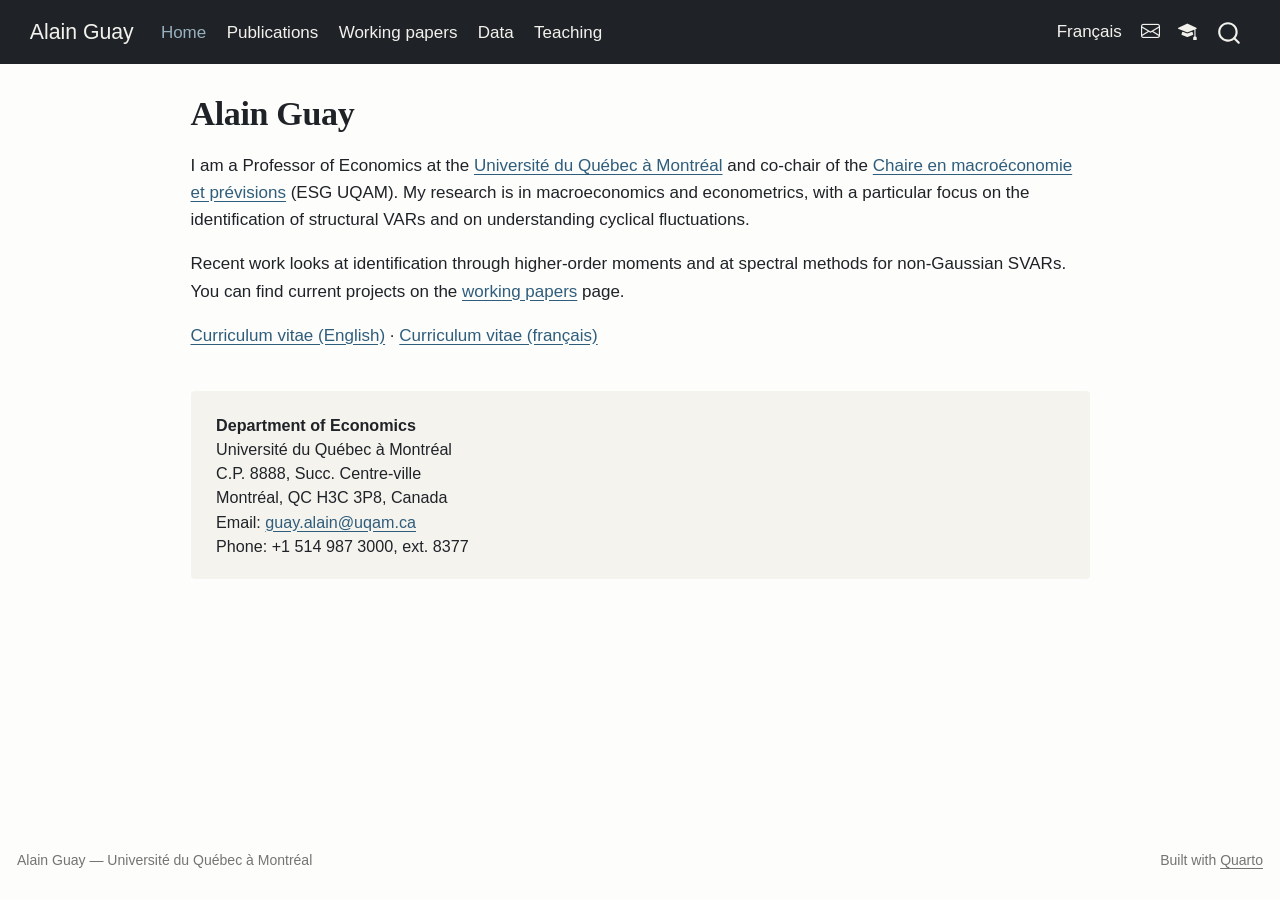
<file: index.html>
<!DOCTYPE html>
<html xmlns="http://www.w3.org/1999/xhtml" lang="en" xml:lang="en"><head>

<meta charset="utf-8">
<meta name="generator" content="quarto-1.11.9">

<meta name="viewport" content="width=device-width, initial-scale=1.0, user-scalable=yes">

<meta name="description" content="Alain Guay — Professor of Economics, Université du Québec à Montréal. Macroeconomics, econometrics, structural VARs.">

<title>Alain Guay</title>
<style>
/* Default styles provided by pandoc.
** See https://pandoc.org/MANUAL.html#variables-for-html for config info.
*/
span.smallcaps{font-variant: small-caps;}
div.columns{display: flex; gap: 1.5em;}
div.column{flex: auto;}
@media screen {
div.columns{gap: min(4vw, 1.5em);}
div.column{overflow-x: auto;}
}
div.hanging-indent{margin-left: 1.5em; text-indent: -1.5em;}
ul.task-list{list-style: none;}
ul.task-list li input[type="checkbox"] {
  width: 0.8em;
  margin: 0 0.8em 0.2em -1em; /* quarto-specific, see https://github.com/quarto-dev/quarto-cli/issues/4556 */ 
  vertical-align: middle;
}
</style>


<script src="site_libs/quarto-nav/quarto-nav.js"></script>
<script src="site_libs/quarto-nav/headroom.min.js"></script>
<script src="site_libs/clipboard/clipboard.min.js"></script>
<script src="site_libs/quarto-search/autocomplete.umd.js"></script>
<script src="site_libs/quarto-search/fuse.min.js"></script>
<script src="site_libs/quarto-search/quarto-search.js"></script>
<meta name="quarto:offset" content="./">
<script src="site_libs/quarto-html/quarto.js" type="module"></script>
<script src="site_libs/quarto-html/tabsets/tabsets.js" type="module"></script>
<script src="site_libs/quarto-html/scrollable-regions/scrollable-regions.js" type="module"></script>
<script src="site_libs/quarto-html/popper.min.js"></script>
<script src="site_libs/quarto-html/tippy.umd.min.js"></script>
<script src="site_libs/quarto-html/anchor.min.js"></script>
<link href="site_libs/quarto-html/tippy.css" rel="stylesheet">
<link href="site_libs/quarto-html/quarto-syntax-highlighting-63b5708e65d6cd79cd7618c58d0c21e7.css" rel="stylesheet" id="quarto-text-highlighting-styles">
<script src="site_libs/bootstrap/bootstrap.min.js"></script>
<link href="site_libs/bootstrap/bootstrap-icons.css" rel="stylesheet">
<link href="site_libs/bootstrap/bootstrap-2d4688cafbdaf77ee67f89abc04a1952.min.css" rel="stylesheet" append-hash="true" id="quarto-bootstrap" data-mode="light">
<script id="quarto-search-options" type="application/json">{
  "location": "navbar",
  "copy-button": false,
  "collapse-after": 3,
  "panel-placement": "end",
  "type": "overlay",
  "limit": 50,
  "keyboard-shortcut": [
    "f",
    "/",
    "s"
  ],
  "show-item-context": false,
  "language": {
    "search-no-results-text": "No results",
    "search-matching-documents-text": "matching documents",
    "search-copy-link-title": "Copy link to search",
    "search-hide-matches-text": "Hide additional matches",
    "search-more-match-text": "more match in this document",
    "search-more-matches-text": "more matches in this document",
    "search-clear-button-title": "Clear",
    "search-text-placeholder": "",
    "search-detached-cancel-button-title": "Cancel",
    "search-submit-button-title": "Submit",
    "search-label": "Search"
  }
}</script>
<meta name="google-site-verification" content="aqki58po61c6EdJNmUEn2Dhq_YsLdl703e8ZTN3scGQ">


</head>

<body class="nav-fixed fullcontent quarto-light"><a id="quarto-skip-link" class="visually-hidden-focusable" href="#quarto-document-content">Skip to main content</a>

<div id="quarto-search-results"></div>
  <header id="quarto-header" class="headroom fixed-top">
    <nav class="navbar navbar-expand-lg " data-bs-theme="dark" aria-label="Site">
      <div class="navbar-container container-fluid">
      <div class="navbar-brand-container mx-auto">
    <a class="navbar-brand" href="./index.html">
    <span class="navbar-title">Alain Guay</span>
    </a>
  </div>
          <button class="navbar-toggler" type="button" data-bs-toggle="collapse" data-bs-target="#navbarCollapse" aria-controls="navbarCollapse" aria-expanded="false" aria-label="Toggle navigation" onclick="if (window.quartoToggleHeadroom) { window.quartoToggleHeadroom(); }">
  <span class="navbar-toggler-icon"></span>
</button>
          <div class="collapse navbar-collapse" id="navbarCollapse">
            <ul class="navbar-nav navbar-nav-scroll me-auto">
  <li class="nav-item">
    <a class="nav-link active" href="./index.html" aria-current="page"> 
<span class="menu-text">Home</span></a>
  </li>  
  <li class="nav-item">
    <a class="nav-link" href="./publications.html"> 
<span class="menu-text">Publications</span></a>
  </li>  
  <li class="nav-item">
    <a class="nav-link" href="./working-papers.html"> 
<span class="menu-text">Working papers</span></a>
  </li>  
  <li class="nav-item">
    <a class="nav-link" href="./data.html"> 
<span class="menu-text">Data</span></a>
  </li>  
  <li class="nav-item">
    <a class="nav-link" href="./teaching.html"> 
<span class="menu-text">Teaching</span></a>
  </li>  
</ul>
            <ul class="navbar-nav navbar-nav-scroll ms-auto">
  <li class="nav-item">
    <a class="nav-link" href="./fr/"> 
<span class="menu-text">Français</span></a>
  </li>  
  <li class="nav-item compact">
    <a class="nav-link" href="mailto:guay.alain@uqam.ca"> <i class="bi bi-envelope" role="img" aria-label="Email">
</i> 
<span class="menu-text"></span></a>
  </li>  
  <li class="nav-item compact">
    <a class="nav-link" href="https://scholar.google.com/citations?user=Swf3sB4AAAAJ"> <i class="bi bi-mortarboard-fill" role="img" aria-label="Google Scholar">
</i> 
<span class="menu-text"></span></a>
  </li>  
</ul>
          </div> <!-- /navcollapse -->
            <div class="quarto-navbar-tools">
</div>
            <div id="quarto-search" class="" title="Search"></div>
      </div> <!-- /container-fluid -->
    </nav>
</header>
<!-- content -->
<div id="quarto-content" class="quarto-container page-columns page-rows-contents page-layout-article page-navbar">
<!-- sidebar -->
<!-- margin-sidebar -->
    
<!-- main -->
<main class="content" id="quarto-document-content" tabindex="-1">

<header id="title-block-header" class="quarto-title-block default">
<div class="quarto-title">
<h1 class="title">Alain Guay</h1>
</div>



<div class="quarto-title-meta">

    
  
    
  </div>
  


</header>


<p>I am a Professor of Economics at the <a href="https://economie.esg.uqam.ca/?lang=en">Université du Québec à Montréal</a> and co-chair of the <a href="https://chairemacro.esg.uqam.ca/">Chaire en macroéconomie et prévisions</a> (ESG UQAM). My research is in macroeconomics and econometrics, with a particular focus on the identification of structural VARs and on understanding cyclical fluctuations.</p>
<p>Recent work looks at identification through higher-order moments and at spectral methods for non-Gaussian SVARs. You can find current projects on the <a href="./working-papers.html">working papers</a> page.</p>
<p><a href="files/cv-en.pdf">Curriculum vitae (English)</a> · <a href="files/cv-fr.pdf">Curriculum vitae (français)</a></p>
<div class="contact-block">
<div class="line-block"><strong>Department of Economics</strong><br>
Université du Québec à Montréal<br>
C.P. 8888, Succ. Centre-ville<br>
Montréal, QC H3C 3P8, Canada</div>
<div class="line-block">Email: <a href="mailto:guay.alain@uqam.ca">guay.alain@uqam.ca</a><br>
Phone: +1 514 987 3000, ext. 8377</div>
</div>



</main> <!-- /main -->
<script id="quarto-html-after-body" type="application/javascript">
  window.document.addEventListener("DOMContentLoaded", function (event) {
    const icon = "";
    const anchorJS = new window.AnchorJS();
    anchorJS.options = {
      placement: 'right',
      icon: icon
    };
    anchorJS.add('.anchored');
    const isCodeAnnotation = (el) => {
      for (const clz of el.classList) {
        if (clz.startsWith('code-annotation-')) {                     
          return true;
        }
      }
      return false;
    }
    const onCopySuccess = function(e) {
      // button target
      const button = e.trigger;
      // don't keep focus
      button.blur();
      // flash "checked"
      button.classList.add('code-copy-button-checked');
      var currentTitle = button.getAttribute("title");
      button.setAttribute("title", "Copied!");
      let tooltip;
      if (window.bootstrap) {
        button.setAttribute("data-bs-toggle", "tooltip");
        button.setAttribute("data-bs-placement", "left");
        button.setAttribute("data-bs-title", "Copied!");
        tooltip = new bootstrap.Tooltip(button, 
          { trigger: "manual", 
            customClass: "code-copy-button-tooltip",
            offset: [0, -8]});
        tooltip.show();    
      }
      setTimeout(function() {
        if (tooltip) {
          tooltip.hide();
          button.removeAttribute("data-bs-title");
          button.removeAttribute("data-bs-toggle");
          button.removeAttribute("data-bs-placement");
        }
        button.setAttribute("title", currentTitle);
        button.classList.remove('code-copy-button-checked');
      }, 1000);
      // clear code selection
      e.clearSelection();
    }
    const getTextToCopy = function(trigger) {
      const outerScaffold = trigger.parentElement.cloneNode(true);
      const codeEl = outerScaffold.querySelector('code');
      for (const childEl of codeEl.children) {
        if (isCodeAnnotation(childEl)) {
          childEl.remove();
        }
      }
      return codeEl.innerText;
    }
    const clipboard = new window.ClipboardJS('.code-copy-button:not([data-in-quarto-modal])', {
      text: getTextToCopy
    });
    clipboard.on('success', onCopySuccess);
    if (window.document.getElementById('quarto-embedded-source-code-modal')) {
      const clipboardModal = new window.ClipboardJS('.code-copy-button[data-in-quarto-modal]', {
        text: getTextToCopy,
        container: window.document.getElementById('quarto-embedded-source-code-modal')
      });
      clipboardModal.on('success', onCopySuccess);
    }
      var localhostRegex = new RegExp(/^(?:http|https):\/\/localhost\:?[0-9]*\//);
      var mailtoRegex = new RegExp(/^mailto:/);
        var filterRegex = new RegExp("https:\/\/alainguay\.github\.io");
      const newWindowLabel = "(opens in a new tab)";
      const newWindowNoteId = "quarto-ext-newwindow-label";
      // Links reference one hidden label through aria-describedby, so the
      // announcement never changes their accessible name.
      var describeNewWindow = (link) => {
        if (!window.document.getElementById(newWindowNoteId)) {
          var newWindowNote = window.document.createElement("span");
          newWindowNote.id = newWindowNoteId;
          newWindowNote.hidden = true;
          newWindowNote.textContent = newWindowLabel;
          window.document.body.appendChild(newWindowNote);
        }
        var describedBy = (link.getAttribute("aria-describedby") || "").split(/\s+/).filter(Boolean);
        if (!describedBy.includes(newWindowNoteId)) {
          describedBy.push(newWindowNoteId);
          link.setAttribute("aria-describedby", describedBy.join(" "));
        }
      }
      var isInternal = (href) => {
          return filterRegex.test(href) || localhostRegex.test(href) || mailtoRegex.test(href);
      }
      // Inspect non-navigation links and adorn them if external
      window.quartoDecorateExternalLinks = function (root) {
     var links = (root || window.document).querySelectorAll('a[href]:not(.nav-link):not(.navbar-brand):not(.toc-action):not(.sidebar-link):not(.sidebar-item-toggle):not(.pagination-link):not(.no-external):not([aria-hidden]):not(.dropdown-item):not(.quarto-navigation-tool):not(.about-link)');
      for (var i=0; i<links.length; i++) {
        const link = links[i];
        if (!isInternal(link.href)) {
          // undo the damage that might have been done by quarto-nav.js in the case of
          // links that we want to consider external
          if (link.dataset.originalHref !== undefined) {
            link.href = link.dataset.originalHref;
          }
            // target, if specified
            link.setAttribute("target", "_blank");
            if (link.getAttribute("rel") === null) {
              link.setAttribute("rel", "noopener");
            }
            describeNewWindow(link);
          if (!link.classList.contains('no-external-icon')) {
          }
        }
      }
      };
      window.quartoDecorateExternalLinks(window.document);
    // Esc closes the popup (WCAG 1.4.13) and focus leaving both trigger and
    // popup closes it (WCAG 2.4.11); tippy handles neither for interactive popups.
    const hideOnEscAndFocusOut = {
      name: 'hideOnEscAndFocusOut',
      defaultValue: true,
      fn(instance) {
        const dismiss = () => {
          // A show scheduled by the trigger delay would otherwise reopen it
          instance.clearDelayTimeouts();
          instance.hide();
        };
        const onKeyDown = (event) => {
          if (event.key !== 'Escape') {
            return;
          }
          // Keep Esc from also reaching page handlers (e.g. reveal.js overview),
          // except an open reveal.js slide menu, which Esc should close too.
          // The menu handles keys only when its keyboard option is on.
          const menuHandlesEsc = window.Reveal?.getPlugin?.('menu')?.isOpen() &&
            window.Reveal.getConfig().menu?.keyboard !== false;
          if (!menuHandlesEsc) {
            event.stopPropagation();
          }
          if (instance.popper.contains(window.document.activeElement)) {
            // Disabled while refocusing so the focus trigger does not reopen it
            instance.disable();
            instance.reference.focus();
            instance.enable();
          }
          dismiss();
        };
        const onFocusOut = (event) => {
          const target = event.relatedTarget;
          if (target && !instance.reference.contains(target) &&
              !instance.popper.contains(target)) {
            dismiss();
          }
        };
        // On the trigger too: a click trigger (code-annotations: select) has no
        // blur handling. Attached for the instance's lifetime so leaving the
        // trigger also cancels a show still pending on the trigger delay.
        instance.reference.addEventListener('focusout', onFocusOut);
        return {
          onShow() {
            window.document.addEventListener('keydown', onKeyDown, true);
            instance.popper.addEventListener('focusout', onFocusOut);
          },
          onHide() {
            window.document.removeEventListener('keydown', onKeyDown, true);
            instance.popper.removeEventListener('focusout', onFocusOut);
          },
          onDestroy() {
            instance.reference.removeEventListener('focusout', onFocusOut);
          },
        };
      },
    };
    function tippyHover(el, contentFn, onTriggerFn, onUntriggerFn) {
      const config = {
        allowHTML: true,
        maxWidth: 500,
        delay: 100,
        arrow: false,
        appendTo: function(el) {
            return el.parentElement;
        },
        interactive: true,
        interactiveBorder: 10,
        theme: 'quarto',
        placement: 'bottom-start',
        plugins: [hideOnEscAndFocusOut],
      };
      if (contentFn) {
        config.content = contentFn;
      }
      if (onTriggerFn) {
        config.onTrigger = onTriggerFn;
      }
      if (onUntriggerFn) {
        config.onUntrigger = onUntriggerFn;
      }
      window.tippy(el, config); 
    }
    const noterefs = window.document.querySelectorAll('a[role="doc-noteref"]');
    for (var i=0; i<noterefs.length; i++) {
      const ref = noterefs[i];
      tippyHover(ref, function() {
        // use id or data attribute instead here
        let href = ref.getAttribute('data-footnote-href') || ref.getAttribute('href');
        try { href = new URL(href).hash; } catch {}
        const id = href.replace(/^#\/?/, "");
        const note = window.document.getElementById(id);
        if (note) {
          return note.innerHTML;
        } else {
          return "";
        }
      });
    }
    const xrefs = window.document.querySelectorAll('a.quarto-xref');
    const processXRef = (id, note) => {
      // Strip column container classes
      const stripColumnClz = (el) => {
        el.classList.remove("page-full", "page-columns");
        if (el.children) {
          for (const child of el.children) {
            stripColumnClz(child);
          }
        }
      }
      stripColumnClz(note)
      if (id === null || id.startsWith('sec-')) {
        // Special case sections, only their first couple elements
        const container = document.createElement("div");
        if (note.children && note.children.length > 2) {
          container.appendChild(note.children[0].cloneNode(true));
          for (let i = 1; i < note.children.length; i++) {
            const child = note.children[i];
            if (child.tagName === "P" && child.innerText === "") {
              continue;
            } else {
              container.appendChild(child.cloneNode(true));
              break;
            }
          }
          if (window.Quarto?.typesetMath) {
            window.Quarto.typesetMath(container);
          }
          return container.innerHTML
        } else {
          if (window.Quarto?.typesetMath) {
            window.Quarto.typesetMath(note);
          }
          return note.innerHTML;
        }
      } else {
        // Remove any anchor links if they are present
        const anchorLink = note.querySelector('a.anchorjs-link');
        if (anchorLink) {
          anchorLink.remove();
        }
        if (window.Quarto?.typesetMath) {
          window.Quarto.typesetMath(note);
        }
        if (note.classList.contains("callout")) {
          return note.outerHTML;
        } else {
          return note.innerHTML;
        }
      }
    }
    for (var i=0; i<xrefs.length; i++) {
      const xref = xrefs[i];
      tippyHover(xref, undefined, function(instance) {
        instance.disable();
        let url = xref.getAttribute('href');
        let hash = undefined; 
        if (url.startsWith('#')) {
          hash = url;
        } else {
          try { hash = new URL(url).hash; } catch {}
        }
        if (hash) {
          const id = hash.replace(/^#\/?/, "");
          const note = window.document.getElementById(id);
          if (note !== null) {
            try {
              const html = processXRef(id, note.cloneNode(true));
              instance.setContent(html);
            } finally {
              instance.enable();
              instance.show();
            }
          } else {
            // See if we can fetch this
            fetch(url.split('#')[0])
            .then(res => res.text())
            .then(html => {
              const parser = new DOMParser();
              const htmlDoc = parser.parseFromString(html, "text/html");
              const note = htmlDoc.getElementById(id);
              if (note !== null) {
                const html = processXRef(id, note);
                instance.setContent(html);
              } 
            }).finally(() => {
              instance.enable();
              instance.show();
            });
          }
        } else {
          // See if we can fetch a full url (with no hash to target)
          // This is a special case and we should probably do some content thinning / targeting
          fetch(url)
          .then(res => res.text())
          .then(html => {
            const parser = new DOMParser();
            const htmlDoc = parser.parseFromString(html, "text/html");
            const note = htmlDoc.querySelector('main.content');
            if (note !== null) {
              // This should only happen for chapter cross references
              // (since there is no id in the URL)
              // remove the first header
              if (note.children.length > 0 && note.children[0].tagName === "HEADER") {
                note.children[0].remove();
              }
              const html = processXRef(null, note);
              instance.setContent(html);
            } 
          }).finally(() => {
            instance.enable();
            instance.show();
          });
        }
      }, function(instance) {
      });
    }
        let selectedAnnoteEl;
        const selectorForAnnotation = ( cell, annotation) => {
          let cellAttr = 'data-code-cell="' + cell + '"';
          let lineAttr = 'data-code-annotation="' +  annotation + '"';
          const selector = 'span[' + cellAttr + '][' + lineAttr + ']';
          return selector;
        }
        const selectCodeLines = (annoteEl) => {
          const doc = window.document;
          const targetCell = annoteEl.getAttribute("data-target-cell");
          const targetAnnotation = annoteEl.getAttribute("data-target-annotation");
          const annoteSpan = window.document.querySelector(selectorForAnnotation(targetCell, targetAnnotation));
          const lines = annoteSpan.getAttribute("data-code-lines").split(",");
          const lineIds = lines.map((line) => {
            return targetCell + "-" + line;
          })
          // Each band is positioned against its own containing block, which is
          // not the offsetParent of the lines, so place it from client rects.
          const placeBand = (band, firstEl, lastEl, codeBlock) => {
            const container = band.offsetParent;
            if (container === null) {
              return;
            }
            const containerRect = container.getBoundingClientRect();
            // Reveal.js scales slides with a transform, so convert client
            // pixels back to the CSS pixels of the container.
            const scale = containerRect.height / container.offsetHeight || 1;
            const firstRect = firstEl.getBoundingClientRect();
            const lastRect = lastEl.getBoundingClientRect();
            const top = (firstRect.top - containerRect.top) / scale - container.clientTop + container.scrollTop;
            const height = (lastRect.bottom - firstRect.top) / scale;
            band.style.top = top - 2 + "px";
            band.style.height = height + 4 + "px";
            if (codeBlock) {
              // Without the copy button wrapper, the containing block is wider
              // than the code block, so span the code block explicitly.
              const blockRect = codeBlock.getBoundingClientRect();
              band.style.left = (blockRect.left - containerRect.left) / scale - container.clientLeft + container.scrollLeft + "px";
              band.style.width = blockRect.width / scale + "px";
            }
          };
          if (lineIds.length > 0) {
            const el = window.document.getElementById(lineIds[0]);
            const lastEl = window.document.getElementById(lineIds[lineIds.length - 1]);
            const parent = el.parentElement.parentElement;
            // cook up a div (if necessary) and position it
            let div = window.document.getElementById("code-annotation-line-highlight");
            if (div === null) {
              div = window.document.createElement("div");
              div.setAttribute("id", "code-annotation-line-highlight");
              div.style.position = 'absolute';
              parent.appendChild(div);
            }
            placeBand(div, el, lastEl, parent.closest("div.sourceCode") || parent);
            let gutterDiv = window.document.getElementById("code-annotation-line-highlight-gutter");
            if (gutterDiv === null) {
              gutterDiv = window.document.createElement("div");
              gutterDiv.setAttribute("id", "code-annotation-line-highlight-gutter");
              gutterDiv.style.position = 'absolute';
              const codeCell = window.document.getElementById(targetCell);
              const gutter = codeCell.querySelector('.code-annotation-gutter');
              gutter.appendChild(gutterDiv);
            }
            placeBand(gutterDiv, el, lastEl);
            selectedAnnoteEl = annoteEl;
          }
        };
        const unselectCodeLines = () => {
          const elementsIds = ["code-annotation-line-highlight", "code-annotation-line-highlight-gutter"];
          elementsIds.forEach((elId) => {
            const div = window.document.getElementById(elId);
            if (div) {
              div.remove();
            }
          });
          selectedAnnoteEl = undefined;
        };
          // Handle positioning of the toggle
      window.addEventListener(
        "resize",
        throttle(() => {
          elRect = undefined;
          if (selectedAnnoteEl) {
            selectCodeLines(selectedAnnoteEl);
          }
        }, 10)
      );
      function throttle(fn, ms) {
      let throttle = false;
      let timer;
        return (...args) => {
          if(!throttle) { // first call gets through
              fn.apply(this, args);
              throttle = true;
          } else { // all the others get throttled
              if(timer) clearTimeout(timer); // cancel #2
              timer = setTimeout(() => {
                fn.apply(this, args);
                timer = throttle = false;
              }, ms);
          }
        };
      }
        // Attach click handler to the DT
        const annoteDls = window.document.querySelectorAll('dt[data-target-cell]');
        for (const annoteDlNode of annoteDls) {
          annoteDlNode.addEventListener('click', (event) => {
            const clickedEl = event.target;
            if (clickedEl !== selectedAnnoteEl) {
              unselectCodeLines();
              const activeEl = window.document.querySelector('dt[data-target-cell].code-annotation-active');
              if (activeEl) {
                activeEl.classList.remove('code-annotation-active');
              }
              selectCodeLines(clickedEl);
              clickedEl.classList.add('code-annotation-active');
            } else {
              // Unselect the line
              unselectCodeLines();
              clickedEl.classList.remove('code-annotation-active');
            }
          });
        }
    const findCites = (el) => {
      const parentEl = el.parentElement;
      if (parentEl) {
        const cites = parentEl.dataset.cites;
        if (cites) {
          return {
            el,
            cites: cites.split(' ')
          };
        } else {
          return findCites(el.parentElement)
        }
      } else {
        return undefined;
      }
    };
    var bibliorefs = window.document.querySelectorAll('a[role="doc-biblioref"]');
    for (var i=0; i<bibliorefs.length; i++) {
      const ref = bibliorefs[i];
      const citeInfo = findCites(ref);
      if (citeInfo) {
        tippyHover(citeInfo.el, function() {
          var popup = window.document.createElement('div');
          citeInfo.cites.forEach(function(cite) {
            var citeDiv = window.document.createElement('div');
            citeDiv.classList.add('hanging-indent');
            citeDiv.classList.add('csl-entry');
            var biblioDiv = window.document.getElementById('ref-' + cite);
            if (biblioDiv) {
              citeDiv.innerHTML = biblioDiv.innerHTML;
            }
            popup.appendChild(citeDiv);
          });
          return popup.innerHTML;
        });
      }
    }
  });
  </script>
  <script type="application/javascript">
  window.quartoScrollableRegionsLabels = {"code":"Scrollable code","output":"Scrollable output"};
  </script>
</div> <!-- /content -->
<footer class="footer">
  <div class="nav-footer">
    <div class="nav-footer-left">
<p>Alain Guay — Université du Québec à Montréal</p>
</div>   
    <div class="nav-footer-center">
      &nbsp;
    </div>
    <div class="nav-footer-right">
<p>Built with <a href="https://quarto.org">Quarto</a></p>
</div>
  </div>
</footer>




</body></html>
</file>
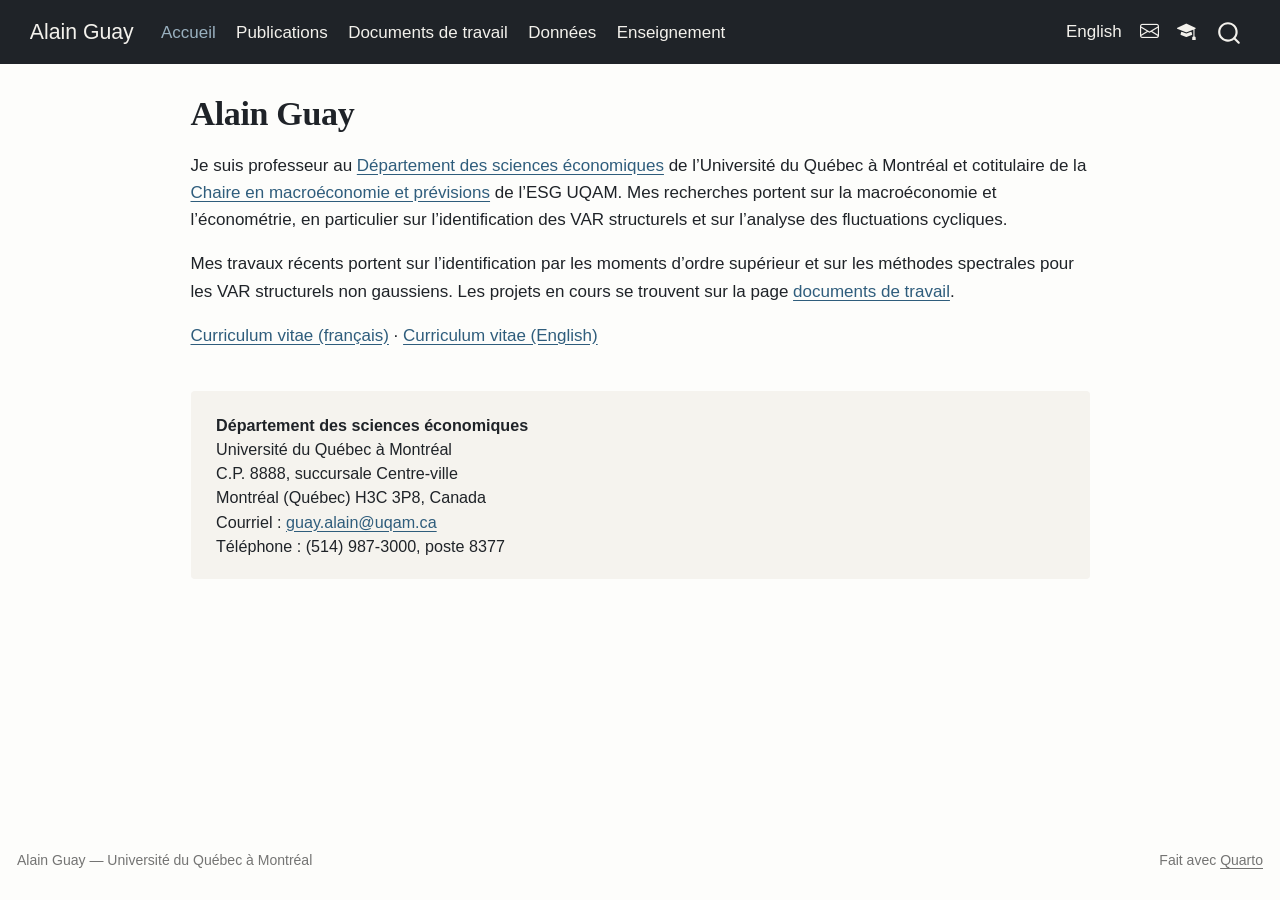
<file: fr/index.html>
<!DOCTYPE html>
<html xmlns="http://www.w3.org/1999/xhtml" lang="fr-CA" xml:lang="fr-CA"><head>

<meta charset="utf-8">
<meta name="generator" content="quarto-1.11.9">

<meta name="viewport" content="width=device-width, initial-scale=1.0, user-scalable=yes">

<meta name="description" content="Alain Guay — professeur au Département des sciences économiques de l’UQAM. Macroéconomie, économétrie, VAR structurels.">

<title>Alain Guay</title>
<style>
/* Default styles provided by pandoc.
** See https://pandoc.org/MANUAL.html#variables-for-html for config info.
*/
span.smallcaps{font-variant: small-caps;}
div.columns{display: flex; gap: 1.5em;}
div.column{flex: auto;}
@media screen {
div.columns{gap: min(4vw, 1.5em);}
div.column{overflow-x: auto;}
}
div.hanging-indent{margin-left: 1.5em; text-indent: -1.5em;}
ul.task-list{list-style: none;}
ul.task-list li input[type="checkbox"] {
  width: 0.8em;
  margin: 0 0.8em 0.2em -1em; /* quarto-specific, see https://github.com/quarto-dev/quarto-cli/issues/4556 */ 
  vertical-align: middle;
}
</style>


<script src="../site_libs/quarto-nav/quarto-nav.js"></script>
<script src="../site_libs/quarto-nav/headroom.min.js"></script>
<script src="../site_libs/clipboard/clipboard.min.js"></script>
<script src="../site_libs/quarto-search/autocomplete.umd.js"></script>
<script src="../site_libs/quarto-search/fuse.min.js"></script>
<script src="../site_libs/quarto-search/quarto-search.js"></script>
<meta name="quarto:offset" content="../">
<script src="../site_libs/quarto-html/quarto.js" type="module"></script>
<script src="../site_libs/quarto-html/tabsets/tabsets.js" type="module"></script>
<script src="../site_libs/quarto-html/scrollable-regions/scrollable-regions.js" type="module"></script>
<script src="../site_libs/quarto-html/popper.min.js"></script>
<script src="../site_libs/quarto-html/tippy.umd.min.js"></script>
<script src="../site_libs/quarto-html/anchor.min.js"></script>
<link href="../site_libs/quarto-html/tippy.css" rel="stylesheet">
<link href="../site_libs/quarto-html/quarto-syntax-highlighting-63b5708e65d6cd79cd7618c58d0c21e7.css" rel="stylesheet" id="quarto-text-highlighting-styles">
<script src="../site_libs/bootstrap/bootstrap.min.js"></script>
<link href="../site_libs/bootstrap/bootstrap-icons.css" rel="stylesheet">
<link href="../site_libs/bootstrap/bootstrap-2d4688cafbdaf77ee67f89abc04a1952.min.css" rel="stylesheet" append-hash="true" id="quarto-bootstrap" data-mode="light">
<script id="quarto-search-options" type="application/json">{
  "location": "navbar",
  "copy-button": false,
  "collapse-after": 3,
  "panel-placement": "end",
  "type": "overlay",
  "limit": 50,
  "keyboard-shortcut": [
    "f",
    "/",
    "s"
  ],
  "show-item-context": false,
  "language": {
    "search-no-results-text": "Pas de résultats",
    "search-matching-documents-text": "documents trouvés",
    "search-copy-link-title": "Copier le lien vers la recherche",
    "search-hide-matches-text": "Cacher les correspondances additionnelles",
    "search-more-match-text": "correspondance de plus dans ce document",
    "search-more-matches-text": "correspondances de plus dans ce document",
    "search-clear-button-title": "Effacer",
    "search-text-placeholder": "",
    "search-detached-cancel-button-title": "Annuler",
    "search-submit-button-title": "Envoyer",
    "search-label": "Recherche"
  }
}</script>
<meta name="google-site-verification" content="aqki58po61c6EdJNmUEn2Dhq_YsLdl703e8ZTN3scGQ">


</head>

<body class="nav-fixed fullcontent quarto-light"><a id="quarto-skip-link" class="visually-hidden-focusable" href="#quarto-document-content">Aller au contenu principal</a>

<div id="quarto-search-results"></div>
  <header id="quarto-header" class="headroom fixed-top">
    <nav class="navbar navbar-expand-lg " data-bs-theme="dark" aria-label="Site web">
      <div class="navbar-container container-fluid">
      <div class="navbar-brand-container mx-auto">
    <a class="navbar-brand" href="../index.html">
    <span class="navbar-title">Alain Guay</span>
    </a>
  </div>
          <button class="navbar-toggler" type="button" data-bs-toggle="collapse" data-bs-target="#navbarCollapse" aria-controls="navbarCollapse" aria-expanded="false" aria-label="Basculer la navigation" onclick="if (window.quartoToggleHeadroom) { window.quartoToggleHeadroom(); }">
  <span class="navbar-toggler-icon"></span>
</button>
          <div class="collapse navbar-collapse" id="navbarCollapse">
            <ul class="navbar-nav navbar-nav-scroll me-auto">
  <li class="nav-item">
    <a class="nav-link active" href="../fr/index.html" aria-current="page"> 
<span class="menu-text">Accueil</span></a>
  </li>  
  <li class="nav-item">
    <a class="nav-link" href="../fr/publications.html"> 
<span class="menu-text">Publications</span></a>
  </li>  
  <li class="nav-item">
    <a class="nav-link" href="../fr/working-papers.html"> 
<span class="menu-text">Documents de travail</span></a>
  </li>  
  <li class="nav-item">
    <a class="nav-link" href="../fr/data.html"> 
<span class="menu-text">Données</span></a>
  </li>  
  <li class="nav-item">
    <a class="nav-link" href="../fr/teaching.html"> 
<span class="menu-text">Enseignement</span></a>
  </li>  
</ul>
            <ul class="navbar-nav navbar-nav-scroll ms-auto">
  <li class="nav-item">
    <a class="nav-link" href="../"> 
<span class="menu-text">English</span></a>
  </li>  
  <li class="nav-item compact">
    <a class="nav-link" href="mailto:guay.alain@uqam.ca"> <i class="bi bi-envelope" role="img" aria-label="Courriel">
</i> 
<span class="menu-text"></span></a>
  </li>  
  <li class="nav-item compact">
    <a class="nav-link" href="https://scholar.google.com/citations?user=Swf3sB4AAAAJ"> <i class="bi bi-mortarboard-fill" role="img" aria-label="Google Scholar">
</i> 
<span class="menu-text"></span></a>
  </li>  
</ul>
          </div> <!-- /navcollapse -->
            <div class="quarto-navbar-tools">
</div>
            <div id="quarto-search" class="" title="Recherche"></div>
      </div> <!-- /container-fluid -->
    </nav>
</header>
<!-- content -->
<div id="quarto-content" class="quarto-container page-columns page-rows-contents page-layout-article page-navbar">
<!-- sidebar -->
<!-- margin-sidebar -->
    
<!-- main -->
<main class="content" id="quarto-document-content" tabindex="-1">

<header id="title-block-header" class="quarto-title-block default">
<div class="quarto-title">
<h1 class="title">Alain Guay</h1>
</div>



<div class="quarto-title-meta">

    
  
    
  </div>
  


</header>


<p>Je suis professeur au <a href="https://economie.esg.uqam.ca/">Département des sciences économiques</a> de l’Université du Québec à Montréal et cotitulaire de la <a href="https://chairemacro.esg.uqam.ca/">Chaire en macroéconomie et prévisions</a> de l’ESG UQAM. Mes recherches portent sur la macroéconomie et l’économétrie, en particulier sur l’identification des VAR structurels et sur l’analyse des fluctuations cycliques.</p>
<p>Mes travaux récents portent sur l’identification par les moments d’ordre supérieur et sur les méthodes spectrales pour les VAR structurels non gaussiens. Les projets en cours se trouvent sur la page <a href="../fr/working-papers.html">documents de travail</a>.</p>
<p><a href="../files/cv-fr.pdf">Curriculum vitae (français)</a> · <a href="../files/cv-en.pdf">Curriculum vitae (English)</a></p>
<div class="contact-block">
<div class="line-block"><strong>Département des sciences économiques</strong><br>
Université du Québec à Montréal<br>
C.P. 8888, succursale Centre-ville<br>
Montréal (Québec) H3C 3P8, Canada</div>
<div class="line-block">Courriel : <a href="mailto:guay.alain@uqam.ca">guay.alain@uqam.ca</a><br>
Téléphone : (514) 987-3000, poste 8377</div>
</div>



</main> <!-- /main -->
<script id="quarto-html-after-body" type="application/javascript">
  window.document.addEventListener("DOMContentLoaded", function (event) {
    const icon = "";
    const anchorJS = new window.AnchorJS();
    anchorJS.options = {
      placement: 'right',
      icon: icon
    };
    anchorJS.add('.anchored');
    const isCodeAnnotation = (el) => {
      for (const clz of el.classList) {
        if (clz.startsWith('code-annotation-')) {                     
          return true;
        }
      }
      return false;
    }
    const onCopySuccess = function(e) {
      // button target
      const button = e.trigger;
      // don't keep focus
      button.blur();
      // flash "checked"
      button.classList.add('code-copy-button-checked');
      var currentTitle = button.getAttribute("title");
      button.setAttribute("title", "Copié");
      let tooltip;
      if (window.bootstrap) {
        button.setAttribute("data-bs-toggle", "tooltip");
        button.setAttribute("data-bs-placement", "left");
        button.setAttribute("data-bs-title", "Copié");
        tooltip = new bootstrap.Tooltip(button, 
          { trigger: "manual", 
            customClass: "code-copy-button-tooltip",
            offset: [0, -8]});
        tooltip.show();    
      }
      setTimeout(function() {
        if (tooltip) {
          tooltip.hide();
          button.removeAttribute("data-bs-title");
          button.removeAttribute("data-bs-toggle");
          button.removeAttribute("data-bs-placement");
        }
        button.setAttribute("title", currentTitle);
        button.classList.remove('code-copy-button-checked');
      }, 1000);
      // clear code selection
      e.clearSelection();
    }
    const getTextToCopy = function(trigger) {
      const outerScaffold = trigger.parentElement.cloneNode(true);
      const codeEl = outerScaffold.querySelector('code');
      for (const childEl of codeEl.children) {
        if (isCodeAnnotation(childEl)) {
          childEl.remove();
        }
      }
      return codeEl.innerText;
    }
    const clipboard = new window.ClipboardJS('.code-copy-button:not([data-in-quarto-modal])', {
      text: getTextToCopy
    });
    clipboard.on('success', onCopySuccess);
    if (window.document.getElementById('quarto-embedded-source-code-modal')) {
      const clipboardModal = new window.ClipboardJS('.code-copy-button[data-in-quarto-modal]', {
        text: getTextToCopy,
        container: window.document.getElementById('quarto-embedded-source-code-modal')
      });
      clipboardModal.on('success', onCopySuccess);
    }
      var localhostRegex = new RegExp(/^(?:http|https):\/\/localhost\:?[0-9]*\//);
      var mailtoRegex = new RegExp(/^mailto:/);
        var filterRegex = new RegExp("https:\/\/alainguay\.github\.io");
      const newWindowLabel = "(opens in a new tab)";
      const newWindowNoteId = "quarto-ext-newwindow-label";
      // Links reference one hidden label through aria-describedby, so the
      // announcement never changes their accessible name.
      var describeNewWindow = (link) => {
        if (!window.document.getElementById(newWindowNoteId)) {
          var newWindowNote = window.document.createElement("span");
          newWindowNote.id = newWindowNoteId;
          newWindowNote.hidden = true;
          newWindowNote.textContent = newWindowLabel;
          window.document.body.appendChild(newWindowNote);
        }
        var describedBy = (link.getAttribute("aria-describedby") || "").split(/\s+/).filter(Boolean);
        if (!describedBy.includes(newWindowNoteId)) {
          describedBy.push(newWindowNoteId);
          link.setAttribute("aria-describedby", describedBy.join(" "));
        }
      }
      var isInternal = (href) => {
          return filterRegex.test(href) || localhostRegex.test(href) || mailtoRegex.test(href);
      }
      // Inspect non-navigation links and adorn them if external
      window.quartoDecorateExternalLinks = function (root) {
     var links = (root || window.document).querySelectorAll('a[href]:not(.nav-link):not(.navbar-brand):not(.toc-action):not(.sidebar-link):not(.sidebar-item-toggle):not(.pagination-link):not(.no-external):not([aria-hidden]):not(.dropdown-item):not(.quarto-navigation-tool):not(.about-link)');
      for (var i=0; i<links.length; i++) {
        const link = links[i];
        if (!isInternal(link.href)) {
          // undo the damage that might have been done by quarto-nav.js in the case of
          // links that we want to consider external
          if (link.dataset.originalHref !== undefined) {
            link.href = link.dataset.originalHref;
          }
            // target, if specified
            link.setAttribute("target", "_blank");
            if (link.getAttribute("rel") === null) {
              link.setAttribute("rel", "noopener");
            }
            describeNewWindow(link);
          if (!link.classList.contains('no-external-icon')) {
          }
        }
      }
      };
      window.quartoDecorateExternalLinks(window.document);
    // Esc closes the popup (WCAG 1.4.13) and focus leaving both trigger and
    // popup closes it (WCAG 2.4.11); tippy handles neither for interactive popups.
    const hideOnEscAndFocusOut = {
      name: 'hideOnEscAndFocusOut',
      defaultValue: true,
      fn(instance) {
        const dismiss = () => {
          // A show scheduled by the trigger delay would otherwise reopen it
          instance.clearDelayTimeouts();
          instance.hide();
        };
        const onKeyDown = (event) => {
          if (event.key !== 'Escape') {
            return;
          }
          // Keep Esc from also reaching page handlers (e.g. reveal.js overview),
          // except an open reveal.js slide menu, which Esc should close too.
          // The menu handles keys only when its keyboard option is on.
          const menuHandlesEsc = window.Reveal?.getPlugin?.('menu')?.isOpen() &&
            window.Reveal.getConfig().menu?.keyboard !== false;
          if (!menuHandlesEsc) {
            event.stopPropagation();
          }
          if (instance.popper.contains(window.document.activeElement)) {
            // Disabled while refocusing so the focus trigger does not reopen it
            instance.disable();
            instance.reference.focus();
            instance.enable();
          }
          dismiss();
        };
        const onFocusOut = (event) => {
          const target = event.relatedTarget;
          if (target && !instance.reference.contains(target) &&
              !instance.popper.contains(target)) {
            dismiss();
          }
        };
        // On the trigger too: a click trigger (code-annotations: select) has no
        // blur handling. Attached for the instance's lifetime so leaving the
        // trigger also cancels a show still pending on the trigger delay.
        instance.reference.addEventListener('focusout', onFocusOut);
        return {
          onShow() {
            window.document.addEventListener('keydown', onKeyDown, true);
            instance.popper.addEventListener('focusout', onFocusOut);
          },
          onHide() {
            window.document.removeEventListener('keydown', onKeyDown, true);
            instance.popper.removeEventListener('focusout', onFocusOut);
          },
          onDestroy() {
            instance.reference.removeEventListener('focusout', onFocusOut);
          },
        };
      },
    };
    function tippyHover(el, contentFn, onTriggerFn, onUntriggerFn) {
      const config = {
        allowHTML: true,
        maxWidth: 500,
        delay: 100,
        arrow: false,
        appendTo: function(el) {
            return el.parentElement;
        },
        interactive: true,
        interactiveBorder: 10,
        theme: 'quarto',
        placement: 'bottom-start',
        plugins: [hideOnEscAndFocusOut],
      };
      if (contentFn) {
        config.content = contentFn;
      }
      if (onTriggerFn) {
        config.onTrigger = onTriggerFn;
      }
      if (onUntriggerFn) {
        config.onUntrigger = onUntriggerFn;
      }
      window.tippy(el, config); 
    }
    const noterefs = window.document.querySelectorAll('a[role="doc-noteref"]');
    for (var i=0; i<noterefs.length; i++) {
      const ref = noterefs[i];
      tippyHover(ref, function() {
        // use id or data attribute instead here
        let href = ref.getAttribute('data-footnote-href') || ref.getAttribute('href');
        try { href = new URL(href).hash; } catch {}
        const id = href.replace(/^#\/?/, "");
        const note = window.document.getElementById(id);
        if (note) {
          return note.innerHTML;
        } else {
          return "";
        }
      });
    }
    const xrefs = window.document.querySelectorAll('a.quarto-xref');
    const processXRef = (id, note) => {
      // Strip column container classes
      const stripColumnClz = (el) => {
        el.classList.remove("page-full", "page-columns");
        if (el.children) {
          for (const child of el.children) {
            stripColumnClz(child);
          }
        }
      }
      stripColumnClz(note)
      if (id === null || id.startsWith('sec-')) {
        // Special case sections, only their first couple elements
        const container = document.createElement("div");
        if (note.children && note.children.length > 2) {
          container.appendChild(note.children[0].cloneNode(true));
          for (let i = 1; i < note.children.length; i++) {
            const child = note.children[i];
            if (child.tagName === "P" && child.innerText === "") {
              continue;
            } else {
              container.appendChild(child.cloneNode(true));
              break;
            }
          }
          if (window.Quarto?.typesetMath) {
            window.Quarto.typesetMath(container);
          }
          return container.innerHTML
        } else {
          if (window.Quarto?.typesetMath) {
            window.Quarto.typesetMath(note);
          }
          return note.innerHTML;
        }
      } else {
        // Remove any anchor links if they are present
        const anchorLink = note.querySelector('a.anchorjs-link');
        if (anchorLink) {
          anchorLink.remove();
        }
        if (window.Quarto?.typesetMath) {
          window.Quarto.typesetMath(note);
        }
        if (note.classList.contains("callout")) {
          return note.outerHTML;
        } else {
          return note.innerHTML;
        }
      }
    }
    for (var i=0; i<xrefs.length; i++) {
      const xref = xrefs[i];
      tippyHover(xref, undefined, function(instance) {
        instance.disable();
        let url = xref.getAttribute('href');
        let hash = undefined; 
        if (url.startsWith('#')) {
          hash = url;
        } else {
          try { hash = new URL(url).hash; } catch {}
        }
        if (hash) {
          const id = hash.replace(/^#\/?/, "");
          const note = window.document.getElementById(id);
          if (note !== null) {
            try {
              const html = processXRef(id, note.cloneNode(true));
              instance.setContent(html);
            } finally {
              instance.enable();
              instance.show();
            }
          } else {
            // See if we can fetch this
            fetch(url.split('#')[0])
            .then(res => res.text())
            .then(html => {
              const parser = new DOMParser();
              const htmlDoc = parser.parseFromString(html, "text/html");
              const note = htmlDoc.getElementById(id);
              if (note !== null) {
                const html = processXRef(id, note);
                instance.setContent(html);
              } 
            }).finally(() => {
              instance.enable();
              instance.show();
            });
          }
        } else {
          // See if we can fetch a full url (with no hash to target)
          // This is a special case and we should probably do some content thinning / targeting
          fetch(url)
          .then(res => res.text())
          .then(html => {
            const parser = new DOMParser();
            const htmlDoc = parser.parseFromString(html, "text/html");
            const note = htmlDoc.querySelector('main.content');
            if (note !== null) {
              // This should only happen for chapter cross references
              // (since there is no id in the URL)
              // remove the first header
              if (note.children.length > 0 && note.children[0].tagName === "HEADER") {
                note.children[0].remove();
              }
              const html = processXRef(null, note);
              instance.setContent(html);
            } 
          }).finally(() => {
            instance.enable();
            instance.show();
          });
        }
      }, function(instance) {
      });
    }
        let selectedAnnoteEl;
        const selectorForAnnotation = ( cell, annotation) => {
          let cellAttr = 'data-code-cell="' + cell + '"';
          let lineAttr = 'data-code-annotation="' +  annotation + '"';
          const selector = 'span[' + cellAttr + '][' + lineAttr + ']';
          return selector;
        }
        const selectCodeLines = (annoteEl) => {
          const doc = window.document;
          const targetCell = annoteEl.getAttribute("data-target-cell");
          const targetAnnotation = annoteEl.getAttribute("data-target-annotation");
          const annoteSpan = window.document.querySelector(selectorForAnnotation(targetCell, targetAnnotation));
          const lines = annoteSpan.getAttribute("data-code-lines").split(",");
          const lineIds = lines.map((line) => {
            return targetCell + "-" + line;
          })
          // Each band is positioned against its own containing block, which is
          // not the offsetParent of the lines, so place it from client rects.
          const placeBand = (band, firstEl, lastEl, codeBlock) => {
            const container = band.offsetParent;
            if (container === null) {
              return;
            }
            const containerRect = container.getBoundingClientRect();
            // Reveal.js scales slides with a transform, so convert client
            // pixels back to the CSS pixels of the container.
            const scale = containerRect.height / container.offsetHeight || 1;
            const firstRect = firstEl.getBoundingClientRect();
            const lastRect = lastEl.getBoundingClientRect();
            const top = (firstRect.top - containerRect.top) / scale - container.clientTop + container.scrollTop;
            const height = (lastRect.bottom - firstRect.top) / scale;
            band.style.top = top - 2 + "px";
            band.style.height = height + 4 + "px";
            if (codeBlock) {
              // Without the copy button wrapper, the containing block is wider
              // than the code block, so span the code block explicitly.
              const blockRect = codeBlock.getBoundingClientRect();
              band.style.left = (blockRect.left - containerRect.left) / scale - container.clientLeft + container.scrollLeft + "px";
              band.style.width = blockRect.width / scale + "px";
            }
          };
          if (lineIds.length > 0) {
            const el = window.document.getElementById(lineIds[0]);
            const lastEl = window.document.getElementById(lineIds[lineIds.length - 1]);
            const parent = el.parentElement.parentElement;
            // cook up a div (if necessary) and position it
            let div = window.document.getElementById("code-annotation-line-highlight");
            if (div === null) {
              div = window.document.createElement("div");
              div.setAttribute("id", "code-annotation-line-highlight");
              div.style.position = 'absolute';
              parent.appendChild(div);
            }
            placeBand(div, el, lastEl, parent.closest("div.sourceCode") || parent);
            let gutterDiv = window.document.getElementById("code-annotation-line-highlight-gutter");
            if (gutterDiv === null) {
              gutterDiv = window.document.createElement("div");
              gutterDiv.setAttribute("id", "code-annotation-line-highlight-gutter");
              gutterDiv.style.position = 'absolute';
              const codeCell = window.document.getElementById(targetCell);
              const gutter = codeCell.querySelector('.code-annotation-gutter');
              gutter.appendChild(gutterDiv);
            }
            placeBand(gutterDiv, el, lastEl);
            selectedAnnoteEl = annoteEl;
          }
        };
        const unselectCodeLines = () => {
          const elementsIds = ["code-annotation-line-highlight", "code-annotation-line-highlight-gutter"];
          elementsIds.forEach((elId) => {
            const div = window.document.getElementById(elId);
            if (div) {
              div.remove();
            }
          });
          selectedAnnoteEl = undefined;
        };
          // Handle positioning of the toggle
      window.addEventListener(
        "resize",
        throttle(() => {
          elRect = undefined;
          if (selectedAnnoteEl) {
            selectCodeLines(selectedAnnoteEl);
          }
        }, 10)
      );
      function throttle(fn, ms) {
      let throttle = false;
      let timer;
        return (...args) => {
          if(!throttle) { // first call gets through
              fn.apply(this, args);
              throttle = true;
          } else { // all the others get throttled
              if(timer) clearTimeout(timer); // cancel #2
              timer = setTimeout(() => {
                fn.apply(this, args);
                timer = throttle = false;
              }, ms);
          }
        };
      }
        // Attach click handler to the DT
        const annoteDls = window.document.querySelectorAll('dt[data-target-cell]');
        for (const annoteDlNode of annoteDls) {
          annoteDlNode.addEventListener('click', (event) => {
            const clickedEl = event.target;
            if (clickedEl !== selectedAnnoteEl) {
              unselectCodeLines();
              const activeEl = window.document.querySelector('dt[data-target-cell].code-annotation-active');
              if (activeEl) {
                activeEl.classList.remove('code-annotation-active');
              }
              selectCodeLines(clickedEl);
              clickedEl.classList.add('code-annotation-active');
            } else {
              // Unselect the line
              unselectCodeLines();
              clickedEl.classList.remove('code-annotation-active');
            }
          });
        }
    const findCites = (el) => {
      const parentEl = el.parentElement;
      if (parentEl) {
        const cites = parentEl.dataset.cites;
        if (cites) {
          return {
            el,
            cites: cites.split(' ')
          };
        } else {
          return findCites(el.parentElement)
        }
      } else {
        return undefined;
      }
    };
    var bibliorefs = window.document.querySelectorAll('a[role="doc-biblioref"]');
    for (var i=0; i<bibliorefs.length; i++) {
      const ref = bibliorefs[i];
      const citeInfo = findCites(ref);
      if (citeInfo) {
        tippyHover(citeInfo.el, function() {
          var popup = window.document.createElement('div');
          citeInfo.cites.forEach(function(cite) {
            var citeDiv = window.document.createElement('div');
            citeDiv.classList.add('hanging-indent');
            citeDiv.classList.add('csl-entry');
            var biblioDiv = window.document.getElementById('ref-' + cite);
            if (biblioDiv) {
              citeDiv.innerHTML = biblioDiv.innerHTML;
            }
            popup.appendChild(citeDiv);
          });
          return popup.innerHTML;
        });
      }
    }
  });
  </script>
  <script type="application/javascript">
  window.quartoScrollableRegionsLabels = {"code":"Code défilable","output":"Sortie défilable"};
  </script>
</div> <!-- /content -->
<footer class="footer">
  <div class="nav-footer">
    <div class="nav-footer-left">
<p>Alain Guay — Université du Québec à Montréal</p>
</div>   
    <div class="nav-footer-center">
      &nbsp;
    </div>
    <div class="nav-footer-right">
<p>Fait avec <a href="https://quarto.org">Quarto</a></p>
</div>
  </div>
</footer>




</body></html>
</file>
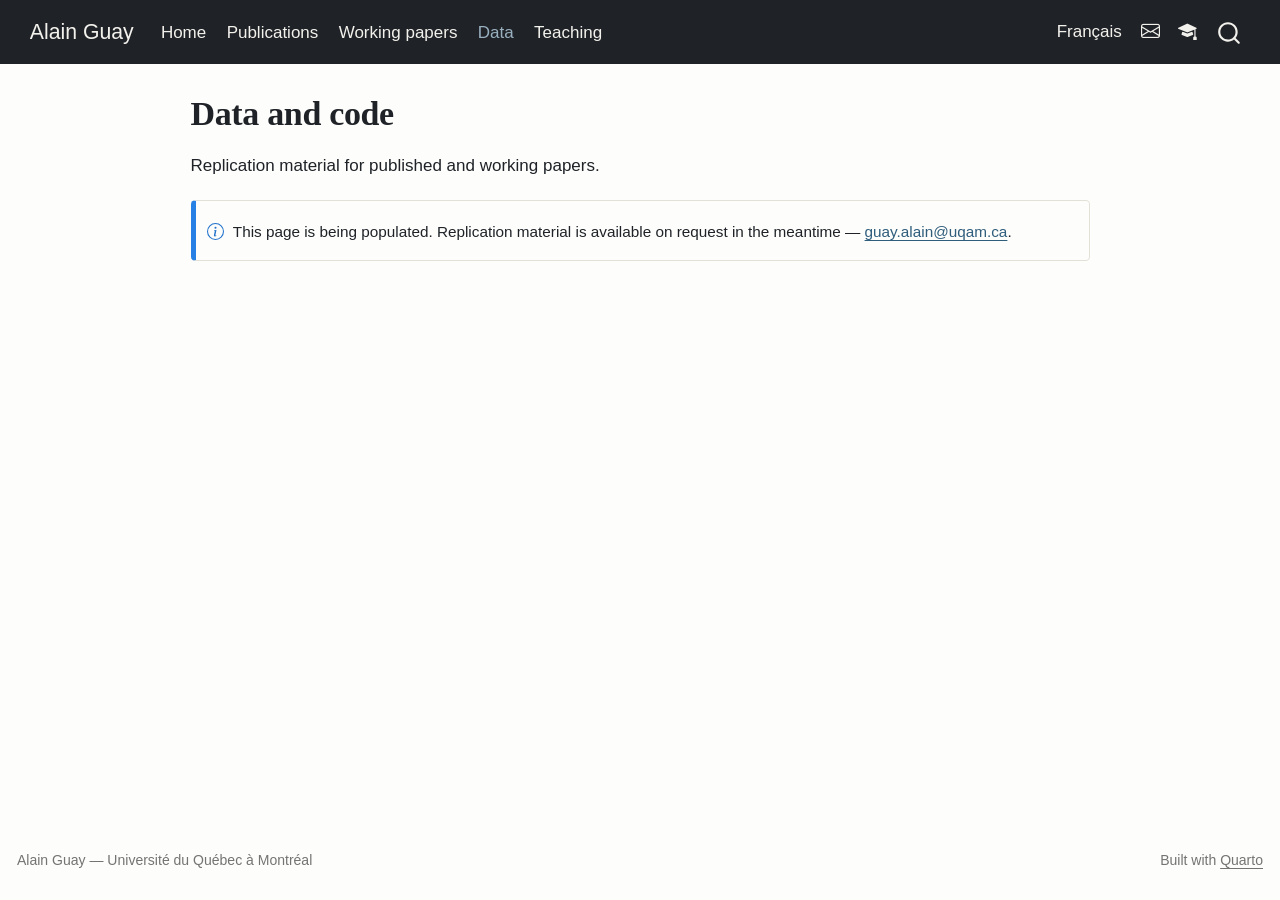
<file: data.html>
<!DOCTYPE html>
<html xmlns="http://www.w3.org/1999/xhtml" lang="en" xml:lang="en"><head>

<meta charset="utf-8">
<meta name="generator" content="quarto-1.11.9">

<meta name="viewport" content="width=device-width, initial-scale=1.0, user-scalable=yes">

<meta name="description" content="Replication data and code accompanying published papers — Alain Guay, UQAM.">

<title>Data and code – Alain Guay</title>
<style>
/* Default styles provided by pandoc.
** See https://pandoc.org/MANUAL.html#variables-for-html for config info.
*/
span.smallcaps{font-variant: small-caps;}
div.columns{display: flex; gap: 1.5em;}
div.column{flex: auto;}
@media screen {
div.columns{gap: min(4vw, 1.5em);}
div.column{overflow-x: auto;}
}
div.hanging-indent{margin-left: 1.5em; text-indent: -1.5em;}
ul.task-list{list-style: none;}
ul.task-list li input[type="checkbox"] {
  width: 0.8em;
  margin: 0 0.8em 0.2em -1em; /* quarto-specific, see https://github.com/quarto-dev/quarto-cli/issues/4556 */ 
  vertical-align: middle;
}
</style>


<script src="site_libs/quarto-nav/quarto-nav.js"></script>
<script src="site_libs/quarto-nav/headroom.min.js"></script>
<script src="site_libs/clipboard/clipboard.min.js"></script>
<script src="site_libs/quarto-search/autocomplete.umd.js"></script>
<script src="site_libs/quarto-search/fuse.min.js"></script>
<script src="site_libs/quarto-search/quarto-search.js"></script>
<meta name="quarto:offset" content="./">
<script src="site_libs/quarto-html/quarto.js" type="module"></script>
<script src="site_libs/quarto-html/tabsets/tabsets.js" type="module"></script>
<script src="site_libs/quarto-html/scrollable-regions/scrollable-regions.js" type="module"></script>
<script src="site_libs/quarto-html/popper.min.js"></script>
<script src="site_libs/quarto-html/tippy.umd.min.js"></script>
<script src="site_libs/quarto-html/anchor.min.js"></script>
<link href="site_libs/quarto-html/tippy.css" rel="stylesheet">
<link href="site_libs/quarto-html/quarto-syntax-highlighting-63b5708e65d6cd79cd7618c58d0c21e7.css" rel="stylesheet" id="quarto-text-highlighting-styles">
<script src="site_libs/bootstrap/bootstrap.min.js"></script>
<link href="site_libs/bootstrap/bootstrap-icons.css" rel="stylesheet">
<link href="site_libs/bootstrap/bootstrap-2d4688cafbdaf77ee67f89abc04a1952.min.css" rel="stylesheet" append-hash="true" id="quarto-bootstrap" data-mode="light">
<script id="quarto-search-options" type="application/json">{
  "location": "navbar",
  "copy-button": false,
  "collapse-after": 3,
  "panel-placement": "end",
  "type": "overlay",
  "limit": 50,
  "keyboard-shortcut": [
    "f",
    "/",
    "s"
  ],
  "show-item-context": false,
  "language": {
    "search-no-results-text": "No results",
    "search-matching-documents-text": "matching documents",
    "search-copy-link-title": "Copy link to search",
    "search-hide-matches-text": "Hide additional matches",
    "search-more-match-text": "more match in this document",
    "search-more-matches-text": "more matches in this document",
    "search-clear-button-title": "Clear",
    "search-text-placeholder": "",
    "search-detached-cancel-button-title": "Cancel",
    "search-submit-button-title": "Submit",
    "search-label": "Search"
  }
}</script>
<meta name="google-site-verification" content="aqki58po61c6EdJNmUEn2Dhq_YsLdl703e8ZTN3scGQ">


</head>

<body class="nav-fixed fullcontent quarto-light"><a id="quarto-skip-link" class="visually-hidden-focusable" href="#quarto-document-content">Skip to main content</a>

<div id="quarto-search-results"></div>
  <header id="quarto-header" class="headroom fixed-top">
    <nav class="navbar navbar-expand-lg " data-bs-theme="dark" aria-label="Site">
      <div class="navbar-container container-fluid">
      <div class="navbar-brand-container mx-auto">
    <a class="navbar-brand" href="./index.html">
    <span class="navbar-title">Alain Guay</span>
    </a>
  </div>
          <button class="navbar-toggler" type="button" data-bs-toggle="collapse" data-bs-target="#navbarCollapse" aria-controls="navbarCollapse" aria-expanded="false" aria-label="Toggle navigation" onclick="if (window.quartoToggleHeadroom) { window.quartoToggleHeadroom(); }">
  <span class="navbar-toggler-icon"></span>
</button>
          <div class="collapse navbar-collapse" id="navbarCollapse">
            <ul class="navbar-nav navbar-nav-scroll me-auto">
  <li class="nav-item">
    <a class="nav-link" href="./index.html"> 
<span class="menu-text">Home</span></a>
  </li>  
  <li class="nav-item">
    <a class="nav-link" href="./publications.html"> 
<span class="menu-text">Publications</span></a>
  </li>  
  <li class="nav-item">
    <a class="nav-link" href="./working-papers.html"> 
<span class="menu-text">Working papers</span></a>
  </li>  
  <li class="nav-item">
    <a class="nav-link active" href="./data.html" aria-current="page"> 
<span class="menu-text">Data</span></a>
  </li>  
  <li class="nav-item">
    <a class="nav-link" href="./teaching.html"> 
<span class="menu-text">Teaching</span></a>
  </li>  
</ul>
            <ul class="navbar-nav navbar-nav-scroll ms-auto">
  <li class="nav-item">
    <a class="nav-link" href="./fr/"> 
<span class="menu-text">Français</span></a>
  </li>  
  <li class="nav-item compact">
    <a class="nav-link" href="mailto:guay.alain@uqam.ca"> <i class="bi bi-envelope" role="img" aria-label="Email">
</i> 
<span class="menu-text"></span></a>
  </li>  
  <li class="nav-item compact">
    <a class="nav-link" href="https://scholar.google.com/citations?user=Swf3sB4AAAAJ"> <i class="bi bi-mortarboard-fill" role="img" aria-label="Google Scholar">
</i> 
<span class="menu-text"></span></a>
  </li>  
</ul>
          </div> <!-- /navcollapse -->
            <div class="quarto-navbar-tools">
</div>
            <div id="quarto-search" class="" title="Search"></div>
      </div> <!-- /container-fluid -->
    </nav>
</header>
<!-- content -->
<div id="quarto-content" class="quarto-container page-columns page-rows-contents page-layout-article page-navbar">
<!-- sidebar -->
<!-- margin-sidebar -->
    
<!-- main -->
<main class="content" id="quarto-document-content" tabindex="-1">

<header id="title-block-header" class="quarto-title-block default">
<div class="quarto-title">
<h1 class="title">Data and code</h1>
</div>



<div class="quarto-title-meta">

    
  
    
  </div>
  


</header>


<p>Replication material for published and working papers.</p>
<div class="callout callout-style-simple callout-note">
<div class="callout-body d-flex">
<div class="callout-icon-container">
<i class="callout-icon"></i>
</div>
<div class="callout-body-container">
<p>This page is being populated. Replication material is available on request in the meantime — <a href="mailto:guay.alain@uqam.ca">guay.alain@uqam.ca</a>.</p>
</div>
</div>
</div>
<!--
Modèle d'entrée, à décommenter et compléter une fois le matériel déposé :

::: {.pub-list}
- [Identification of Structural Vector Autoregressions Through Higher Unconditional Moments]{.pub-title}
  [*Journal of Econometrics*, 225 (2021)]{.pub-venue}
  [[Code and data](files/joe-2021-replication.zip)]{.pub-links}
:::

Deux options pour héberger le matériel de réplication :

1. Petits fichiers (< 50 Mo) : les déposer dans `files/` et pointer dessus.

2. Gros fichiers ou code amené à évoluer : créer un dépôt GitHub par papier
   et mettre un lien vers le dépôt. C'est ce qui est attendu par la plupart
   des revues d'économétrie aujourd'hui, et ça donne un DOI si tu passes
   par Zenodo.
-->



</main> <!-- /main -->
<script id="quarto-html-after-body" type="application/javascript">
  window.document.addEventListener("DOMContentLoaded", function (event) {
    const icon = "";
    const anchorJS = new window.AnchorJS();
    anchorJS.options = {
      placement: 'right',
      icon: icon
    };
    anchorJS.add('.anchored');
    const isCodeAnnotation = (el) => {
      for (const clz of el.classList) {
        if (clz.startsWith('code-annotation-')) {                     
          return true;
        }
      }
      return false;
    }
    const onCopySuccess = function(e) {
      // button target
      const button = e.trigger;
      // don't keep focus
      button.blur();
      // flash "checked"
      button.classList.add('code-copy-button-checked');
      var currentTitle = button.getAttribute("title");
      button.setAttribute("title", "Copied!");
      let tooltip;
      if (window.bootstrap) {
        button.setAttribute("data-bs-toggle", "tooltip");
        button.setAttribute("data-bs-placement", "left");
        button.setAttribute("data-bs-title", "Copied!");
        tooltip = new bootstrap.Tooltip(button, 
          { trigger: "manual", 
            customClass: "code-copy-button-tooltip",
            offset: [0, -8]});
        tooltip.show();    
      }
      setTimeout(function() {
        if (tooltip) {
          tooltip.hide();
          button.removeAttribute("data-bs-title");
          button.removeAttribute("data-bs-toggle");
          button.removeAttribute("data-bs-placement");
        }
        button.setAttribute("title", currentTitle);
        button.classList.remove('code-copy-button-checked');
      }, 1000);
      // clear code selection
      e.clearSelection();
    }
    const getTextToCopy = function(trigger) {
      const outerScaffold = trigger.parentElement.cloneNode(true);
      const codeEl = outerScaffold.querySelector('code');
      for (const childEl of codeEl.children) {
        if (isCodeAnnotation(childEl)) {
          childEl.remove();
        }
      }
      return codeEl.innerText;
    }
    const clipboard = new window.ClipboardJS('.code-copy-button:not([data-in-quarto-modal])', {
      text: getTextToCopy
    });
    clipboard.on('success', onCopySuccess);
    if (window.document.getElementById('quarto-embedded-source-code-modal')) {
      const clipboardModal = new window.ClipboardJS('.code-copy-button[data-in-quarto-modal]', {
        text: getTextToCopy,
        container: window.document.getElementById('quarto-embedded-source-code-modal')
      });
      clipboardModal.on('success', onCopySuccess);
    }
      var localhostRegex = new RegExp(/^(?:http|https):\/\/localhost\:?[0-9]*\//);
      var mailtoRegex = new RegExp(/^mailto:/);
        var filterRegex = new RegExp("https:\/\/alainguay\.github\.io");
      const newWindowLabel = "(opens in a new tab)";
      const newWindowNoteId = "quarto-ext-newwindow-label";
      // Links reference one hidden label through aria-describedby, so the
      // announcement never changes their accessible name.
      var describeNewWindow = (link) => {
        if (!window.document.getElementById(newWindowNoteId)) {
          var newWindowNote = window.document.createElement("span");
          newWindowNote.id = newWindowNoteId;
          newWindowNote.hidden = true;
          newWindowNote.textContent = newWindowLabel;
          window.document.body.appendChild(newWindowNote);
        }
        var describedBy = (link.getAttribute("aria-describedby") || "").split(/\s+/).filter(Boolean);
        if (!describedBy.includes(newWindowNoteId)) {
          describedBy.push(newWindowNoteId);
          link.setAttribute("aria-describedby", describedBy.join(" "));
        }
      }
      var isInternal = (href) => {
          return filterRegex.test(href) || localhostRegex.test(href) || mailtoRegex.test(href);
      }
      // Inspect non-navigation links and adorn them if external
      window.quartoDecorateExternalLinks = function (root) {
     var links = (root || window.document).querySelectorAll('a[href]:not(.nav-link):not(.navbar-brand):not(.toc-action):not(.sidebar-link):not(.sidebar-item-toggle):not(.pagination-link):not(.no-external):not([aria-hidden]):not(.dropdown-item):not(.quarto-navigation-tool):not(.about-link)');
      for (var i=0; i<links.length; i++) {
        const link = links[i];
        if (!isInternal(link.href)) {
          // undo the damage that might have been done by quarto-nav.js in the case of
          // links that we want to consider external
          if (link.dataset.originalHref !== undefined) {
            link.href = link.dataset.originalHref;
          }
            // target, if specified
            link.setAttribute("target", "_blank");
            if (link.getAttribute("rel") === null) {
              link.setAttribute("rel", "noopener");
            }
            describeNewWindow(link);
          if (!link.classList.contains('no-external-icon')) {
          }
        }
      }
      };
      window.quartoDecorateExternalLinks(window.document);
    // Esc closes the popup (WCAG 1.4.13) and focus leaving both trigger and
    // popup closes it (WCAG 2.4.11); tippy handles neither for interactive popups.
    const hideOnEscAndFocusOut = {
      name: 'hideOnEscAndFocusOut',
      defaultValue: true,
      fn(instance) {
        const dismiss = () => {
          // A show scheduled by the trigger delay would otherwise reopen it
          instance.clearDelayTimeouts();
          instance.hide();
        };
        const onKeyDown = (event) => {
          if (event.key !== 'Escape') {
            return;
          }
          // Keep Esc from also reaching page handlers (e.g. reveal.js overview),
          // except an open reveal.js slide menu, which Esc should close too.
          // The menu handles keys only when its keyboard option is on.
          const menuHandlesEsc = window.Reveal?.getPlugin?.('menu')?.isOpen() &&
            window.Reveal.getConfig().menu?.keyboard !== false;
          if (!menuHandlesEsc) {
            event.stopPropagation();
          }
          if (instance.popper.contains(window.document.activeElement)) {
            // Disabled while refocusing so the focus trigger does not reopen it
            instance.disable();
            instance.reference.focus();
            instance.enable();
          }
          dismiss();
        };
        const onFocusOut = (event) => {
          const target = event.relatedTarget;
          if (target && !instance.reference.contains(target) &&
              !instance.popper.contains(target)) {
            dismiss();
          }
        };
        // On the trigger too: a click trigger (code-annotations: select) has no
        // blur handling. Attached for the instance's lifetime so leaving the
        // trigger also cancels a show still pending on the trigger delay.
        instance.reference.addEventListener('focusout', onFocusOut);
        return {
          onShow() {
            window.document.addEventListener('keydown', onKeyDown, true);
            instance.popper.addEventListener('focusout', onFocusOut);
          },
          onHide() {
            window.document.removeEventListener('keydown', onKeyDown, true);
            instance.popper.removeEventListener('focusout', onFocusOut);
          },
          onDestroy() {
            instance.reference.removeEventListener('focusout', onFocusOut);
          },
        };
      },
    };
    function tippyHover(el, contentFn, onTriggerFn, onUntriggerFn) {
      const config = {
        allowHTML: true,
        maxWidth: 500,
        delay: 100,
        arrow: false,
        appendTo: function(el) {
            return el.parentElement;
        },
        interactive: true,
        interactiveBorder: 10,
        theme: 'quarto',
        placement: 'bottom-start',
        plugins: [hideOnEscAndFocusOut],
      };
      if (contentFn) {
        config.content = contentFn;
      }
      if (onTriggerFn) {
        config.onTrigger = onTriggerFn;
      }
      if (onUntriggerFn) {
        config.onUntrigger = onUntriggerFn;
      }
      window.tippy(el, config); 
    }
    const noterefs = window.document.querySelectorAll('a[role="doc-noteref"]');
    for (var i=0; i<noterefs.length; i++) {
      const ref = noterefs[i];
      tippyHover(ref, function() {
        // use id or data attribute instead here
        let href = ref.getAttribute('data-footnote-href') || ref.getAttribute('href');
        try { href = new URL(href).hash; } catch {}
        const id = href.replace(/^#\/?/, "");
        const note = window.document.getElementById(id);
        if (note) {
          return note.innerHTML;
        } else {
          return "";
        }
      });
    }
    const xrefs = window.document.querySelectorAll('a.quarto-xref');
    const processXRef = (id, note) => {
      // Strip column container classes
      const stripColumnClz = (el) => {
        el.classList.remove("page-full", "page-columns");
        if (el.children) {
          for (const child of el.children) {
            stripColumnClz(child);
          }
        }
      }
      stripColumnClz(note)
      if (id === null || id.startsWith('sec-')) {
        // Special case sections, only their first couple elements
        const container = document.createElement("div");
        if (note.children && note.children.length > 2) {
          container.appendChild(note.children[0].cloneNode(true));
          for (let i = 1; i < note.children.length; i++) {
            const child = note.children[i];
            if (child.tagName === "P" && child.innerText === "") {
              continue;
            } else {
              container.appendChild(child.cloneNode(true));
              break;
            }
          }
          if (window.Quarto?.typesetMath) {
            window.Quarto.typesetMath(container);
          }
          return container.innerHTML
        } else {
          if (window.Quarto?.typesetMath) {
            window.Quarto.typesetMath(note);
          }
          return note.innerHTML;
        }
      } else {
        // Remove any anchor links if they are present
        const anchorLink = note.querySelector('a.anchorjs-link');
        if (anchorLink) {
          anchorLink.remove();
        }
        if (window.Quarto?.typesetMath) {
          window.Quarto.typesetMath(note);
        }
        if (note.classList.contains("callout")) {
          return note.outerHTML;
        } else {
          return note.innerHTML;
        }
      }
    }
    for (var i=0; i<xrefs.length; i++) {
      const xref = xrefs[i];
      tippyHover(xref, undefined, function(instance) {
        instance.disable();
        let url = xref.getAttribute('href');
        let hash = undefined; 
        if (url.startsWith('#')) {
          hash = url;
        } else {
          try { hash = new URL(url).hash; } catch {}
        }
        if (hash) {
          const id = hash.replace(/^#\/?/, "");
          const note = window.document.getElementById(id);
          if (note !== null) {
            try {
              const html = processXRef(id, note.cloneNode(true));
              instance.setContent(html);
            } finally {
              instance.enable();
              instance.show();
            }
          } else {
            // See if we can fetch this
            fetch(url.split('#')[0])
            .then(res => res.text())
            .then(html => {
              const parser = new DOMParser();
              const htmlDoc = parser.parseFromString(html, "text/html");
              const note = htmlDoc.getElementById(id);
              if (note !== null) {
                const html = processXRef(id, note);
                instance.setContent(html);
              } 
            }).finally(() => {
              instance.enable();
              instance.show();
            });
          }
        } else {
          // See if we can fetch a full url (with no hash to target)
          // This is a special case and we should probably do some content thinning / targeting
          fetch(url)
          .then(res => res.text())
          .then(html => {
            const parser = new DOMParser();
            const htmlDoc = parser.parseFromString(html, "text/html");
            const note = htmlDoc.querySelector('main.content');
            if (note !== null) {
              // This should only happen for chapter cross references
              // (since there is no id in the URL)
              // remove the first header
              if (note.children.length > 0 && note.children[0].tagName === "HEADER") {
                note.children[0].remove();
              }
              const html = processXRef(null, note);
              instance.setContent(html);
            } 
          }).finally(() => {
            instance.enable();
            instance.show();
          });
        }
      }, function(instance) {
      });
    }
        let selectedAnnoteEl;
        const selectorForAnnotation = ( cell, annotation) => {
          let cellAttr = 'data-code-cell="' + cell + '"';
          let lineAttr = 'data-code-annotation="' +  annotation + '"';
          const selector = 'span[' + cellAttr + '][' + lineAttr + ']';
          return selector;
        }
        const selectCodeLines = (annoteEl) => {
          const doc = window.document;
          const targetCell = annoteEl.getAttribute("data-target-cell");
          const targetAnnotation = annoteEl.getAttribute("data-target-annotation");
          const annoteSpan = window.document.querySelector(selectorForAnnotation(targetCell, targetAnnotation));
          const lines = annoteSpan.getAttribute("data-code-lines").split(",");
          const lineIds = lines.map((line) => {
            return targetCell + "-" + line;
          })
          // Each band is positioned against its own containing block, which is
          // not the offsetParent of the lines, so place it from client rects.
          const placeBand = (band, firstEl, lastEl, codeBlock) => {
            const container = band.offsetParent;
            if (container === null) {
              return;
            }
            const containerRect = container.getBoundingClientRect();
            // Reveal.js scales slides with a transform, so convert client
            // pixels back to the CSS pixels of the container.
            const scale = containerRect.height / container.offsetHeight || 1;
            const firstRect = firstEl.getBoundingClientRect();
            const lastRect = lastEl.getBoundingClientRect();
            const top = (firstRect.top - containerRect.top) / scale - container.clientTop + container.scrollTop;
            const height = (lastRect.bottom - firstRect.top) / scale;
            band.style.top = top - 2 + "px";
            band.style.height = height + 4 + "px";
            if (codeBlock) {
              // Without the copy button wrapper, the containing block is wider
              // than the code block, so span the code block explicitly.
              const blockRect = codeBlock.getBoundingClientRect();
              band.style.left = (blockRect.left - containerRect.left) / scale - container.clientLeft + container.scrollLeft + "px";
              band.style.width = blockRect.width / scale + "px";
            }
          };
          if (lineIds.length > 0) {
            const el = window.document.getElementById(lineIds[0]);
            const lastEl = window.document.getElementById(lineIds[lineIds.length - 1]);
            const parent = el.parentElement.parentElement;
            // cook up a div (if necessary) and position it
            let div = window.document.getElementById("code-annotation-line-highlight");
            if (div === null) {
              div = window.document.createElement("div");
              div.setAttribute("id", "code-annotation-line-highlight");
              div.style.position = 'absolute';
              parent.appendChild(div);
            }
            placeBand(div, el, lastEl, parent.closest("div.sourceCode") || parent);
            let gutterDiv = window.document.getElementById("code-annotation-line-highlight-gutter");
            if (gutterDiv === null) {
              gutterDiv = window.document.createElement("div");
              gutterDiv.setAttribute("id", "code-annotation-line-highlight-gutter");
              gutterDiv.style.position = 'absolute';
              const codeCell = window.document.getElementById(targetCell);
              const gutter = codeCell.querySelector('.code-annotation-gutter');
              gutter.appendChild(gutterDiv);
            }
            placeBand(gutterDiv, el, lastEl);
            selectedAnnoteEl = annoteEl;
          }
        };
        const unselectCodeLines = () => {
          const elementsIds = ["code-annotation-line-highlight", "code-annotation-line-highlight-gutter"];
          elementsIds.forEach((elId) => {
            const div = window.document.getElementById(elId);
            if (div) {
              div.remove();
            }
          });
          selectedAnnoteEl = undefined;
        };
          // Handle positioning of the toggle
      window.addEventListener(
        "resize",
        throttle(() => {
          elRect = undefined;
          if (selectedAnnoteEl) {
            selectCodeLines(selectedAnnoteEl);
          }
        }, 10)
      );
      function throttle(fn, ms) {
      let throttle = false;
      let timer;
        return (...args) => {
          if(!throttle) { // first call gets through
              fn.apply(this, args);
              throttle = true;
          } else { // all the others get throttled
              if(timer) clearTimeout(timer); // cancel #2
              timer = setTimeout(() => {
                fn.apply(this, args);
                timer = throttle = false;
              }, ms);
          }
        };
      }
        // Attach click handler to the DT
        const annoteDls = window.document.querySelectorAll('dt[data-target-cell]');
        for (const annoteDlNode of annoteDls) {
          annoteDlNode.addEventListener('click', (event) => {
            const clickedEl = event.target;
            if (clickedEl !== selectedAnnoteEl) {
              unselectCodeLines();
              const activeEl = window.document.querySelector('dt[data-target-cell].code-annotation-active');
              if (activeEl) {
                activeEl.classList.remove('code-annotation-active');
              }
              selectCodeLines(clickedEl);
              clickedEl.classList.add('code-annotation-active');
            } else {
              // Unselect the line
              unselectCodeLines();
              clickedEl.classList.remove('code-annotation-active');
            }
          });
        }
    const findCites = (el) => {
      const parentEl = el.parentElement;
      if (parentEl) {
        const cites = parentEl.dataset.cites;
        if (cites) {
          return {
            el,
            cites: cites.split(' ')
          };
        } else {
          return findCites(el.parentElement)
        }
      } else {
        return undefined;
      }
    };
    var bibliorefs = window.document.querySelectorAll('a[role="doc-biblioref"]');
    for (var i=0; i<bibliorefs.length; i++) {
      const ref = bibliorefs[i];
      const citeInfo = findCites(ref);
      if (citeInfo) {
        tippyHover(citeInfo.el, function() {
          var popup = window.document.createElement('div');
          citeInfo.cites.forEach(function(cite) {
            var citeDiv = window.document.createElement('div');
            citeDiv.classList.add('hanging-indent');
            citeDiv.classList.add('csl-entry');
            var biblioDiv = window.document.getElementById('ref-' + cite);
            if (biblioDiv) {
              citeDiv.innerHTML = biblioDiv.innerHTML;
            }
            popup.appendChild(citeDiv);
          });
          return popup.innerHTML;
        });
      }
    }
  });
  </script>
  <script type="application/javascript">
  window.quartoScrollableRegionsLabels = {"code":"Scrollable code","output":"Scrollable output"};
  </script>
</div> <!-- /content -->
<footer class="footer">
  <div class="nav-footer">
    <div class="nav-footer-left">
<p>Alain Guay — Université du Québec à Montréal</p>
</div>   
    <div class="nav-footer-center">
      &nbsp;
    </div>
    <div class="nav-footer-right">
<p>Built with <a href="https://quarto.org">Quarto</a></p>
</div>
  </div>
</footer>




</body></html>
</file>
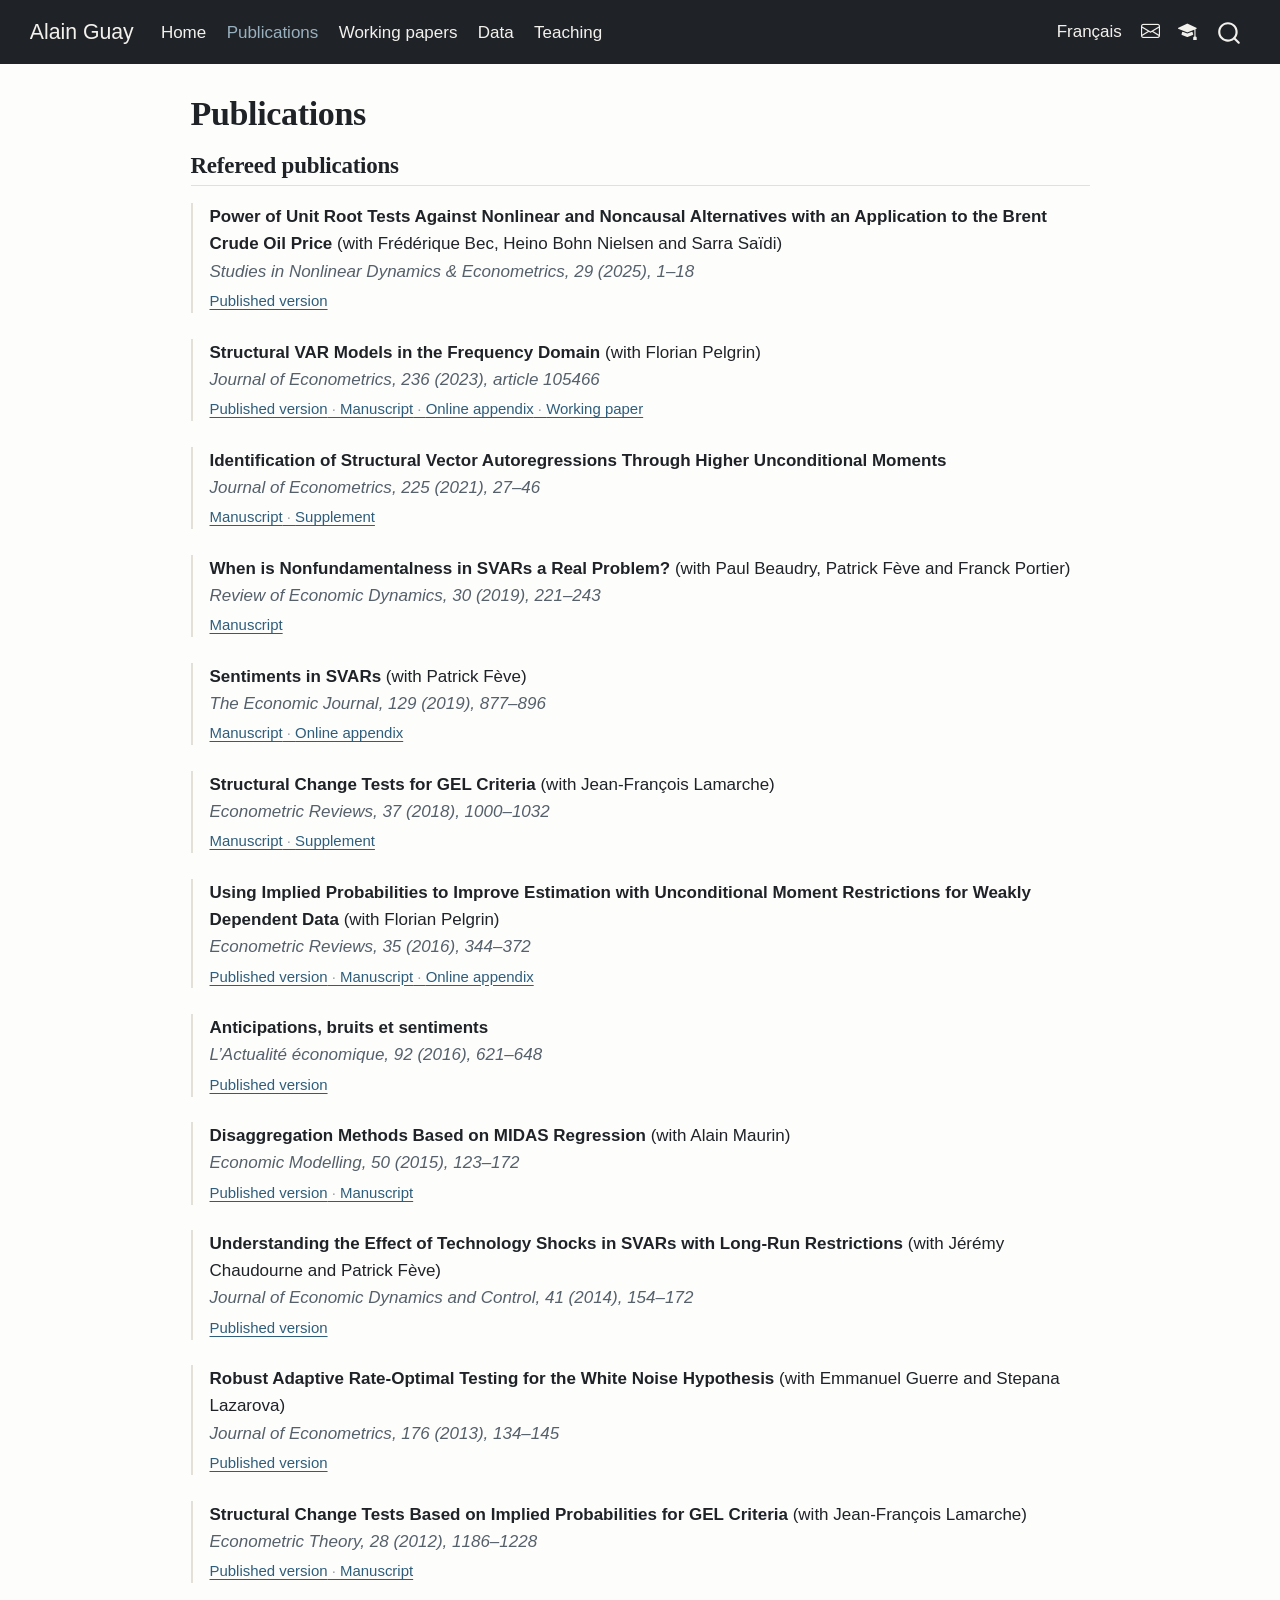
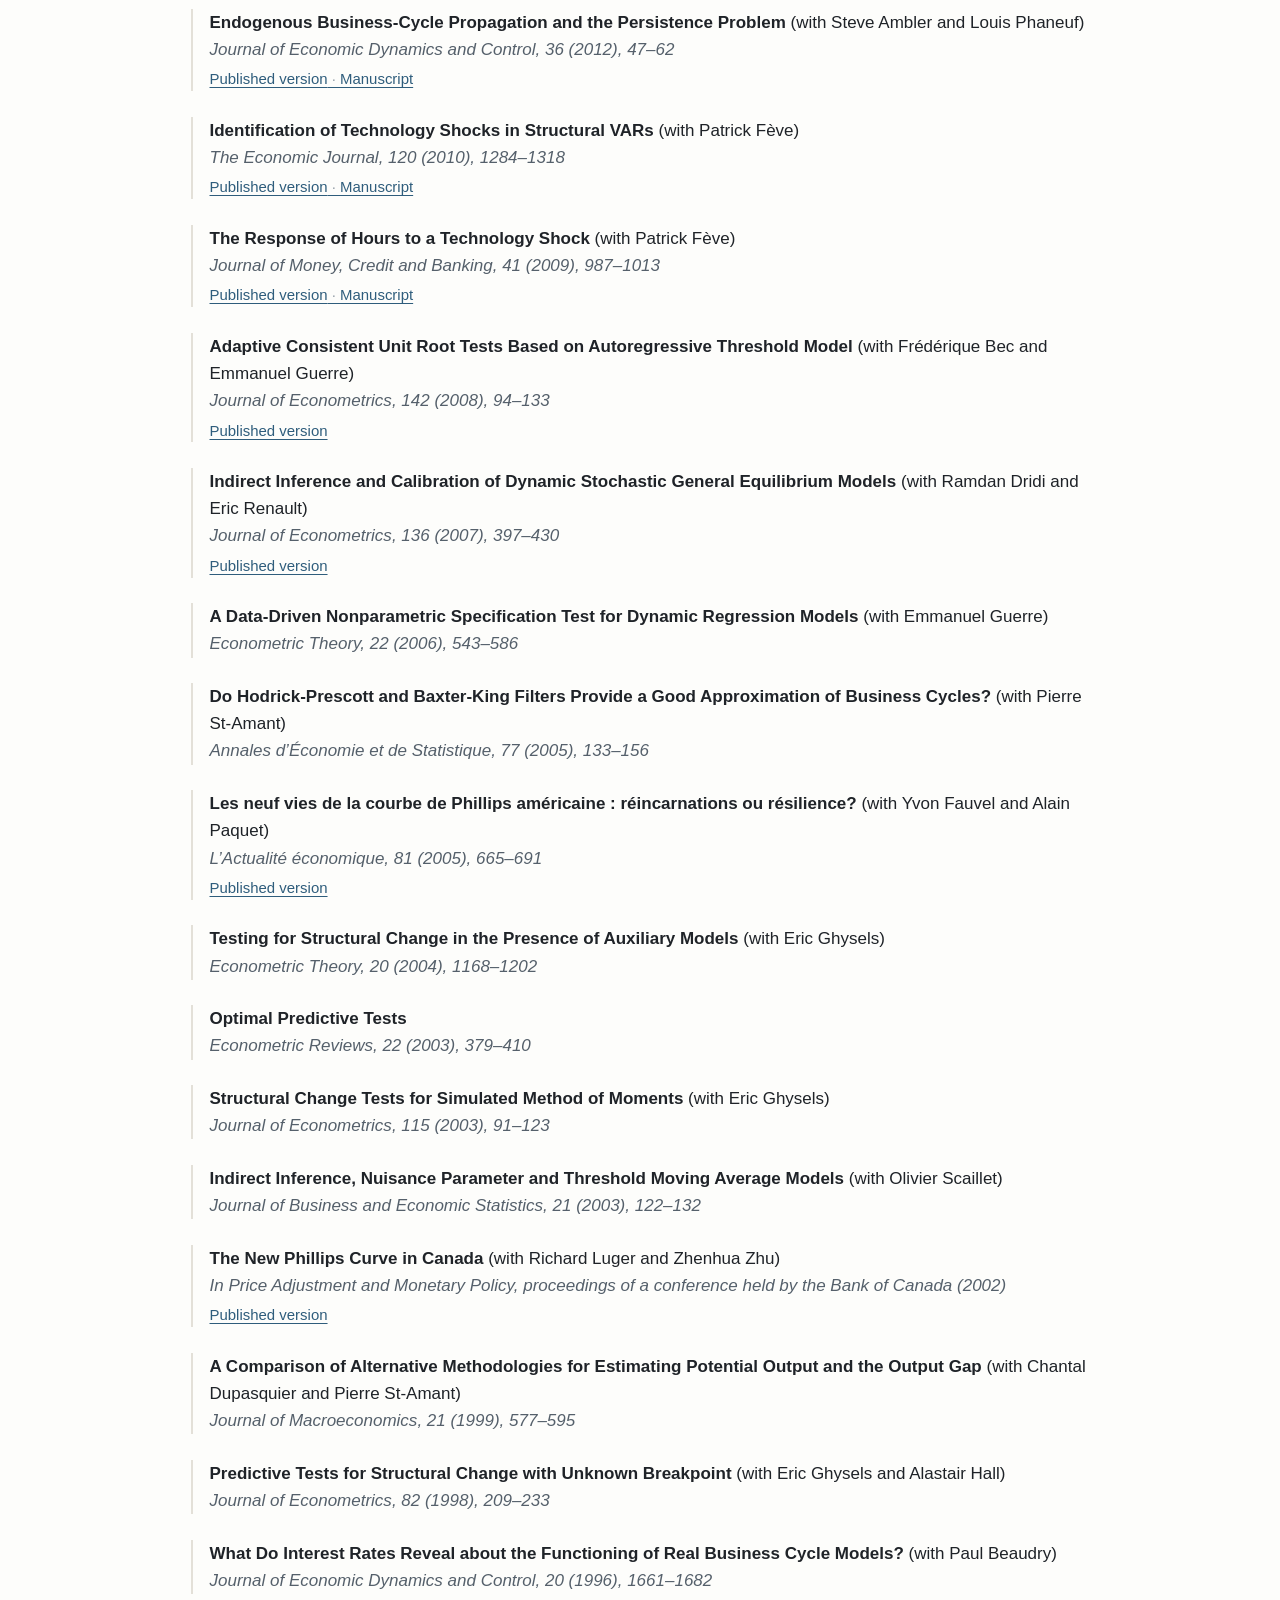
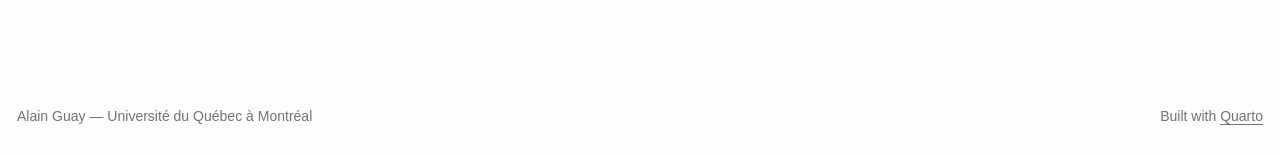
<file: publications.html>
<!DOCTYPE html>
<html xmlns="http://www.w3.org/1999/xhtml" lang="en" xml:lang="en"><head>

<meta charset="utf-8">
<meta name="generator" content="quarto-1.11.9">

<meta name="viewport" content="width=device-width, initial-scale=1.0, user-scalable=yes">

<meta name="description" content="Refereed publications of Alain Guay, UQAM — econometrics and macroeconomics.">

<title>Publications – Alain Guay</title>
<style>
/* Default styles provided by pandoc.
** See https://pandoc.org/MANUAL.html#variables-for-html for config info.
*/
span.smallcaps{font-variant: small-caps;}
div.columns{display: flex; gap: 1.5em;}
div.column{flex: auto;}
@media screen {
div.columns{gap: min(4vw, 1.5em);}
div.column{overflow-x: auto;}
}
div.hanging-indent{margin-left: 1.5em; text-indent: -1.5em;}
ul.task-list{list-style: none;}
ul.task-list li input[type="checkbox"] {
  width: 0.8em;
  margin: 0 0.8em 0.2em -1em; /* quarto-specific, see https://github.com/quarto-dev/quarto-cli/issues/4556 */ 
  vertical-align: middle;
}
</style>


<script src="site_libs/quarto-nav/quarto-nav.js"></script>
<script src="site_libs/quarto-nav/headroom.min.js"></script>
<script src="site_libs/clipboard/clipboard.min.js"></script>
<script src="site_libs/quarto-search/autocomplete.umd.js"></script>
<script src="site_libs/quarto-search/fuse.min.js"></script>
<script src="site_libs/quarto-search/quarto-search.js"></script>
<meta name="quarto:offset" content="./">
<script src="site_libs/quarto-html/quarto.js" type="module"></script>
<script src="site_libs/quarto-html/tabsets/tabsets.js" type="module"></script>
<script src="site_libs/quarto-html/scrollable-regions/scrollable-regions.js" type="module"></script>
<script src="site_libs/quarto-html/popper.min.js"></script>
<script src="site_libs/quarto-html/tippy.umd.min.js"></script>
<script src="site_libs/quarto-html/anchor.min.js"></script>
<link href="site_libs/quarto-html/tippy.css" rel="stylesheet">
<link href="site_libs/quarto-html/quarto-syntax-highlighting-63b5708e65d6cd79cd7618c58d0c21e7.css" rel="stylesheet" id="quarto-text-highlighting-styles">
<script src="site_libs/bootstrap/bootstrap.min.js"></script>
<link href="site_libs/bootstrap/bootstrap-icons.css" rel="stylesheet">
<link href="site_libs/bootstrap/bootstrap-2d4688cafbdaf77ee67f89abc04a1952.min.css" rel="stylesheet" append-hash="true" id="quarto-bootstrap" data-mode="light">
<script id="quarto-search-options" type="application/json">{
  "location": "navbar",
  "copy-button": false,
  "collapse-after": 3,
  "panel-placement": "end",
  "type": "overlay",
  "limit": 50,
  "keyboard-shortcut": [
    "f",
    "/",
    "s"
  ],
  "show-item-context": false,
  "language": {
    "search-no-results-text": "No results",
    "search-matching-documents-text": "matching documents",
    "search-copy-link-title": "Copy link to search",
    "search-hide-matches-text": "Hide additional matches",
    "search-more-match-text": "more match in this document",
    "search-more-matches-text": "more matches in this document",
    "search-clear-button-title": "Clear",
    "search-text-placeholder": "",
    "search-detached-cancel-button-title": "Cancel",
    "search-submit-button-title": "Submit",
    "search-label": "Search"
  }
}</script>
<meta name="google-site-verification" content="aqki58po61c6EdJNmUEn2Dhq_YsLdl703e8ZTN3scGQ">


</head>

<body class="nav-fixed fullcontent quarto-light"><a id="quarto-skip-link" class="visually-hidden-focusable" href="#quarto-document-content">Skip to main content</a>

<div id="quarto-search-results"></div>
  <header id="quarto-header" class="headroom fixed-top">
    <nav class="navbar navbar-expand-lg " data-bs-theme="dark" aria-label="Site">
      <div class="navbar-container container-fluid">
      <div class="navbar-brand-container mx-auto">
    <a class="navbar-brand" href="./index.html">
    <span class="navbar-title">Alain Guay</span>
    </a>
  </div>
          <button class="navbar-toggler" type="button" data-bs-toggle="collapse" data-bs-target="#navbarCollapse" aria-controls="navbarCollapse" aria-expanded="false" aria-label="Toggle navigation" onclick="if (window.quartoToggleHeadroom) { window.quartoToggleHeadroom(); }">
  <span class="navbar-toggler-icon"></span>
</button>
          <div class="collapse navbar-collapse" id="navbarCollapse">
            <ul class="navbar-nav navbar-nav-scroll me-auto">
  <li class="nav-item">
    <a class="nav-link" href="./index.html"> 
<span class="menu-text">Home</span></a>
  </li>  
  <li class="nav-item">
    <a class="nav-link active" href="./publications.html" aria-current="page"> 
<span class="menu-text">Publications</span></a>
  </li>  
  <li class="nav-item">
    <a class="nav-link" href="./working-papers.html"> 
<span class="menu-text">Working papers</span></a>
  </li>  
  <li class="nav-item">
    <a class="nav-link" href="./data.html"> 
<span class="menu-text">Data</span></a>
  </li>  
  <li class="nav-item">
    <a class="nav-link" href="./teaching.html"> 
<span class="menu-text">Teaching</span></a>
  </li>  
</ul>
            <ul class="navbar-nav navbar-nav-scroll ms-auto">
  <li class="nav-item">
    <a class="nav-link" href="./fr/"> 
<span class="menu-text">Français</span></a>
  </li>  
  <li class="nav-item compact">
    <a class="nav-link" href="mailto:guay.alain@uqam.ca"> <i class="bi bi-envelope" role="img" aria-label="Email">
</i> 
<span class="menu-text"></span></a>
  </li>  
  <li class="nav-item compact">
    <a class="nav-link" href="https://scholar.google.com/citations?user=Swf3sB4AAAAJ"> <i class="bi bi-mortarboard-fill" role="img" aria-label="Google Scholar">
</i> 
<span class="menu-text"></span></a>
  </li>  
</ul>
          </div> <!-- /navcollapse -->
            <div class="quarto-navbar-tools">
</div>
            <div id="quarto-search" class="" title="Search"></div>
      </div> <!-- /container-fluid -->
    </nav>
</header>
<!-- content -->
<div id="quarto-content" class="quarto-container page-columns page-rows-contents page-layout-article page-navbar">
<!-- sidebar -->
<!-- margin-sidebar -->
    
<!-- main -->
<main class="content" id="quarto-document-content" tabindex="-1">

<header id="title-block-header" class="quarto-title-block default">
<div class="quarto-title">
<h1 class="title">Publications</h1>
</div>



<div class="quarto-title-meta">

    
  
    
  </div>
  


</header>


<section id="refereed-publications" class="level2">
<h2 class="anchored" data-anchor-id="refereed-publications">Refereed publications</h2>
<div class="pub-list">
<ul>
<li><p><span class="pub-title">Power of Unit Root Tests Against Nonlinear and Noncausal Alternatives with an Application to the Brent Crude Oil Price</span> (with Frédérique Bec, Heino Bohn Nielsen and Sarra Saïdi) <span class="pub-venue"><em>Studies in Nonlinear Dynamics &amp; Econometrics</em>, 29 (2025), 1–18</span> <span class="pub-links"><a href="https://doi.org/10.1515/snde-2022-0084">Published version</a></span></p></li>
<li><p><span class="pub-title">Structural VAR Models in the Frequency Domain</span> (with Florian Pelgrin) <span class="pub-venue"><em>Journal of Econometrics</em>, 236 (2023), article 105466</span> <span class="pub-links"><a href="https://www.sciencedirect.com/science/article/pii/S0304407623001604">Published version</a><a href="./files/svar-frequency-domain-ms.pdf">Manuscript</a><a href="./files/svar-frequency-domain-appendix.pdf">Online appendix</a><a href="./files/svar-frequency-domain-wp.pdf">Working paper</a></span></p></li>
<li><p><span class="pub-title">Identification of Structural Vector Autoregressions Through Higher Unconditional Moments</span> <span class="pub-venue"><em>Journal of Econometrics</em>, 225 (2021), 27–46</span> <span class="pub-links"><a href="./files/higher-moments-svar-ms.pdf">Manuscript</a><a href="./files/higher-moments-svar-supplement.pdf">Supplement</a></span></p></li>
<li><p><span class="pub-title">When is Nonfundamentalness in SVARs a Real Problem?</span> (with Paul Beaudry, Patrick Fève and Franck Portier) <span class="pub-venue"><em>Review of Economic Dynamics</em>, 30 (2019), 221–243</span> <span class="pub-links"><a href="./files/nonfundamentalness-svar-ms.pdf">Manuscript</a></span></p></li>
<li><p><span class="pub-title">Sentiments in SVARs</span> (with Patrick Fève) <span class="pub-venue"><em>The Economic Journal</em>, 129 (2019), 877–896</span> <span class="pub-links"><a href="./files/sentiments-svar-ms.pdf">Manuscript</a><a href="./files/sentiments-svar-appendix.pdf">Online appendix</a></span></p></li>
<li><p><span class="pub-title">Structural Change Tests for GEL Criteria</span> (with Jean-François Lamarche) <span class="pub-venue"><em>Econometric Reviews</em>, 37 (2018), 1000–1032</span> <span class="pub-links"><a href="./files/structural-change-gel-ms.pdf">Manuscript</a><a href="./files/structural-change-gel-supplement.pdf">Supplement</a></span></p></li>
<li><p><span class="pub-title">Using Implied Probabilities to Improve Estimation with Unconditional Moment Restrictions for Weakly Dependent Data</span> (with Florian Pelgrin) <span class="pub-venue"><em>Econometric Reviews</em>, 35 (2016), 344–372</span> <span class="pub-links"><a href="http://www.tandfonline.com/doi/full/10.1080/07474938.2014.966630">Published version</a><a href="./files/implied-probabilities-ms.pdf">Manuscript</a><a href="./files/implied-probabilities-appendix.pdf">Online appendix</a></span></p></li>
<li><p><span class="pub-title">Anticipations, bruits et sentiments</span> <span class="pub-venue"><em>L’Actualité économique</em>, 92 (2016), 621–648</span> <span class="pub-links"><a href="http://expertise.hec.ca/actualiteeconomique/wp-content/uploads/2017/06/92_4_2016_Guay_621_648.pdf">Published version</a></span></p></li>
<li><p><span class="pub-title">Disaggregation Methods Based on MIDAS Regression</span> (with Alain Maurin) <span class="pub-venue"><em>Economic Modelling</em>, 50 (2015), 123–172</span> <span class="pub-links"><a href="https://www.sciencedirect.com/science/article/pii/S0264999315001443">Published version</a><a href="./files/midas-disaggregation-ms.pdf">Manuscript</a></span></p></li>
<li><p><span class="pub-title">Understanding the Effect of Technology Shocks in SVARs with Long-Run Restrictions</span> (with Jérémy Chaudourne and Patrick Fève) <span class="pub-venue"><em>Journal of Economic Dynamics and Control</em>, 41 (2014), 154–172</span> <span class="pub-links"><a href="https://www.sciencedirect.com/science/article/pii/S0165188914000141">Published version</a></span></p></li>
<li><p><span class="pub-title">Robust Adaptive Rate-Optimal Testing for the White Noise Hypothesis</span> (with Emmanuel Guerre and Stepana Lazarova) <span class="pub-venue"><em>Journal of Econometrics</em>, 176 (2013), 134–145</span> <span class="pub-links"><a href="https://www.sciencedirect.com/science/article/pii/S0304407613001152">Published version</a></span></p></li>
<li><p><span class="pub-title">Structural Change Tests Based on Implied Probabilities for GEL Criteria</span> (with Jean-François Lamarche) <span class="pub-venue"><em>Econometric Theory</em>, 28 (2012), 1186–1228</span> <span class="pub-links"><a href="https://www.cambridge.org/core/journals/econometric-theory/article/structural-change-tests-based-on-implied-probabilities-for-gel-criteria/468CA65F1B34A5D6CF39F61235C50698">Published version</a><a href="./files/structural-change-implied-prob-ms.pdf">Manuscript</a></span></p></li>
<li><p><span class="pub-title">Endogenous Business-Cycle Propagation and the Persistence Problem</span> (with Steve Ambler and Louis Phaneuf) <span class="pub-venue"><em>Journal of Economic Dynamics and Control</em>, 36 (2012), 47–62</span> <span class="pub-links"><a href="https://www.sciencedirect.com/science/article/pii/S016518891100159X">Published version</a><a href="./files/business-cycle-propagation-ms.pdf">Manuscript</a></span></p></li>
<li><p><span class="pub-title">Identification of Technology Shocks in Structural VARs</span> (with Patrick Fève) <span class="pub-venue"><em>The Economic Journal</em>, 120 (2010), 1284–1318</span> <span class="pub-links"><a href="./files/technology-shocks-svar-published.pdf">Published version</a><a href="./files/technology-shocks-svar-ms.pdf">Manuscript</a></span></p></li>
<li><p><span class="pub-title">The Response of Hours to a Technology Shock</span> (with Patrick Fève) <span class="pub-venue"><em>Journal of Money, Credit and Banking</em>, 41 (2009), 987–1013</span> <span class="pub-links"><a href="./files/hours-technology-shock-published.pdf">Published version</a><a href="./files/hours-technology-shock-ms.pdf">Manuscript</a></span></p></li>
<li><p><span class="pub-title">Adaptive Consistent Unit Root Tests Based on Autoregressive Threshold Model</span> (with Frédérique Bec and Emmanuel Guerre) <span class="pub-venue"><em>Journal of Econometrics</em>, 142 (2008), 94–133</span> <span class="pub-links"><a href="./files/unit-root-threshold-published.pdf">Published version</a></span></p></li>
<li><p><span class="pub-title">Indirect Inference and Calibration of Dynamic Stochastic General Equilibrium Models</span> (with Ramdan Dridi and Eric Renault) <span class="pub-venue"><em>Journal of Econometrics</em>, 136 (2007), 397–430</span> <span class="pub-links"><a href="./files/indirect-inference-dsge-published.pdf">Published version</a></span></p></li>
<li><p><span class="pub-title">A Data-Driven Nonparametric Specification Test for Dynamic Regression Models</span> (with Emmanuel Guerre) <span class="pub-venue"><em>Econometric Theory</em>, 22 (2006), 543–586</span></p></li>
<li><p><span class="pub-title">Do Hodrick-Prescott and Baxter-King Filters Provide a Good Approximation of Business Cycles?</span> (with Pierre St-Amant) <span class="pub-venue"><em>Annales d’Économie et de Statistique</em>, 77 (2005), 133–156</span></p></li>
<li><p><span class="pub-title">Les neuf vies de la courbe de Phillips américaine : réincarnations ou résilience?</span> (with Yvon Fauvel and Alain Paquet) <span class="pub-venue"><em>L’Actualité économique</em>, 81 (2005), 665–691</span> <span class="pub-links"><a href="https://www.erudit.org/fr/revues/ae/2005-v81-n4-ae1614/014913ar/">Published version</a></span></p></li>
<li><p><span class="pub-title">Testing for Structural Change in the Presence of Auxiliary Models</span> (with Eric Ghysels) <span class="pub-venue"><em>Econometric Theory</em>, 20 (2004), 1168–1202</span></p></li>
<li><p><span class="pub-title">Optimal Predictive Tests</span> <span class="pub-venue"><em>Econometric Reviews</em>, 22 (2003), 379–410</span></p></li>
<li><p><span class="pub-title">Structural Change Tests for Simulated Method of Moments</span> (with Eric Ghysels) <span class="pub-venue"><em>Journal of Econometrics</em>, 115 (2003), 91–123</span></p></li>
<li><p><span class="pub-title">Indirect Inference, Nuisance Parameter and Threshold Moving Average Models</span> (with Olivier Scaillet) <span class="pub-venue"><em>Journal of Business and Economic Statistics</em>, 21 (2003), 122–132</span></p></li>
<li><p><span class="pub-title">The New Phillips Curve in Canada</span> (with Richard Luger and Zhenhua Zhu) <span class="pub-venue">In <em>Price Adjustment and Monetary Policy</em>, proceedings of a conference held by the Bank of Canada (2002)</span> <span class="pub-links"><a href="https://www.bankofcanada.ca/wp-content/uploads/2010/08/Guay_Luger_Zhu-final.pdf">Published version</a></span></p></li>
<li><p><span class="pub-title">A Comparison of Alternative Methodologies for Estimating Potential Output and the Output Gap</span> (with Chantal Dupasquier and Pierre St-Amant) <span class="pub-venue"><em>Journal of Macroeconomics</em>, 21 (1999), 577–595</span></p></li>
<li><p><span class="pub-title">Predictive Tests for Structural Change with Unknown Breakpoint</span> (with Eric Ghysels and Alastair Hall) <span class="pub-venue"><em>Journal of Econometrics</em>, 82 (1998), 209–233</span></p></li>
<li><p><span class="pub-title">What Do Interest Rates Reveal about the Functioning of Real Business Cycle Models?</span> (with Paul Beaudry) <span class="pub-venue"><em>Journal of Economic Dynamics and Control</em>, 20 (1996), 1661–1682</span></p></li>
</ul>
</div>


</section>

</main> <!-- /main -->
<script id="quarto-html-after-body" type="application/javascript">
  window.document.addEventListener("DOMContentLoaded", function (event) {
    const icon = "";
    const anchorJS = new window.AnchorJS();
    anchorJS.options = {
      placement: 'right',
      icon: icon
    };
    anchorJS.add('.anchored');
    const isCodeAnnotation = (el) => {
      for (const clz of el.classList) {
        if (clz.startsWith('code-annotation-')) {                     
          return true;
        }
      }
      return false;
    }
    const onCopySuccess = function(e) {
      // button target
      const button = e.trigger;
      // don't keep focus
      button.blur();
      // flash "checked"
      button.classList.add('code-copy-button-checked');
      var currentTitle = button.getAttribute("title");
      button.setAttribute("title", "Copied!");
      let tooltip;
      if (window.bootstrap) {
        button.setAttribute("data-bs-toggle", "tooltip");
        button.setAttribute("data-bs-placement", "left");
        button.setAttribute("data-bs-title", "Copied!");
        tooltip = new bootstrap.Tooltip(button, 
          { trigger: "manual", 
            customClass: "code-copy-button-tooltip",
            offset: [0, -8]});
        tooltip.show();    
      }
      setTimeout(function() {
        if (tooltip) {
          tooltip.hide();
          button.removeAttribute("data-bs-title");
          button.removeAttribute("data-bs-toggle");
          button.removeAttribute("data-bs-placement");
        }
        button.setAttribute("title", currentTitle);
        button.classList.remove('code-copy-button-checked');
      }, 1000);
      // clear code selection
      e.clearSelection();
    }
    const getTextToCopy = function(trigger) {
      const outerScaffold = trigger.parentElement.cloneNode(true);
      const codeEl = outerScaffold.querySelector('code');
      for (const childEl of codeEl.children) {
        if (isCodeAnnotation(childEl)) {
          childEl.remove();
        }
      }
      return codeEl.innerText;
    }
    const clipboard = new window.ClipboardJS('.code-copy-button:not([data-in-quarto-modal])', {
      text: getTextToCopy
    });
    clipboard.on('success', onCopySuccess);
    if (window.document.getElementById('quarto-embedded-source-code-modal')) {
      const clipboardModal = new window.ClipboardJS('.code-copy-button[data-in-quarto-modal]', {
        text: getTextToCopy,
        container: window.document.getElementById('quarto-embedded-source-code-modal')
      });
      clipboardModal.on('success', onCopySuccess);
    }
      var localhostRegex = new RegExp(/^(?:http|https):\/\/localhost\:?[0-9]*\//);
      var mailtoRegex = new RegExp(/^mailto:/);
        var filterRegex = new RegExp("https:\/\/alainguay\.github\.io");
      const newWindowLabel = "(opens in a new tab)";
      const newWindowNoteId = "quarto-ext-newwindow-label";
      // Links reference one hidden label through aria-describedby, so the
      // announcement never changes their accessible name.
      var describeNewWindow = (link) => {
        if (!window.document.getElementById(newWindowNoteId)) {
          var newWindowNote = window.document.createElement("span");
          newWindowNote.id = newWindowNoteId;
          newWindowNote.hidden = true;
          newWindowNote.textContent = newWindowLabel;
          window.document.body.appendChild(newWindowNote);
        }
        var describedBy = (link.getAttribute("aria-describedby") || "").split(/\s+/).filter(Boolean);
        if (!describedBy.includes(newWindowNoteId)) {
          describedBy.push(newWindowNoteId);
          link.setAttribute("aria-describedby", describedBy.join(" "));
        }
      }
      var isInternal = (href) => {
          return filterRegex.test(href) || localhostRegex.test(href) || mailtoRegex.test(href);
      }
      // Inspect non-navigation links and adorn them if external
      window.quartoDecorateExternalLinks = function (root) {
     var links = (root || window.document).querySelectorAll('a[href]:not(.nav-link):not(.navbar-brand):not(.toc-action):not(.sidebar-link):not(.sidebar-item-toggle):not(.pagination-link):not(.no-external):not([aria-hidden]):not(.dropdown-item):not(.quarto-navigation-tool):not(.about-link)');
      for (var i=0; i<links.length; i++) {
        const link = links[i];
        if (!isInternal(link.href)) {
          // undo the damage that might have been done by quarto-nav.js in the case of
          // links that we want to consider external
          if (link.dataset.originalHref !== undefined) {
            link.href = link.dataset.originalHref;
          }
            // target, if specified
            link.setAttribute("target", "_blank");
            if (link.getAttribute("rel") === null) {
              link.setAttribute("rel", "noopener");
            }
            describeNewWindow(link);
          if (!link.classList.contains('no-external-icon')) {
          }
        }
      }
      };
      window.quartoDecorateExternalLinks(window.document);
    // Esc closes the popup (WCAG 1.4.13) and focus leaving both trigger and
    // popup closes it (WCAG 2.4.11); tippy handles neither for interactive popups.
    const hideOnEscAndFocusOut = {
      name: 'hideOnEscAndFocusOut',
      defaultValue: true,
      fn(instance) {
        const dismiss = () => {
          // A show scheduled by the trigger delay would otherwise reopen it
          instance.clearDelayTimeouts();
          instance.hide();
        };
        const onKeyDown = (event) => {
          if (event.key !== 'Escape') {
            return;
          }
          // Keep Esc from also reaching page handlers (e.g. reveal.js overview),
          // except an open reveal.js slide menu, which Esc should close too.
          // The menu handles keys only when its keyboard option is on.
          const menuHandlesEsc = window.Reveal?.getPlugin?.('menu')?.isOpen() &&
            window.Reveal.getConfig().menu?.keyboard !== false;
          if (!menuHandlesEsc) {
            event.stopPropagation();
          }
          if (instance.popper.contains(window.document.activeElement)) {
            // Disabled while refocusing so the focus trigger does not reopen it
            instance.disable();
            instance.reference.focus();
            instance.enable();
          }
          dismiss();
        };
        const onFocusOut = (event) => {
          const target = event.relatedTarget;
          if (target && !instance.reference.contains(target) &&
              !instance.popper.contains(target)) {
            dismiss();
          }
        };
        // On the trigger too: a click trigger (code-annotations: select) has no
        // blur handling. Attached for the instance's lifetime so leaving the
        // trigger also cancels a show still pending on the trigger delay.
        instance.reference.addEventListener('focusout', onFocusOut);
        return {
          onShow() {
            window.document.addEventListener('keydown', onKeyDown, true);
            instance.popper.addEventListener('focusout', onFocusOut);
          },
          onHide() {
            window.document.removeEventListener('keydown', onKeyDown, true);
            instance.popper.removeEventListener('focusout', onFocusOut);
          },
          onDestroy() {
            instance.reference.removeEventListener('focusout', onFocusOut);
          },
        };
      },
    };
    function tippyHover(el, contentFn, onTriggerFn, onUntriggerFn) {
      const config = {
        allowHTML: true,
        maxWidth: 500,
        delay: 100,
        arrow: false,
        appendTo: function(el) {
            return el.parentElement;
        },
        interactive: true,
        interactiveBorder: 10,
        theme: 'quarto',
        placement: 'bottom-start',
        plugins: [hideOnEscAndFocusOut],
      };
      if (contentFn) {
        config.content = contentFn;
      }
      if (onTriggerFn) {
        config.onTrigger = onTriggerFn;
      }
      if (onUntriggerFn) {
        config.onUntrigger = onUntriggerFn;
      }
      window.tippy(el, config); 
    }
    const noterefs = window.document.querySelectorAll('a[role="doc-noteref"]');
    for (var i=0; i<noterefs.length; i++) {
      const ref = noterefs[i];
      tippyHover(ref, function() {
        // use id or data attribute instead here
        let href = ref.getAttribute('data-footnote-href') || ref.getAttribute('href');
        try { href = new URL(href).hash; } catch {}
        const id = href.replace(/^#\/?/, "");
        const note = window.document.getElementById(id);
        if (note) {
          return note.innerHTML;
        } else {
          return "";
        }
      });
    }
    const xrefs = window.document.querySelectorAll('a.quarto-xref');
    const processXRef = (id, note) => {
      // Strip column container classes
      const stripColumnClz = (el) => {
        el.classList.remove("page-full", "page-columns");
        if (el.children) {
          for (const child of el.children) {
            stripColumnClz(child);
          }
        }
      }
      stripColumnClz(note)
      if (id === null || id.startsWith('sec-')) {
        // Special case sections, only their first couple elements
        const container = document.createElement("div");
        if (note.children && note.children.length > 2) {
          container.appendChild(note.children[0].cloneNode(true));
          for (let i = 1; i < note.children.length; i++) {
            const child = note.children[i];
            if (child.tagName === "P" && child.innerText === "") {
              continue;
            } else {
              container.appendChild(child.cloneNode(true));
              break;
            }
          }
          if (window.Quarto?.typesetMath) {
            window.Quarto.typesetMath(container);
          }
          return container.innerHTML
        } else {
          if (window.Quarto?.typesetMath) {
            window.Quarto.typesetMath(note);
          }
          return note.innerHTML;
        }
      } else {
        // Remove any anchor links if they are present
        const anchorLink = note.querySelector('a.anchorjs-link');
        if (anchorLink) {
          anchorLink.remove();
        }
        if (window.Quarto?.typesetMath) {
          window.Quarto.typesetMath(note);
        }
        if (note.classList.contains("callout")) {
          return note.outerHTML;
        } else {
          return note.innerHTML;
        }
      }
    }
    for (var i=0; i<xrefs.length; i++) {
      const xref = xrefs[i];
      tippyHover(xref, undefined, function(instance) {
        instance.disable();
        let url = xref.getAttribute('href');
        let hash = undefined; 
        if (url.startsWith('#')) {
          hash = url;
        } else {
          try { hash = new URL(url).hash; } catch {}
        }
        if (hash) {
          const id = hash.replace(/^#\/?/, "");
          const note = window.document.getElementById(id);
          if (note !== null) {
            try {
              const html = processXRef(id, note.cloneNode(true));
              instance.setContent(html);
            } finally {
              instance.enable();
              instance.show();
            }
          } else {
            // See if we can fetch this
            fetch(url.split('#')[0])
            .then(res => res.text())
            .then(html => {
              const parser = new DOMParser();
              const htmlDoc = parser.parseFromString(html, "text/html");
              const note = htmlDoc.getElementById(id);
              if (note !== null) {
                const html = processXRef(id, note);
                instance.setContent(html);
              } 
            }).finally(() => {
              instance.enable();
              instance.show();
            });
          }
        } else {
          // See if we can fetch a full url (with no hash to target)
          // This is a special case and we should probably do some content thinning / targeting
          fetch(url)
          .then(res => res.text())
          .then(html => {
            const parser = new DOMParser();
            const htmlDoc = parser.parseFromString(html, "text/html");
            const note = htmlDoc.querySelector('main.content');
            if (note !== null) {
              // This should only happen for chapter cross references
              // (since there is no id in the URL)
              // remove the first header
              if (note.children.length > 0 && note.children[0].tagName === "HEADER") {
                note.children[0].remove();
              }
              const html = processXRef(null, note);
              instance.setContent(html);
            } 
          }).finally(() => {
            instance.enable();
            instance.show();
          });
        }
      }, function(instance) {
      });
    }
        let selectedAnnoteEl;
        const selectorForAnnotation = ( cell, annotation) => {
          let cellAttr = 'data-code-cell="' + cell + '"';
          let lineAttr = 'data-code-annotation="' +  annotation + '"';
          const selector = 'span[' + cellAttr + '][' + lineAttr + ']';
          return selector;
        }
        const selectCodeLines = (annoteEl) => {
          const doc = window.document;
          const targetCell = annoteEl.getAttribute("data-target-cell");
          const targetAnnotation = annoteEl.getAttribute("data-target-annotation");
          const annoteSpan = window.document.querySelector(selectorForAnnotation(targetCell, targetAnnotation));
          const lines = annoteSpan.getAttribute("data-code-lines").split(",");
          const lineIds = lines.map((line) => {
            return targetCell + "-" + line;
          })
          // Each band is positioned against its own containing block, which is
          // not the offsetParent of the lines, so place it from client rects.
          const placeBand = (band, firstEl, lastEl, codeBlock) => {
            const container = band.offsetParent;
            if (container === null) {
              return;
            }
            const containerRect = container.getBoundingClientRect();
            // Reveal.js scales slides with a transform, so convert client
            // pixels back to the CSS pixels of the container.
            const scale = containerRect.height / container.offsetHeight || 1;
            const firstRect = firstEl.getBoundingClientRect();
            const lastRect = lastEl.getBoundingClientRect();
            const top = (firstRect.top - containerRect.top) / scale - container.clientTop + container.scrollTop;
            const height = (lastRect.bottom - firstRect.top) / scale;
            band.style.top = top - 2 + "px";
            band.style.height = height + 4 + "px";
            if (codeBlock) {
              // Without the copy button wrapper, the containing block is wider
              // than the code block, so span the code block explicitly.
              const blockRect = codeBlock.getBoundingClientRect();
              band.style.left = (blockRect.left - containerRect.left) / scale - container.clientLeft + container.scrollLeft + "px";
              band.style.width = blockRect.width / scale + "px";
            }
          };
          if (lineIds.length > 0) {
            const el = window.document.getElementById(lineIds[0]);
            const lastEl = window.document.getElementById(lineIds[lineIds.length - 1]);
            const parent = el.parentElement.parentElement;
            // cook up a div (if necessary) and position it
            let div = window.document.getElementById("code-annotation-line-highlight");
            if (div === null) {
              div = window.document.createElement("div");
              div.setAttribute("id", "code-annotation-line-highlight");
              div.style.position = 'absolute';
              parent.appendChild(div);
            }
            placeBand(div, el, lastEl, parent.closest("div.sourceCode") || parent);
            let gutterDiv = window.document.getElementById("code-annotation-line-highlight-gutter");
            if (gutterDiv === null) {
              gutterDiv = window.document.createElement("div");
              gutterDiv.setAttribute("id", "code-annotation-line-highlight-gutter");
              gutterDiv.style.position = 'absolute';
              const codeCell = window.document.getElementById(targetCell);
              const gutter = codeCell.querySelector('.code-annotation-gutter');
              gutter.appendChild(gutterDiv);
            }
            placeBand(gutterDiv, el, lastEl);
            selectedAnnoteEl = annoteEl;
          }
        };
        const unselectCodeLines = () => {
          const elementsIds = ["code-annotation-line-highlight", "code-annotation-line-highlight-gutter"];
          elementsIds.forEach((elId) => {
            const div = window.document.getElementById(elId);
            if (div) {
              div.remove();
            }
          });
          selectedAnnoteEl = undefined;
        };
          // Handle positioning of the toggle
      window.addEventListener(
        "resize",
        throttle(() => {
          elRect = undefined;
          if (selectedAnnoteEl) {
            selectCodeLines(selectedAnnoteEl);
          }
        }, 10)
      );
      function throttle(fn, ms) {
      let throttle = false;
      let timer;
        return (...args) => {
          if(!throttle) { // first call gets through
              fn.apply(this, args);
              throttle = true;
          } else { // all the others get throttled
              if(timer) clearTimeout(timer); // cancel #2
              timer = setTimeout(() => {
                fn.apply(this, args);
                timer = throttle = false;
              }, ms);
          }
        };
      }
        // Attach click handler to the DT
        const annoteDls = window.document.querySelectorAll('dt[data-target-cell]');
        for (const annoteDlNode of annoteDls) {
          annoteDlNode.addEventListener('click', (event) => {
            const clickedEl = event.target;
            if (clickedEl !== selectedAnnoteEl) {
              unselectCodeLines();
              const activeEl = window.document.querySelector('dt[data-target-cell].code-annotation-active');
              if (activeEl) {
                activeEl.classList.remove('code-annotation-active');
              }
              selectCodeLines(clickedEl);
              clickedEl.classList.add('code-annotation-active');
            } else {
              // Unselect the line
              unselectCodeLines();
              clickedEl.classList.remove('code-annotation-active');
            }
          });
        }
    const findCites = (el) => {
      const parentEl = el.parentElement;
      if (parentEl) {
        const cites = parentEl.dataset.cites;
        if (cites) {
          return {
            el,
            cites: cites.split(' ')
          };
        } else {
          return findCites(el.parentElement)
        }
      } else {
        return undefined;
      }
    };
    var bibliorefs = window.document.querySelectorAll('a[role="doc-biblioref"]');
    for (var i=0; i<bibliorefs.length; i++) {
      const ref = bibliorefs[i];
      const citeInfo = findCites(ref);
      if (citeInfo) {
        tippyHover(citeInfo.el, function() {
          var popup = window.document.createElement('div');
          citeInfo.cites.forEach(function(cite) {
            var citeDiv = window.document.createElement('div');
            citeDiv.classList.add('hanging-indent');
            citeDiv.classList.add('csl-entry');
            var biblioDiv = window.document.getElementById('ref-' + cite);
            if (biblioDiv) {
              citeDiv.innerHTML = biblioDiv.innerHTML;
            }
            popup.appendChild(citeDiv);
          });
          return popup.innerHTML;
        });
      }
    }
  });
  </script>
  <script type="application/javascript">
  window.quartoScrollableRegionsLabels = {"code":"Scrollable code","output":"Scrollable output"};
  </script>
</div> <!-- /content -->
<footer class="footer">
  <div class="nav-footer">
    <div class="nav-footer-left">
<p>Alain Guay — Université du Québec à Montréal</p>
</div>   
    <div class="nav-footer-center">
      &nbsp;
    </div>
    <div class="nav-footer-right">
<p>Built with <a href="https://quarto.org">Quarto</a></p>
</div>
  </div>
</footer>




</body></html>
</file>
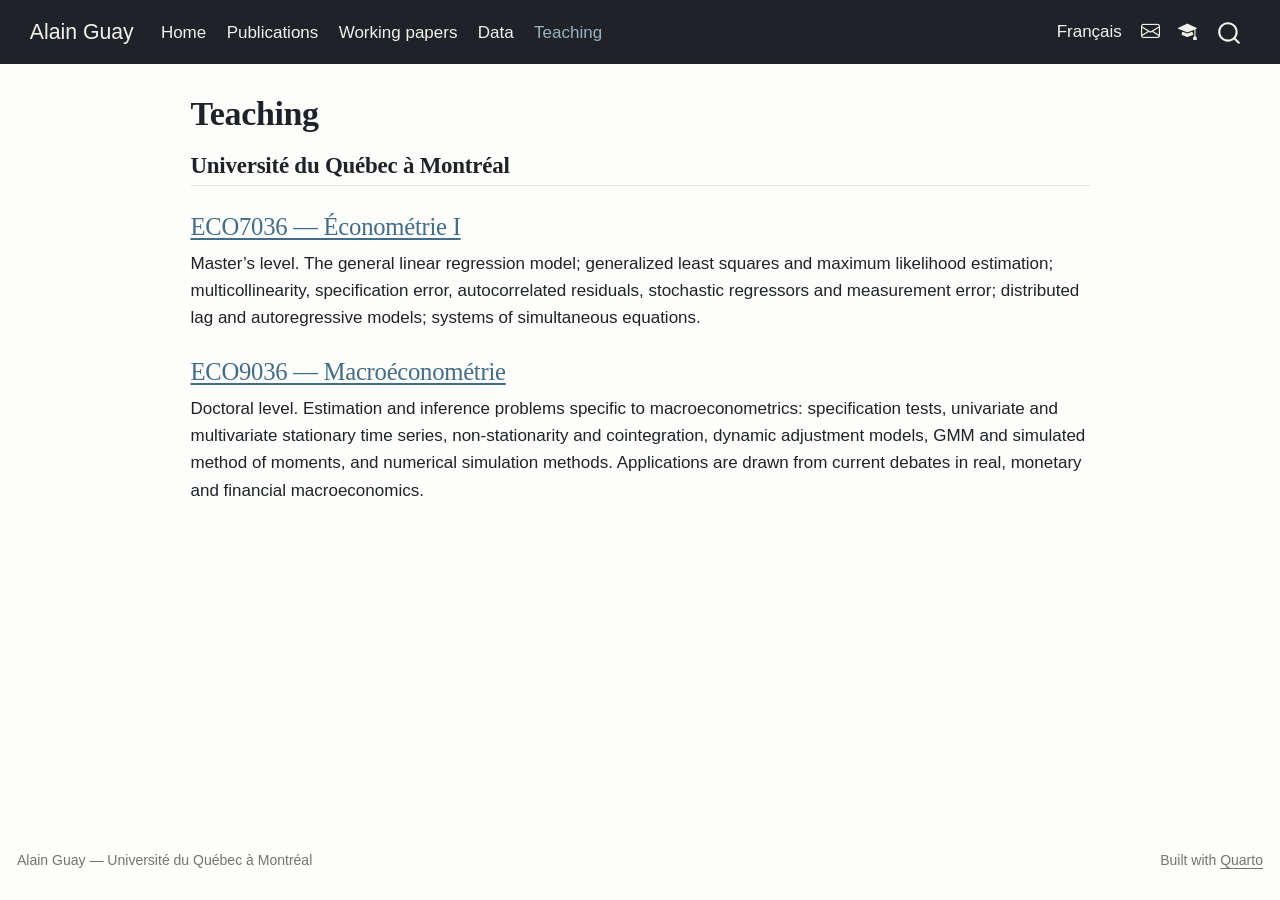
<file: teaching.html>
<!DOCTYPE html>
<html xmlns="http://www.w3.org/1999/xhtml" lang="en" xml:lang="en"><head>

<meta charset="utf-8">
<meta name="generator" content="quarto-1.11.9">

<meta name="viewport" content="width=device-width, initial-scale=1.0, user-scalable=yes">

<meta name="description" content="Graduate courses in econometrics and macroeconometrics at UQAM — Alain Guay.">

<title>Teaching – Alain Guay</title>
<style>
/* Default styles provided by pandoc.
** See https://pandoc.org/MANUAL.html#variables-for-html for config info.
*/
span.smallcaps{font-variant: small-caps;}
div.columns{display: flex; gap: 1.5em;}
div.column{flex: auto;}
@media screen {
div.columns{gap: min(4vw, 1.5em);}
div.column{overflow-x: auto;}
}
div.hanging-indent{margin-left: 1.5em; text-indent: -1.5em;}
ul.task-list{list-style: none;}
ul.task-list li input[type="checkbox"] {
  width: 0.8em;
  margin: 0 0.8em 0.2em -1em; /* quarto-specific, see https://github.com/quarto-dev/quarto-cli/issues/4556 */ 
  vertical-align: middle;
}
</style>


<script src="site_libs/quarto-nav/quarto-nav.js"></script>
<script src="site_libs/quarto-nav/headroom.min.js"></script>
<script src="site_libs/clipboard/clipboard.min.js"></script>
<script src="site_libs/quarto-search/autocomplete.umd.js"></script>
<script src="site_libs/quarto-search/fuse.min.js"></script>
<script src="site_libs/quarto-search/quarto-search.js"></script>
<meta name="quarto:offset" content="./">
<script src="site_libs/quarto-html/quarto.js" type="module"></script>
<script src="site_libs/quarto-html/tabsets/tabsets.js" type="module"></script>
<script src="site_libs/quarto-html/scrollable-regions/scrollable-regions.js" type="module"></script>
<script src="site_libs/quarto-html/popper.min.js"></script>
<script src="site_libs/quarto-html/tippy.umd.min.js"></script>
<script src="site_libs/quarto-html/anchor.min.js"></script>
<link href="site_libs/quarto-html/tippy.css" rel="stylesheet">
<link href="site_libs/quarto-html/quarto-syntax-highlighting-63b5708e65d6cd79cd7618c58d0c21e7.css" rel="stylesheet" id="quarto-text-highlighting-styles">
<script src="site_libs/bootstrap/bootstrap.min.js"></script>
<link href="site_libs/bootstrap/bootstrap-icons.css" rel="stylesheet">
<link href="site_libs/bootstrap/bootstrap-2d4688cafbdaf77ee67f89abc04a1952.min.css" rel="stylesheet" append-hash="true" id="quarto-bootstrap" data-mode="light">
<script id="quarto-search-options" type="application/json">{
  "location": "navbar",
  "copy-button": false,
  "collapse-after": 3,
  "panel-placement": "end",
  "type": "overlay",
  "limit": 50,
  "keyboard-shortcut": [
    "f",
    "/",
    "s"
  ],
  "show-item-context": false,
  "language": {
    "search-no-results-text": "No results",
    "search-matching-documents-text": "matching documents",
    "search-copy-link-title": "Copy link to search",
    "search-hide-matches-text": "Hide additional matches",
    "search-more-match-text": "more match in this document",
    "search-more-matches-text": "more matches in this document",
    "search-clear-button-title": "Clear",
    "search-text-placeholder": "",
    "search-detached-cancel-button-title": "Cancel",
    "search-submit-button-title": "Submit",
    "search-label": "Search"
  }
}</script>
<meta name="google-site-verification" content="aqki58po61c6EdJNmUEn2Dhq_YsLdl703e8ZTN3scGQ">


</head>

<body class="nav-fixed fullcontent quarto-light"><a id="quarto-skip-link" class="visually-hidden-focusable" href="#quarto-document-content">Skip to main content</a>

<div id="quarto-search-results"></div>
  <header id="quarto-header" class="headroom fixed-top">
    <nav class="navbar navbar-expand-lg " data-bs-theme="dark" aria-label="Site">
      <div class="navbar-container container-fluid">
      <div class="navbar-brand-container mx-auto">
    <a class="navbar-brand" href="./index.html">
    <span class="navbar-title">Alain Guay</span>
    </a>
  </div>
          <button class="navbar-toggler" type="button" data-bs-toggle="collapse" data-bs-target="#navbarCollapse" aria-controls="navbarCollapse" aria-expanded="false" aria-label="Toggle navigation" onclick="if (window.quartoToggleHeadroom) { window.quartoToggleHeadroom(); }">
  <span class="navbar-toggler-icon"></span>
</button>
          <div class="collapse navbar-collapse" id="navbarCollapse">
            <ul class="navbar-nav navbar-nav-scroll me-auto">
  <li class="nav-item">
    <a class="nav-link" href="./index.html"> 
<span class="menu-text">Home</span></a>
  </li>  
  <li class="nav-item">
    <a class="nav-link" href="./publications.html"> 
<span class="menu-text">Publications</span></a>
  </li>  
  <li class="nav-item">
    <a class="nav-link" href="./working-papers.html"> 
<span class="menu-text">Working papers</span></a>
  </li>  
  <li class="nav-item">
    <a class="nav-link" href="./data.html"> 
<span class="menu-text">Data</span></a>
  </li>  
  <li class="nav-item">
    <a class="nav-link active" href="./teaching.html" aria-current="page"> 
<span class="menu-text">Teaching</span></a>
  </li>  
</ul>
            <ul class="navbar-nav navbar-nav-scroll ms-auto">
  <li class="nav-item">
    <a class="nav-link" href="./fr/"> 
<span class="menu-text">Français</span></a>
  </li>  
  <li class="nav-item compact">
    <a class="nav-link" href="mailto:guay.alain@uqam.ca"> <i class="bi bi-envelope" role="img" aria-label="Email">
</i> 
<span class="menu-text"></span></a>
  </li>  
  <li class="nav-item compact">
    <a class="nav-link" href="https://scholar.google.com/citations?user=Swf3sB4AAAAJ"> <i class="bi bi-mortarboard-fill" role="img" aria-label="Google Scholar">
</i> 
<span class="menu-text"></span></a>
  </li>  
</ul>
          </div> <!-- /navcollapse -->
            <div class="quarto-navbar-tools">
</div>
            <div id="quarto-search" class="" title="Search"></div>
      </div> <!-- /container-fluid -->
    </nav>
</header>
<!-- content -->
<div id="quarto-content" class="quarto-container page-columns page-rows-contents page-layout-article page-navbar">
<!-- sidebar -->
<!-- margin-sidebar -->
    
<!-- main -->
<main class="content" id="quarto-document-content" tabindex="-1">

<header id="title-block-header" class="quarto-title-block default">
<div class="quarto-title">
<h1 class="title">Teaching</h1>
</div>



<div class="quarto-title-meta">

    
  
    
  </div>
  


</header>


<section id="université-du-québec-à-montréal" class="level2">
<h2 class="anchored" data-anchor-id="université-du-québec-à-montréal">Université du Québec à Montréal</h2>
<section id="eco7036-économétrie-i" class="level3">
<h3 class="anchored" data-anchor-id="eco7036-économétrie-i"><a href="https://etudier.uqam.ca/cours?sigle=ECO7036">ECO7036 — Économétrie I</a></h3>
<p>Master’s level. The general linear regression model; generalized least squares and maximum likelihood estimation; multicollinearity, specification error, autocorrelated residuals, stochastic regressors and measurement error; distributed lag and autoregressive models; systems of simultaneous equations.</p>
<!-- À COMPLÉTER : session la plus récente + [Plan de cours](files/eco7036-plan.pdf) une fois le PDF déposé dans files/ -->
</section>
<section id="eco9036-macroéconométrie" class="level3">
<h3 class="anchored" data-anchor-id="eco9036-macroéconométrie"><a href="https://etudier.uqam.ca/cours?sigle=ECO9036">ECO9036 — Macroéconométrie</a></h3>
<p>Doctoral level. Estimation and inference problems specific to macroeconometrics: specification tests, univariate and multivariate stationary time series, non-stationarity and cointegration, dynamic adjustment models, GMM and simulated method of moments, and numerical simulation methods. Applications are drawn from current debates in real, monetary and financial macroeconomics.</p>
<!-- À COMPLÉTER : session la plus récente + [Plan de cours](files/eco9036-plan.pdf) une fois le PDF déposé dans files/ -->


</section>
</section>

</main> <!-- /main -->
<script id="quarto-html-after-body" type="application/javascript">
  window.document.addEventListener("DOMContentLoaded", function (event) {
    const icon = "";
    const anchorJS = new window.AnchorJS();
    anchorJS.options = {
      placement: 'right',
      icon: icon
    };
    anchorJS.add('.anchored');
    const isCodeAnnotation = (el) => {
      for (const clz of el.classList) {
        if (clz.startsWith('code-annotation-')) {                     
          return true;
        }
      }
      return false;
    }
    const onCopySuccess = function(e) {
      // button target
      const button = e.trigger;
      // don't keep focus
      button.blur();
      // flash "checked"
      button.classList.add('code-copy-button-checked');
      var currentTitle = button.getAttribute("title");
      button.setAttribute("title", "Copied!");
      let tooltip;
      if (window.bootstrap) {
        button.setAttribute("data-bs-toggle", "tooltip");
        button.setAttribute("data-bs-placement", "left");
        button.setAttribute("data-bs-title", "Copied!");
        tooltip = new bootstrap.Tooltip(button, 
          { trigger: "manual", 
            customClass: "code-copy-button-tooltip",
            offset: [0, -8]});
        tooltip.show();    
      }
      setTimeout(function() {
        if (tooltip) {
          tooltip.hide();
          button.removeAttribute("data-bs-title");
          button.removeAttribute("data-bs-toggle");
          button.removeAttribute("data-bs-placement");
        }
        button.setAttribute("title", currentTitle);
        button.classList.remove('code-copy-button-checked');
      }, 1000);
      // clear code selection
      e.clearSelection();
    }
    const getTextToCopy = function(trigger) {
      const outerScaffold = trigger.parentElement.cloneNode(true);
      const codeEl = outerScaffold.querySelector('code');
      for (const childEl of codeEl.children) {
        if (isCodeAnnotation(childEl)) {
          childEl.remove();
        }
      }
      return codeEl.innerText;
    }
    const clipboard = new window.ClipboardJS('.code-copy-button:not([data-in-quarto-modal])', {
      text: getTextToCopy
    });
    clipboard.on('success', onCopySuccess);
    if (window.document.getElementById('quarto-embedded-source-code-modal')) {
      const clipboardModal = new window.ClipboardJS('.code-copy-button[data-in-quarto-modal]', {
        text: getTextToCopy,
        container: window.document.getElementById('quarto-embedded-source-code-modal')
      });
      clipboardModal.on('success', onCopySuccess);
    }
      var localhostRegex = new RegExp(/^(?:http|https):\/\/localhost\:?[0-9]*\//);
      var mailtoRegex = new RegExp(/^mailto:/);
        var filterRegex = new RegExp("https:\/\/alainguay\.github\.io");
      const newWindowLabel = "(opens in a new tab)";
      const newWindowNoteId = "quarto-ext-newwindow-label";
      // Links reference one hidden label through aria-describedby, so the
      // announcement never changes their accessible name.
      var describeNewWindow = (link) => {
        if (!window.document.getElementById(newWindowNoteId)) {
          var newWindowNote = window.document.createElement("span");
          newWindowNote.id = newWindowNoteId;
          newWindowNote.hidden = true;
          newWindowNote.textContent = newWindowLabel;
          window.document.body.appendChild(newWindowNote);
        }
        var describedBy = (link.getAttribute("aria-describedby") || "").split(/\s+/).filter(Boolean);
        if (!describedBy.includes(newWindowNoteId)) {
          describedBy.push(newWindowNoteId);
          link.setAttribute("aria-describedby", describedBy.join(" "));
        }
      }
      var isInternal = (href) => {
          return filterRegex.test(href) || localhostRegex.test(href) || mailtoRegex.test(href);
      }
      // Inspect non-navigation links and adorn them if external
      window.quartoDecorateExternalLinks = function (root) {
     var links = (root || window.document).querySelectorAll('a[href]:not(.nav-link):not(.navbar-brand):not(.toc-action):not(.sidebar-link):not(.sidebar-item-toggle):not(.pagination-link):not(.no-external):not([aria-hidden]):not(.dropdown-item):not(.quarto-navigation-tool):not(.about-link)');
      for (var i=0; i<links.length; i++) {
        const link = links[i];
        if (!isInternal(link.href)) {
          // undo the damage that might have been done by quarto-nav.js in the case of
          // links that we want to consider external
          if (link.dataset.originalHref !== undefined) {
            link.href = link.dataset.originalHref;
          }
            // target, if specified
            link.setAttribute("target", "_blank");
            if (link.getAttribute("rel") === null) {
              link.setAttribute("rel", "noopener");
            }
            describeNewWindow(link);
          if (!link.classList.contains('no-external-icon')) {
          }
        }
      }
      };
      window.quartoDecorateExternalLinks(window.document);
    // Esc closes the popup (WCAG 1.4.13) and focus leaving both trigger and
    // popup closes it (WCAG 2.4.11); tippy handles neither for interactive popups.
    const hideOnEscAndFocusOut = {
      name: 'hideOnEscAndFocusOut',
      defaultValue: true,
      fn(instance) {
        const dismiss = () => {
          // A show scheduled by the trigger delay would otherwise reopen it
          instance.clearDelayTimeouts();
          instance.hide();
        };
        const onKeyDown = (event) => {
          if (event.key !== 'Escape') {
            return;
          }
          // Keep Esc from also reaching page handlers (e.g. reveal.js overview),
          // except an open reveal.js slide menu, which Esc should close too.
          // The menu handles keys only when its keyboard option is on.
          const menuHandlesEsc = window.Reveal?.getPlugin?.('menu')?.isOpen() &&
            window.Reveal.getConfig().menu?.keyboard !== false;
          if (!menuHandlesEsc) {
            event.stopPropagation();
          }
          if (instance.popper.contains(window.document.activeElement)) {
            // Disabled while refocusing so the focus trigger does not reopen it
            instance.disable();
            instance.reference.focus();
            instance.enable();
          }
          dismiss();
        };
        const onFocusOut = (event) => {
          const target = event.relatedTarget;
          if (target && !instance.reference.contains(target) &&
              !instance.popper.contains(target)) {
            dismiss();
          }
        };
        // On the trigger too: a click trigger (code-annotations: select) has no
        // blur handling. Attached for the instance's lifetime so leaving the
        // trigger also cancels a show still pending on the trigger delay.
        instance.reference.addEventListener('focusout', onFocusOut);
        return {
          onShow() {
            window.document.addEventListener('keydown', onKeyDown, true);
            instance.popper.addEventListener('focusout', onFocusOut);
          },
          onHide() {
            window.document.removeEventListener('keydown', onKeyDown, true);
            instance.popper.removeEventListener('focusout', onFocusOut);
          },
          onDestroy() {
            instance.reference.removeEventListener('focusout', onFocusOut);
          },
        };
      },
    };
    function tippyHover(el, contentFn, onTriggerFn, onUntriggerFn) {
      const config = {
        allowHTML: true,
        maxWidth: 500,
        delay: 100,
        arrow: false,
        appendTo: function(el) {
            return el.parentElement;
        },
        interactive: true,
        interactiveBorder: 10,
        theme: 'quarto',
        placement: 'bottom-start',
        plugins: [hideOnEscAndFocusOut],
      };
      if (contentFn) {
        config.content = contentFn;
      }
      if (onTriggerFn) {
        config.onTrigger = onTriggerFn;
      }
      if (onUntriggerFn) {
        config.onUntrigger = onUntriggerFn;
      }
      window.tippy(el, config); 
    }
    const noterefs = window.document.querySelectorAll('a[role="doc-noteref"]');
    for (var i=0; i<noterefs.length; i++) {
      const ref = noterefs[i];
      tippyHover(ref, function() {
        // use id or data attribute instead here
        let href = ref.getAttribute('data-footnote-href') || ref.getAttribute('href');
        try { href = new URL(href).hash; } catch {}
        const id = href.replace(/^#\/?/, "");
        const note = window.document.getElementById(id);
        if (note) {
          return note.innerHTML;
        } else {
          return "";
        }
      });
    }
    const xrefs = window.document.querySelectorAll('a.quarto-xref');
    const processXRef = (id, note) => {
      // Strip column container classes
      const stripColumnClz = (el) => {
        el.classList.remove("page-full", "page-columns");
        if (el.children) {
          for (const child of el.children) {
            stripColumnClz(child);
          }
        }
      }
      stripColumnClz(note)
      if (id === null || id.startsWith('sec-')) {
        // Special case sections, only their first couple elements
        const container = document.createElement("div");
        if (note.children && note.children.length > 2) {
          container.appendChild(note.children[0].cloneNode(true));
          for (let i = 1; i < note.children.length; i++) {
            const child = note.children[i];
            if (child.tagName === "P" && child.innerText === "") {
              continue;
            } else {
              container.appendChild(child.cloneNode(true));
              break;
            }
          }
          if (window.Quarto?.typesetMath) {
            window.Quarto.typesetMath(container);
          }
          return container.innerHTML
        } else {
          if (window.Quarto?.typesetMath) {
            window.Quarto.typesetMath(note);
          }
          return note.innerHTML;
        }
      } else {
        // Remove any anchor links if they are present
        const anchorLink = note.querySelector('a.anchorjs-link');
        if (anchorLink) {
          anchorLink.remove();
        }
        if (window.Quarto?.typesetMath) {
          window.Quarto.typesetMath(note);
        }
        if (note.classList.contains("callout")) {
          return note.outerHTML;
        } else {
          return note.innerHTML;
        }
      }
    }
    for (var i=0; i<xrefs.length; i++) {
      const xref = xrefs[i];
      tippyHover(xref, undefined, function(instance) {
        instance.disable();
        let url = xref.getAttribute('href');
        let hash = undefined; 
        if (url.startsWith('#')) {
          hash = url;
        } else {
          try { hash = new URL(url).hash; } catch {}
        }
        if (hash) {
          const id = hash.replace(/^#\/?/, "");
          const note = window.document.getElementById(id);
          if (note !== null) {
            try {
              const html = processXRef(id, note.cloneNode(true));
              instance.setContent(html);
            } finally {
              instance.enable();
              instance.show();
            }
          } else {
            // See if we can fetch this
            fetch(url.split('#')[0])
            .then(res => res.text())
            .then(html => {
              const parser = new DOMParser();
              const htmlDoc = parser.parseFromString(html, "text/html");
              const note = htmlDoc.getElementById(id);
              if (note !== null) {
                const html = processXRef(id, note);
                instance.setContent(html);
              } 
            }).finally(() => {
              instance.enable();
              instance.show();
            });
          }
        } else {
          // See if we can fetch a full url (with no hash to target)
          // This is a special case and we should probably do some content thinning / targeting
          fetch(url)
          .then(res => res.text())
          .then(html => {
            const parser = new DOMParser();
            const htmlDoc = parser.parseFromString(html, "text/html");
            const note = htmlDoc.querySelector('main.content');
            if (note !== null) {
              // This should only happen for chapter cross references
              // (since there is no id in the URL)
              // remove the first header
              if (note.children.length > 0 && note.children[0].tagName === "HEADER") {
                note.children[0].remove();
              }
              const html = processXRef(null, note);
              instance.setContent(html);
            } 
          }).finally(() => {
            instance.enable();
            instance.show();
          });
        }
      }, function(instance) {
      });
    }
        let selectedAnnoteEl;
        const selectorForAnnotation = ( cell, annotation) => {
          let cellAttr = 'data-code-cell="' + cell + '"';
          let lineAttr = 'data-code-annotation="' +  annotation + '"';
          const selector = 'span[' + cellAttr + '][' + lineAttr + ']';
          return selector;
        }
        const selectCodeLines = (annoteEl) => {
          const doc = window.document;
          const targetCell = annoteEl.getAttribute("data-target-cell");
          const targetAnnotation = annoteEl.getAttribute("data-target-annotation");
          const annoteSpan = window.document.querySelector(selectorForAnnotation(targetCell, targetAnnotation));
          const lines = annoteSpan.getAttribute("data-code-lines").split(",");
          const lineIds = lines.map((line) => {
            return targetCell + "-" + line;
          })
          // Each band is positioned against its own containing block, which is
          // not the offsetParent of the lines, so place it from client rects.
          const placeBand = (band, firstEl, lastEl, codeBlock) => {
            const container = band.offsetParent;
            if (container === null) {
              return;
            }
            const containerRect = container.getBoundingClientRect();
            // Reveal.js scales slides with a transform, so convert client
            // pixels back to the CSS pixels of the container.
            const scale = containerRect.height / container.offsetHeight || 1;
            const firstRect = firstEl.getBoundingClientRect();
            const lastRect = lastEl.getBoundingClientRect();
            const top = (firstRect.top - containerRect.top) / scale - container.clientTop + container.scrollTop;
            const height = (lastRect.bottom - firstRect.top) / scale;
            band.style.top = top - 2 + "px";
            band.style.height = height + 4 + "px";
            if (codeBlock) {
              // Without the copy button wrapper, the containing block is wider
              // than the code block, so span the code block explicitly.
              const blockRect = codeBlock.getBoundingClientRect();
              band.style.left = (blockRect.left - containerRect.left) / scale - container.clientLeft + container.scrollLeft + "px";
              band.style.width = blockRect.width / scale + "px";
            }
          };
          if (lineIds.length > 0) {
            const el = window.document.getElementById(lineIds[0]);
            const lastEl = window.document.getElementById(lineIds[lineIds.length - 1]);
            const parent = el.parentElement.parentElement;
            // cook up a div (if necessary) and position it
            let div = window.document.getElementById("code-annotation-line-highlight");
            if (div === null) {
              div = window.document.createElement("div");
              div.setAttribute("id", "code-annotation-line-highlight");
              div.style.position = 'absolute';
              parent.appendChild(div);
            }
            placeBand(div, el, lastEl, parent.closest("div.sourceCode") || parent);
            let gutterDiv = window.document.getElementById("code-annotation-line-highlight-gutter");
            if (gutterDiv === null) {
              gutterDiv = window.document.createElement("div");
              gutterDiv.setAttribute("id", "code-annotation-line-highlight-gutter");
              gutterDiv.style.position = 'absolute';
              const codeCell = window.document.getElementById(targetCell);
              const gutter = codeCell.querySelector('.code-annotation-gutter');
              gutter.appendChild(gutterDiv);
            }
            placeBand(gutterDiv, el, lastEl);
            selectedAnnoteEl = annoteEl;
          }
        };
        const unselectCodeLines = () => {
          const elementsIds = ["code-annotation-line-highlight", "code-annotation-line-highlight-gutter"];
          elementsIds.forEach((elId) => {
            const div = window.document.getElementById(elId);
            if (div) {
              div.remove();
            }
          });
          selectedAnnoteEl = undefined;
        };
          // Handle positioning of the toggle
      window.addEventListener(
        "resize",
        throttle(() => {
          elRect = undefined;
          if (selectedAnnoteEl) {
            selectCodeLines(selectedAnnoteEl);
          }
        }, 10)
      );
      function throttle(fn, ms) {
      let throttle = false;
      let timer;
        return (...args) => {
          if(!throttle) { // first call gets through
              fn.apply(this, args);
              throttle = true;
          } else { // all the others get throttled
              if(timer) clearTimeout(timer); // cancel #2
              timer = setTimeout(() => {
                fn.apply(this, args);
                timer = throttle = false;
              }, ms);
          }
        };
      }
        // Attach click handler to the DT
        const annoteDls = window.document.querySelectorAll('dt[data-target-cell]');
        for (const annoteDlNode of annoteDls) {
          annoteDlNode.addEventListener('click', (event) => {
            const clickedEl = event.target;
            if (clickedEl !== selectedAnnoteEl) {
              unselectCodeLines();
              const activeEl = window.document.querySelector('dt[data-target-cell].code-annotation-active');
              if (activeEl) {
                activeEl.classList.remove('code-annotation-active');
              }
              selectCodeLines(clickedEl);
              clickedEl.classList.add('code-annotation-active');
            } else {
              // Unselect the line
              unselectCodeLines();
              clickedEl.classList.remove('code-annotation-active');
            }
          });
        }
    const findCites = (el) => {
      const parentEl = el.parentElement;
      if (parentEl) {
        const cites = parentEl.dataset.cites;
        if (cites) {
          return {
            el,
            cites: cites.split(' ')
          };
        } else {
          return findCites(el.parentElement)
        }
      } else {
        return undefined;
      }
    };
    var bibliorefs = window.document.querySelectorAll('a[role="doc-biblioref"]');
    for (var i=0; i<bibliorefs.length; i++) {
      const ref = bibliorefs[i];
      const citeInfo = findCites(ref);
      if (citeInfo) {
        tippyHover(citeInfo.el, function() {
          var popup = window.document.createElement('div');
          citeInfo.cites.forEach(function(cite) {
            var citeDiv = window.document.createElement('div');
            citeDiv.classList.add('hanging-indent');
            citeDiv.classList.add('csl-entry');
            var biblioDiv = window.document.getElementById('ref-' + cite);
            if (biblioDiv) {
              citeDiv.innerHTML = biblioDiv.innerHTML;
            }
            popup.appendChild(citeDiv);
          });
          return popup.innerHTML;
        });
      }
    }
  });
  </script>
  <script type="application/javascript">
  window.quartoScrollableRegionsLabels = {"code":"Scrollable code","output":"Scrollable output"};
  </script>
</div> <!-- /content -->
<footer class="footer">
  <div class="nav-footer">
    <div class="nav-footer-left">
<p>Alain Guay — Université du Québec à Montréal</p>
</div>   
    <div class="nav-footer-center">
      &nbsp;
    </div>
    <div class="nav-footer-right">
<p>Built with <a href="https://quarto.org">Quarto</a></p>
</div>
  </div>
</footer>




</body></html>
</file>
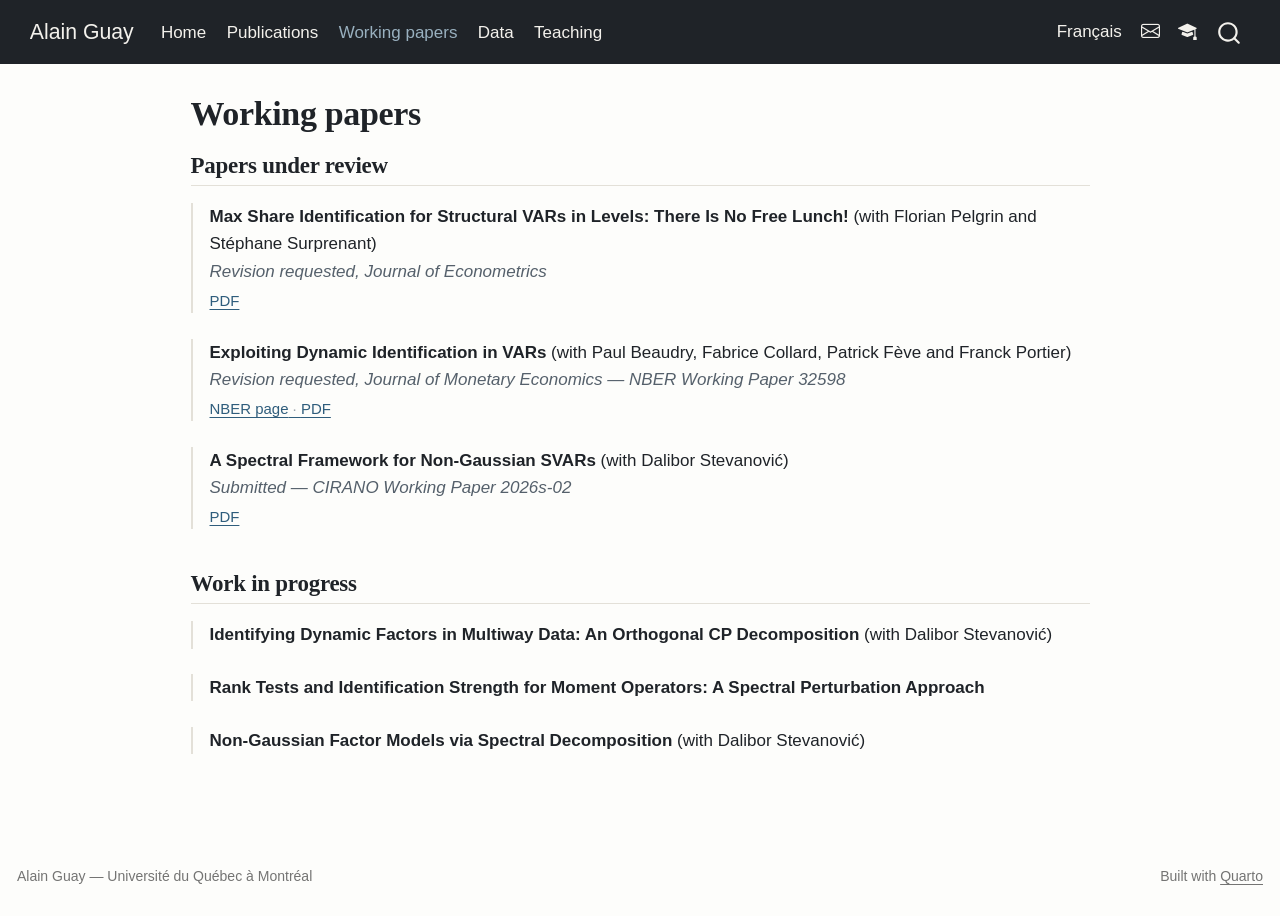
<file: working-papers.html>
<!DOCTYPE html>
<html xmlns="http://www.w3.org/1999/xhtml" lang="en" xml:lang="en"><head>

<meta charset="utf-8">
<meta name="generator" content="quarto-1.11.9">

<meta name="viewport" content="width=device-width, initial-scale=1.0, user-scalable=yes">

<meta name="description" content="Working papers and work in progress — Alain Guay, UQAM.">

<title>Working papers – Alain Guay</title>
<style>
/* Default styles provided by pandoc.
** See https://pandoc.org/MANUAL.html#variables-for-html for config info.
*/
span.smallcaps{font-variant: small-caps;}
div.columns{display: flex; gap: 1.5em;}
div.column{flex: auto;}
@media screen {
div.columns{gap: min(4vw, 1.5em);}
div.column{overflow-x: auto;}
}
div.hanging-indent{margin-left: 1.5em; text-indent: -1.5em;}
ul.task-list{list-style: none;}
ul.task-list li input[type="checkbox"] {
  width: 0.8em;
  margin: 0 0.8em 0.2em -1em; /* quarto-specific, see https://github.com/quarto-dev/quarto-cli/issues/4556 */ 
  vertical-align: middle;
}
</style>


<script src="site_libs/quarto-nav/quarto-nav.js"></script>
<script src="site_libs/quarto-nav/headroom.min.js"></script>
<script src="site_libs/clipboard/clipboard.min.js"></script>
<script src="site_libs/quarto-search/autocomplete.umd.js"></script>
<script src="site_libs/quarto-search/fuse.min.js"></script>
<script src="site_libs/quarto-search/quarto-search.js"></script>
<meta name="quarto:offset" content="./">
<script src="site_libs/quarto-html/quarto.js" type="module"></script>
<script src="site_libs/quarto-html/tabsets/tabsets.js" type="module"></script>
<script src="site_libs/quarto-html/scrollable-regions/scrollable-regions.js" type="module"></script>
<script src="site_libs/quarto-html/popper.min.js"></script>
<script src="site_libs/quarto-html/tippy.umd.min.js"></script>
<script src="site_libs/quarto-html/anchor.min.js"></script>
<link href="site_libs/quarto-html/tippy.css" rel="stylesheet">
<link href="site_libs/quarto-html/quarto-syntax-highlighting-63b5708e65d6cd79cd7618c58d0c21e7.css" rel="stylesheet" id="quarto-text-highlighting-styles">
<script src="site_libs/bootstrap/bootstrap.min.js"></script>
<link href="site_libs/bootstrap/bootstrap-icons.css" rel="stylesheet">
<link href="site_libs/bootstrap/bootstrap-2d4688cafbdaf77ee67f89abc04a1952.min.css" rel="stylesheet" append-hash="true" id="quarto-bootstrap" data-mode="light">
<script id="quarto-search-options" type="application/json">{
  "location": "navbar",
  "copy-button": false,
  "collapse-after": 3,
  "panel-placement": "end",
  "type": "overlay",
  "limit": 50,
  "keyboard-shortcut": [
    "f",
    "/",
    "s"
  ],
  "show-item-context": false,
  "language": {
    "search-no-results-text": "No results",
    "search-matching-documents-text": "matching documents",
    "search-copy-link-title": "Copy link to search",
    "search-hide-matches-text": "Hide additional matches",
    "search-more-match-text": "more match in this document",
    "search-more-matches-text": "more matches in this document",
    "search-clear-button-title": "Clear",
    "search-text-placeholder": "",
    "search-detached-cancel-button-title": "Cancel",
    "search-submit-button-title": "Submit",
    "search-label": "Search"
  }
}</script>
<meta name="google-site-verification" content="aqki58po61c6EdJNmUEn2Dhq_YsLdl703e8ZTN3scGQ">


</head>

<body class="nav-fixed fullcontent quarto-light"><a id="quarto-skip-link" class="visually-hidden-focusable" href="#quarto-document-content">Skip to main content</a>

<div id="quarto-search-results"></div>
  <header id="quarto-header" class="headroom fixed-top">
    <nav class="navbar navbar-expand-lg " data-bs-theme="dark" aria-label="Site">
      <div class="navbar-container container-fluid">
      <div class="navbar-brand-container mx-auto">
    <a class="navbar-brand" href="./index.html">
    <span class="navbar-title">Alain Guay</span>
    </a>
  </div>
          <button class="navbar-toggler" type="button" data-bs-toggle="collapse" data-bs-target="#navbarCollapse" aria-controls="navbarCollapse" aria-expanded="false" aria-label="Toggle navigation" onclick="if (window.quartoToggleHeadroom) { window.quartoToggleHeadroom(); }">
  <span class="navbar-toggler-icon"></span>
</button>
          <div class="collapse navbar-collapse" id="navbarCollapse">
            <ul class="navbar-nav navbar-nav-scroll me-auto">
  <li class="nav-item">
    <a class="nav-link" href="./index.html"> 
<span class="menu-text">Home</span></a>
  </li>  
  <li class="nav-item">
    <a class="nav-link" href="./publications.html"> 
<span class="menu-text">Publications</span></a>
  </li>  
  <li class="nav-item">
    <a class="nav-link active" href="./working-papers.html" aria-current="page"> 
<span class="menu-text">Working papers</span></a>
  </li>  
  <li class="nav-item">
    <a class="nav-link" href="./data.html"> 
<span class="menu-text">Data</span></a>
  </li>  
  <li class="nav-item">
    <a class="nav-link" href="./teaching.html"> 
<span class="menu-text">Teaching</span></a>
  </li>  
</ul>
            <ul class="navbar-nav navbar-nav-scroll ms-auto">
  <li class="nav-item">
    <a class="nav-link" href="./fr/"> 
<span class="menu-text">Français</span></a>
  </li>  
  <li class="nav-item compact">
    <a class="nav-link" href="mailto:guay.alain@uqam.ca"> <i class="bi bi-envelope" role="img" aria-label="Email">
</i> 
<span class="menu-text"></span></a>
  </li>  
  <li class="nav-item compact">
    <a class="nav-link" href="https://scholar.google.com/citations?user=Swf3sB4AAAAJ"> <i class="bi bi-mortarboard-fill" role="img" aria-label="Google Scholar">
</i> 
<span class="menu-text"></span></a>
  </li>  
</ul>
          </div> <!-- /navcollapse -->
            <div class="quarto-navbar-tools">
</div>
            <div id="quarto-search" class="" title="Search"></div>
      </div> <!-- /container-fluid -->
    </nav>
</header>
<!-- content -->
<div id="quarto-content" class="quarto-container page-columns page-rows-contents page-layout-article page-navbar">
<!-- sidebar -->
<!-- margin-sidebar -->
    
<!-- main -->
<main class="content" id="quarto-document-content" tabindex="-1">

<header id="title-block-header" class="quarto-title-block default">
<div class="quarto-title">
<h1 class="title">Working papers</h1>
</div>



<div class="quarto-title-meta">

    
  
    
  </div>
  


</header>


<section id="papers-under-review" class="level2">
<h2 class="anchored" data-anchor-id="papers-under-review">Papers under review</h2>
<div class="pub-list">
<ul>
<li><p><span class="pub-title">Max Share Identification for Structural VARs in Levels: There Is No Free Lunch!</span> (with Florian Pelgrin and Stéphane Surprenant) <span class="pub-venue">Revision requested, <em>Journal of Econometrics</em></span> <span class="pub-links"><a href="./files/max-share-svars-levels.pdf">PDF</a></span></p></li>
<li><p><span class="pub-title">Exploiting Dynamic Identification in VARs</span> (with Paul Beaudry, Fabrice Collard, Patrick Fève and Franck Portier) <span class="pub-venue">Revision requested, <em>Journal of Monetary Economics</em> — NBER Working Paper 32598</span> <span class="pub-links"><a href="https://www.nber.org/papers/w32598">NBER page</a><a href="./files/wp-dynamic-identification-vars.pdf">PDF</a></span></p></li>
<li><p><span class="pub-title">A Spectral Framework for Non-Gaussian SVARs</span> (with Dalibor Stevanović) <span class="pub-venue">Submitted — CIRANO Working Paper 2026s-02</span> <span class="pub-links"><a href="https://cirano.qc.ca/files/publications/2026s-02.pdf">PDF</a></span></p></li>
</ul>
</div>
</section>
<section id="work-in-progress" class="level2">
<h2 class="anchored" data-anchor-id="work-in-progress">Work in progress</h2>
<div class="pub-list">
<ul>
<li><p><span class="pub-title">Identifying Dynamic Factors in Multiway Data: An Orthogonal CP Decomposition</span> (with Dalibor Stevanović)</p></li>
<li><p><span class="pub-title">Rank Tests and Identification Strength for Moment Operators: A Spectral Perturbation Approach</span></p></li>
<li><p><span class="pub-title">Non-Gaussian Factor Models via Spectral Decomposition</span> (with Dalibor Stevanović)</p></li>
</ul>
</div>


</section>

</main> <!-- /main -->
<script id="quarto-html-after-body" type="application/javascript">
  window.document.addEventListener("DOMContentLoaded", function (event) {
    const icon = "";
    const anchorJS = new window.AnchorJS();
    anchorJS.options = {
      placement: 'right',
      icon: icon
    };
    anchorJS.add('.anchored');
    const isCodeAnnotation = (el) => {
      for (const clz of el.classList) {
        if (clz.startsWith('code-annotation-')) {                     
          return true;
        }
      }
      return false;
    }
    const onCopySuccess = function(e) {
      // button target
      const button = e.trigger;
      // don't keep focus
      button.blur();
      // flash "checked"
      button.classList.add('code-copy-button-checked');
      var currentTitle = button.getAttribute("title");
      button.setAttribute("title", "Copied!");
      let tooltip;
      if (window.bootstrap) {
        button.setAttribute("data-bs-toggle", "tooltip");
        button.setAttribute("data-bs-placement", "left");
        button.setAttribute("data-bs-title", "Copied!");
        tooltip = new bootstrap.Tooltip(button, 
          { trigger: "manual", 
            customClass: "code-copy-button-tooltip",
            offset: [0, -8]});
        tooltip.show();    
      }
      setTimeout(function() {
        if (tooltip) {
          tooltip.hide();
          button.removeAttribute("data-bs-title");
          button.removeAttribute("data-bs-toggle");
          button.removeAttribute("data-bs-placement");
        }
        button.setAttribute("title", currentTitle);
        button.classList.remove('code-copy-button-checked');
      }, 1000);
      // clear code selection
      e.clearSelection();
    }
    const getTextToCopy = function(trigger) {
      const outerScaffold = trigger.parentElement.cloneNode(true);
      const codeEl = outerScaffold.querySelector('code');
      for (const childEl of codeEl.children) {
        if (isCodeAnnotation(childEl)) {
          childEl.remove();
        }
      }
      return codeEl.innerText;
    }
    const clipboard = new window.ClipboardJS('.code-copy-button:not([data-in-quarto-modal])', {
      text: getTextToCopy
    });
    clipboard.on('success', onCopySuccess);
    if (window.document.getElementById('quarto-embedded-source-code-modal')) {
      const clipboardModal = new window.ClipboardJS('.code-copy-button[data-in-quarto-modal]', {
        text: getTextToCopy,
        container: window.document.getElementById('quarto-embedded-source-code-modal')
      });
      clipboardModal.on('success', onCopySuccess);
    }
      var localhostRegex = new RegExp(/^(?:http|https):\/\/localhost\:?[0-9]*\//);
      var mailtoRegex = new RegExp(/^mailto:/);
        var filterRegex = new RegExp("https:\/\/alainguay\.github\.io");
      const newWindowLabel = "(opens in a new tab)";
      const newWindowNoteId = "quarto-ext-newwindow-label";
      // Links reference one hidden label through aria-describedby, so the
      // announcement never changes their accessible name.
      var describeNewWindow = (link) => {
        if (!window.document.getElementById(newWindowNoteId)) {
          var newWindowNote = window.document.createElement("span");
          newWindowNote.id = newWindowNoteId;
          newWindowNote.hidden = true;
          newWindowNote.textContent = newWindowLabel;
          window.document.body.appendChild(newWindowNote);
        }
        var describedBy = (link.getAttribute("aria-describedby") || "").split(/\s+/).filter(Boolean);
        if (!describedBy.includes(newWindowNoteId)) {
          describedBy.push(newWindowNoteId);
          link.setAttribute("aria-describedby", describedBy.join(" "));
        }
      }
      var isInternal = (href) => {
          return filterRegex.test(href) || localhostRegex.test(href) || mailtoRegex.test(href);
      }
      // Inspect non-navigation links and adorn them if external
      window.quartoDecorateExternalLinks = function (root) {
     var links = (root || window.document).querySelectorAll('a[href]:not(.nav-link):not(.navbar-brand):not(.toc-action):not(.sidebar-link):not(.sidebar-item-toggle):not(.pagination-link):not(.no-external):not([aria-hidden]):not(.dropdown-item):not(.quarto-navigation-tool):not(.about-link)');
      for (var i=0; i<links.length; i++) {
        const link = links[i];
        if (!isInternal(link.href)) {
          // undo the damage that might have been done by quarto-nav.js in the case of
          // links that we want to consider external
          if (link.dataset.originalHref !== undefined) {
            link.href = link.dataset.originalHref;
          }
            // target, if specified
            link.setAttribute("target", "_blank");
            if (link.getAttribute("rel") === null) {
              link.setAttribute("rel", "noopener");
            }
            describeNewWindow(link);
          if (!link.classList.contains('no-external-icon')) {
          }
        }
      }
      };
      window.quartoDecorateExternalLinks(window.document);
    // Esc closes the popup (WCAG 1.4.13) and focus leaving both trigger and
    // popup closes it (WCAG 2.4.11); tippy handles neither for interactive popups.
    const hideOnEscAndFocusOut = {
      name: 'hideOnEscAndFocusOut',
      defaultValue: true,
      fn(instance) {
        const dismiss = () => {
          // A show scheduled by the trigger delay would otherwise reopen it
          instance.clearDelayTimeouts();
          instance.hide();
        };
        const onKeyDown = (event) => {
          if (event.key !== 'Escape') {
            return;
          }
          // Keep Esc from also reaching page handlers (e.g. reveal.js overview),
          // except an open reveal.js slide menu, which Esc should close too.
          // The menu handles keys only when its keyboard option is on.
          const menuHandlesEsc = window.Reveal?.getPlugin?.('menu')?.isOpen() &&
            window.Reveal.getConfig().menu?.keyboard !== false;
          if (!menuHandlesEsc) {
            event.stopPropagation();
          }
          if (instance.popper.contains(window.document.activeElement)) {
            // Disabled while refocusing so the focus trigger does not reopen it
            instance.disable();
            instance.reference.focus();
            instance.enable();
          }
          dismiss();
        };
        const onFocusOut = (event) => {
          const target = event.relatedTarget;
          if (target && !instance.reference.contains(target) &&
              !instance.popper.contains(target)) {
            dismiss();
          }
        };
        // On the trigger too: a click trigger (code-annotations: select) has no
        // blur handling. Attached for the instance's lifetime so leaving the
        // trigger also cancels a show still pending on the trigger delay.
        instance.reference.addEventListener('focusout', onFocusOut);
        return {
          onShow() {
            window.document.addEventListener('keydown', onKeyDown, true);
            instance.popper.addEventListener('focusout', onFocusOut);
          },
          onHide() {
            window.document.removeEventListener('keydown', onKeyDown, true);
            instance.popper.removeEventListener('focusout', onFocusOut);
          },
          onDestroy() {
            instance.reference.removeEventListener('focusout', onFocusOut);
          },
        };
      },
    };
    function tippyHover(el, contentFn, onTriggerFn, onUntriggerFn) {
      const config = {
        allowHTML: true,
        maxWidth: 500,
        delay: 100,
        arrow: false,
        appendTo: function(el) {
            return el.parentElement;
        },
        interactive: true,
        interactiveBorder: 10,
        theme: 'quarto',
        placement: 'bottom-start',
        plugins: [hideOnEscAndFocusOut],
      };
      if (contentFn) {
        config.content = contentFn;
      }
      if (onTriggerFn) {
        config.onTrigger = onTriggerFn;
      }
      if (onUntriggerFn) {
        config.onUntrigger = onUntriggerFn;
      }
      window.tippy(el, config); 
    }
    const noterefs = window.document.querySelectorAll('a[role="doc-noteref"]');
    for (var i=0; i<noterefs.length; i++) {
      const ref = noterefs[i];
      tippyHover(ref, function() {
        // use id or data attribute instead here
        let href = ref.getAttribute('data-footnote-href') || ref.getAttribute('href');
        try { href = new URL(href).hash; } catch {}
        const id = href.replace(/^#\/?/, "");
        const note = window.document.getElementById(id);
        if (note) {
          return note.innerHTML;
        } else {
          return "";
        }
      });
    }
    const xrefs = window.document.querySelectorAll('a.quarto-xref');
    const processXRef = (id, note) => {
      // Strip column container classes
      const stripColumnClz = (el) => {
        el.classList.remove("page-full", "page-columns");
        if (el.children) {
          for (const child of el.children) {
            stripColumnClz(child);
          }
        }
      }
      stripColumnClz(note)
      if (id === null || id.startsWith('sec-')) {
        // Special case sections, only their first couple elements
        const container = document.createElement("div");
        if (note.children && note.children.length > 2) {
          container.appendChild(note.children[0].cloneNode(true));
          for (let i = 1; i < note.children.length; i++) {
            const child = note.children[i];
            if (child.tagName === "P" && child.innerText === "") {
              continue;
            } else {
              container.appendChild(child.cloneNode(true));
              break;
            }
          }
          if (window.Quarto?.typesetMath) {
            window.Quarto.typesetMath(container);
          }
          return container.innerHTML
        } else {
          if (window.Quarto?.typesetMath) {
            window.Quarto.typesetMath(note);
          }
          return note.innerHTML;
        }
      } else {
        // Remove any anchor links if they are present
        const anchorLink = note.querySelector('a.anchorjs-link');
        if (anchorLink) {
          anchorLink.remove();
        }
        if (window.Quarto?.typesetMath) {
          window.Quarto.typesetMath(note);
        }
        if (note.classList.contains("callout")) {
          return note.outerHTML;
        } else {
          return note.innerHTML;
        }
      }
    }
    for (var i=0; i<xrefs.length; i++) {
      const xref = xrefs[i];
      tippyHover(xref, undefined, function(instance) {
        instance.disable();
        let url = xref.getAttribute('href');
        let hash = undefined; 
        if (url.startsWith('#')) {
          hash = url;
        } else {
          try { hash = new URL(url).hash; } catch {}
        }
        if (hash) {
          const id = hash.replace(/^#\/?/, "");
          const note = window.document.getElementById(id);
          if (note !== null) {
            try {
              const html = processXRef(id, note.cloneNode(true));
              instance.setContent(html);
            } finally {
              instance.enable();
              instance.show();
            }
          } else {
            // See if we can fetch this
            fetch(url.split('#')[0])
            .then(res => res.text())
            .then(html => {
              const parser = new DOMParser();
              const htmlDoc = parser.parseFromString(html, "text/html");
              const note = htmlDoc.getElementById(id);
              if (note !== null) {
                const html = processXRef(id, note);
                instance.setContent(html);
              } 
            }).finally(() => {
              instance.enable();
              instance.show();
            });
          }
        } else {
          // See if we can fetch a full url (with no hash to target)
          // This is a special case and we should probably do some content thinning / targeting
          fetch(url)
          .then(res => res.text())
          .then(html => {
            const parser = new DOMParser();
            const htmlDoc = parser.parseFromString(html, "text/html");
            const note = htmlDoc.querySelector('main.content');
            if (note !== null) {
              // This should only happen for chapter cross references
              // (since there is no id in the URL)
              // remove the first header
              if (note.children.length > 0 && note.children[0].tagName === "HEADER") {
                note.children[0].remove();
              }
              const html = processXRef(null, note);
              instance.setContent(html);
            } 
          }).finally(() => {
            instance.enable();
            instance.show();
          });
        }
      }, function(instance) {
      });
    }
        let selectedAnnoteEl;
        const selectorForAnnotation = ( cell, annotation) => {
          let cellAttr = 'data-code-cell="' + cell + '"';
          let lineAttr = 'data-code-annotation="' +  annotation + '"';
          const selector = 'span[' + cellAttr + '][' + lineAttr + ']';
          return selector;
        }
        const selectCodeLines = (annoteEl) => {
          const doc = window.document;
          const targetCell = annoteEl.getAttribute("data-target-cell");
          const targetAnnotation = annoteEl.getAttribute("data-target-annotation");
          const annoteSpan = window.document.querySelector(selectorForAnnotation(targetCell, targetAnnotation));
          const lines = annoteSpan.getAttribute("data-code-lines").split(",");
          const lineIds = lines.map((line) => {
            return targetCell + "-" + line;
          })
          // Each band is positioned against its own containing block, which is
          // not the offsetParent of the lines, so place it from client rects.
          const placeBand = (band, firstEl, lastEl, codeBlock) => {
            const container = band.offsetParent;
            if (container === null) {
              return;
            }
            const containerRect = container.getBoundingClientRect();
            // Reveal.js scales slides with a transform, so convert client
            // pixels back to the CSS pixels of the container.
            const scale = containerRect.height / container.offsetHeight || 1;
            const firstRect = firstEl.getBoundingClientRect();
            const lastRect = lastEl.getBoundingClientRect();
            const top = (firstRect.top - containerRect.top) / scale - container.clientTop + container.scrollTop;
            const height = (lastRect.bottom - firstRect.top) / scale;
            band.style.top = top - 2 + "px";
            band.style.height = height + 4 + "px";
            if (codeBlock) {
              // Without the copy button wrapper, the containing block is wider
              // than the code block, so span the code block explicitly.
              const blockRect = codeBlock.getBoundingClientRect();
              band.style.left = (blockRect.left - containerRect.left) / scale - container.clientLeft + container.scrollLeft + "px";
              band.style.width = blockRect.width / scale + "px";
            }
          };
          if (lineIds.length > 0) {
            const el = window.document.getElementById(lineIds[0]);
            const lastEl = window.document.getElementById(lineIds[lineIds.length - 1]);
            const parent = el.parentElement.parentElement;
            // cook up a div (if necessary) and position it
            let div = window.document.getElementById("code-annotation-line-highlight");
            if (div === null) {
              div = window.document.createElement("div");
              div.setAttribute("id", "code-annotation-line-highlight");
              div.style.position = 'absolute';
              parent.appendChild(div);
            }
            placeBand(div, el, lastEl, parent.closest("div.sourceCode") || parent);
            let gutterDiv = window.document.getElementById("code-annotation-line-highlight-gutter");
            if (gutterDiv === null) {
              gutterDiv = window.document.createElement("div");
              gutterDiv.setAttribute("id", "code-annotation-line-highlight-gutter");
              gutterDiv.style.position = 'absolute';
              const codeCell = window.document.getElementById(targetCell);
              const gutter = codeCell.querySelector('.code-annotation-gutter');
              gutter.appendChild(gutterDiv);
            }
            placeBand(gutterDiv, el, lastEl);
            selectedAnnoteEl = annoteEl;
          }
        };
        const unselectCodeLines = () => {
          const elementsIds = ["code-annotation-line-highlight", "code-annotation-line-highlight-gutter"];
          elementsIds.forEach((elId) => {
            const div = window.document.getElementById(elId);
            if (div) {
              div.remove();
            }
          });
          selectedAnnoteEl = undefined;
        };
          // Handle positioning of the toggle
      window.addEventListener(
        "resize",
        throttle(() => {
          elRect = undefined;
          if (selectedAnnoteEl) {
            selectCodeLines(selectedAnnoteEl);
          }
        }, 10)
      );
      function throttle(fn, ms) {
      let throttle = false;
      let timer;
        return (...args) => {
          if(!throttle) { // first call gets through
              fn.apply(this, args);
              throttle = true;
          } else { // all the others get throttled
              if(timer) clearTimeout(timer); // cancel #2
              timer = setTimeout(() => {
                fn.apply(this, args);
                timer = throttle = false;
              }, ms);
          }
        };
      }
        // Attach click handler to the DT
        const annoteDls = window.document.querySelectorAll('dt[data-target-cell]');
        for (const annoteDlNode of annoteDls) {
          annoteDlNode.addEventListener('click', (event) => {
            const clickedEl = event.target;
            if (clickedEl !== selectedAnnoteEl) {
              unselectCodeLines();
              const activeEl = window.document.querySelector('dt[data-target-cell].code-annotation-active');
              if (activeEl) {
                activeEl.classList.remove('code-annotation-active');
              }
              selectCodeLines(clickedEl);
              clickedEl.classList.add('code-annotation-active');
            } else {
              // Unselect the line
              unselectCodeLines();
              clickedEl.classList.remove('code-annotation-active');
            }
          });
        }
    const findCites = (el) => {
      const parentEl = el.parentElement;
      if (parentEl) {
        const cites = parentEl.dataset.cites;
        if (cites) {
          return {
            el,
            cites: cites.split(' ')
          };
        } else {
          return findCites(el.parentElement)
        }
      } else {
        return undefined;
      }
    };
    var bibliorefs = window.document.querySelectorAll('a[role="doc-biblioref"]');
    for (var i=0; i<bibliorefs.length; i++) {
      const ref = bibliorefs[i];
      const citeInfo = findCites(ref);
      if (citeInfo) {
        tippyHover(citeInfo.el, function() {
          var popup = window.document.createElement('div');
          citeInfo.cites.forEach(function(cite) {
            var citeDiv = window.document.createElement('div');
            citeDiv.classList.add('hanging-indent');
            citeDiv.classList.add('csl-entry');
            var biblioDiv = window.document.getElementById('ref-' + cite);
            if (biblioDiv) {
              citeDiv.innerHTML = biblioDiv.innerHTML;
            }
            popup.appendChild(citeDiv);
          });
          return popup.innerHTML;
        });
      }
    }
  });
  </script>
  <script type="application/javascript">
  window.quartoScrollableRegionsLabels = {"code":"Scrollable code","output":"Scrollable output"};
  </script>
</div> <!-- /content -->
<footer class="footer">
  <div class="nav-footer">
    <div class="nav-footer-left">
<p>Alain Guay — Université du Québec à Montréal</p>
</div>   
    <div class="nav-footer-center">
      &nbsp;
    </div>
    <div class="nav-footer-right">
<p>Built with <a href="https://quarto.org">Quarto</a></p>
</div>
  </div>
</footer>




</body></html>
</file>
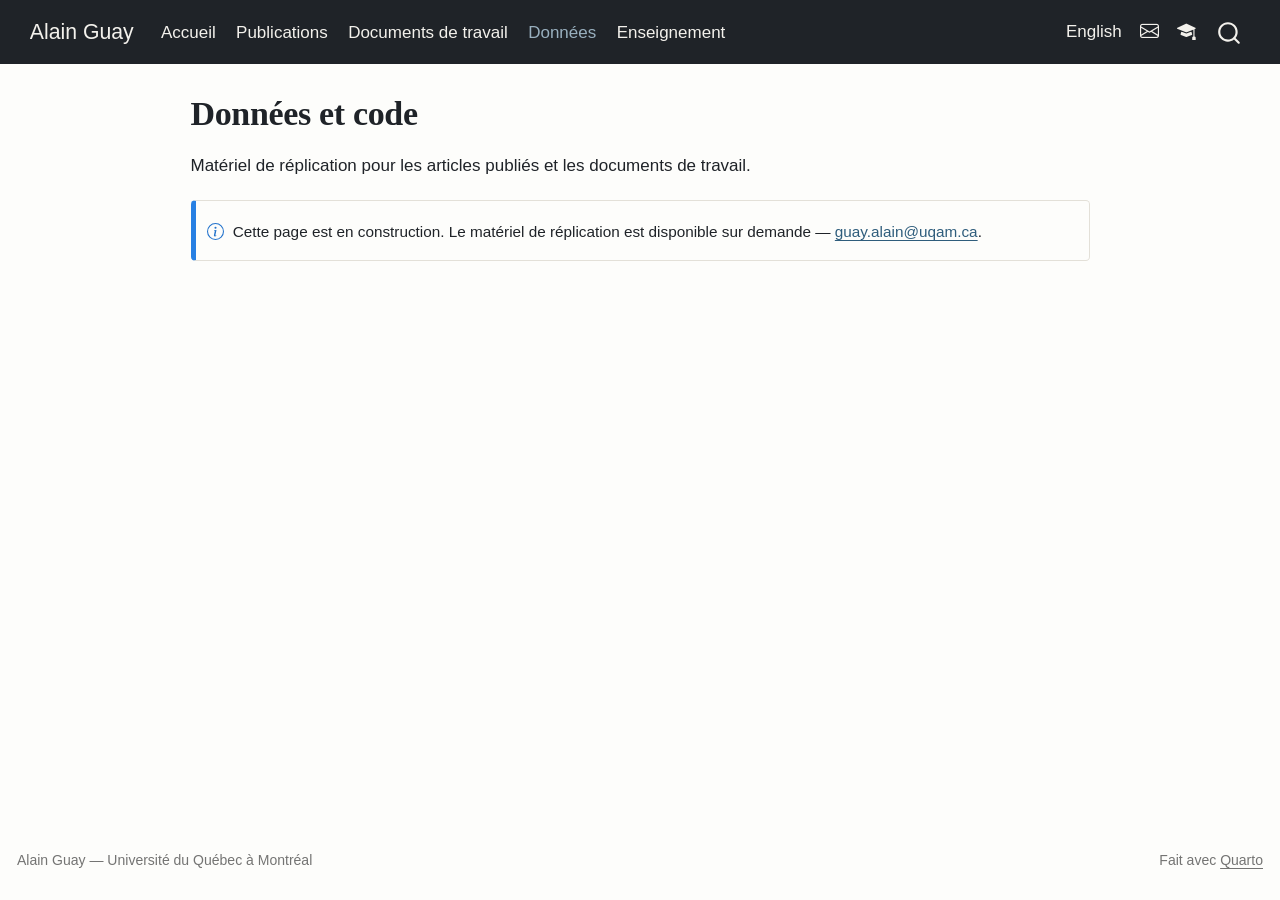
<file: fr/data.html>
<!DOCTYPE html>
<html xmlns="http://www.w3.org/1999/xhtml" lang="fr-CA" xml:lang="fr-CA"><head>

<meta charset="utf-8">
<meta name="generator" content="quarto-1.11.9">

<meta name="viewport" content="width=device-width, initial-scale=1.0, user-scalable=yes">

<meta name="description" content="Données et code de réplication accompagnant les articles publiés — Alain Guay, UQAM.">

<title>Données et code – Alain Guay</title>
<style>
/* Default styles provided by pandoc.
** See https://pandoc.org/MANUAL.html#variables-for-html for config info.
*/
span.smallcaps{font-variant: small-caps;}
div.columns{display: flex; gap: 1.5em;}
div.column{flex: auto;}
@media screen {
div.columns{gap: min(4vw, 1.5em);}
div.column{overflow-x: auto;}
}
div.hanging-indent{margin-left: 1.5em; text-indent: -1.5em;}
ul.task-list{list-style: none;}
ul.task-list li input[type="checkbox"] {
  width: 0.8em;
  margin: 0 0.8em 0.2em -1em; /* quarto-specific, see https://github.com/quarto-dev/quarto-cli/issues/4556 */ 
  vertical-align: middle;
}
</style>


<script src="../site_libs/quarto-nav/quarto-nav.js"></script>
<script src="../site_libs/quarto-nav/headroom.min.js"></script>
<script src="../site_libs/clipboard/clipboard.min.js"></script>
<script src="../site_libs/quarto-search/autocomplete.umd.js"></script>
<script src="../site_libs/quarto-search/fuse.min.js"></script>
<script src="../site_libs/quarto-search/quarto-search.js"></script>
<meta name="quarto:offset" content="../">
<script src="../site_libs/quarto-html/quarto.js" type="module"></script>
<script src="../site_libs/quarto-html/tabsets/tabsets.js" type="module"></script>
<script src="../site_libs/quarto-html/scrollable-regions/scrollable-regions.js" type="module"></script>
<script src="../site_libs/quarto-html/popper.min.js"></script>
<script src="../site_libs/quarto-html/tippy.umd.min.js"></script>
<script src="../site_libs/quarto-html/anchor.min.js"></script>
<link href="../site_libs/quarto-html/tippy.css" rel="stylesheet">
<link href="../site_libs/quarto-html/quarto-syntax-highlighting-63b5708e65d6cd79cd7618c58d0c21e7.css" rel="stylesheet" id="quarto-text-highlighting-styles">
<script src="../site_libs/bootstrap/bootstrap.min.js"></script>
<link href="../site_libs/bootstrap/bootstrap-icons.css" rel="stylesheet">
<link href="../site_libs/bootstrap/bootstrap-2d4688cafbdaf77ee67f89abc04a1952.min.css" rel="stylesheet" append-hash="true" id="quarto-bootstrap" data-mode="light">
<script id="quarto-search-options" type="application/json">{
  "location": "navbar",
  "copy-button": false,
  "collapse-after": 3,
  "panel-placement": "end",
  "type": "overlay",
  "limit": 50,
  "keyboard-shortcut": [
    "f",
    "/",
    "s"
  ],
  "show-item-context": false,
  "language": {
    "search-no-results-text": "Pas de résultats",
    "search-matching-documents-text": "documents trouvés",
    "search-copy-link-title": "Copier le lien vers la recherche",
    "search-hide-matches-text": "Cacher les correspondances additionnelles",
    "search-more-match-text": "correspondance de plus dans ce document",
    "search-more-matches-text": "correspondances de plus dans ce document",
    "search-clear-button-title": "Effacer",
    "search-text-placeholder": "",
    "search-detached-cancel-button-title": "Annuler",
    "search-submit-button-title": "Envoyer",
    "search-label": "Recherche"
  }
}</script>
<meta name="google-site-verification" content="aqki58po61c6EdJNmUEn2Dhq_YsLdl703e8ZTN3scGQ">


</head>

<body class="nav-fixed fullcontent quarto-light"><a id="quarto-skip-link" class="visually-hidden-focusable" href="#quarto-document-content">Aller au contenu principal</a>

<div id="quarto-search-results"></div>
  <header id="quarto-header" class="headroom fixed-top">
    <nav class="navbar navbar-expand-lg " data-bs-theme="dark" aria-label="Site web">
      <div class="navbar-container container-fluid">
      <div class="navbar-brand-container mx-auto">
    <a class="navbar-brand" href="../index.html">
    <span class="navbar-title">Alain Guay</span>
    </a>
  </div>
          <button class="navbar-toggler" type="button" data-bs-toggle="collapse" data-bs-target="#navbarCollapse" aria-controls="navbarCollapse" aria-expanded="false" aria-label="Basculer la navigation" onclick="if (window.quartoToggleHeadroom) { window.quartoToggleHeadroom(); }">
  <span class="navbar-toggler-icon"></span>
</button>
          <div class="collapse navbar-collapse" id="navbarCollapse">
            <ul class="navbar-nav navbar-nav-scroll me-auto">
  <li class="nav-item">
    <a class="nav-link" href="../fr/index.html"> 
<span class="menu-text">Accueil</span></a>
  </li>  
  <li class="nav-item">
    <a class="nav-link" href="../fr/publications.html"> 
<span class="menu-text">Publications</span></a>
  </li>  
  <li class="nav-item">
    <a class="nav-link" href="../fr/working-papers.html"> 
<span class="menu-text">Documents de travail</span></a>
  </li>  
  <li class="nav-item">
    <a class="nav-link active" href="../fr/data.html" aria-current="page"> 
<span class="menu-text">Données</span></a>
  </li>  
  <li class="nav-item">
    <a class="nav-link" href="../fr/teaching.html"> 
<span class="menu-text">Enseignement</span></a>
  </li>  
</ul>
            <ul class="navbar-nav navbar-nav-scroll ms-auto">
  <li class="nav-item">
    <a class="nav-link" href="../"> 
<span class="menu-text">English</span></a>
  </li>  
  <li class="nav-item compact">
    <a class="nav-link" href="mailto:guay.alain@uqam.ca"> <i class="bi bi-envelope" role="img" aria-label="Courriel">
</i> 
<span class="menu-text"></span></a>
  </li>  
  <li class="nav-item compact">
    <a class="nav-link" href="https://scholar.google.com/citations?user=Swf3sB4AAAAJ"> <i class="bi bi-mortarboard-fill" role="img" aria-label="Google Scholar">
</i> 
<span class="menu-text"></span></a>
  </li>  
</ul>
          </div> <!-- /navcollapse -->
            <div class="quarto-navbar-tools">
</div>
            <div id="quarto-search" class="" title="Recherche"></div>
      </div> <!-- /container-fluid -->
    </nav>
</header>
<!-- content -->
<div id="quarto-content" class="quarto-container page-columns page-rows-contents page-layout-article page-navbar">
<!-- sidebar -->
<!-- margin-sidebar -->
    
<!-- main -->
<main class="content" id="quarto-document-content" tabindex="-1">

<header id="title-block-header" class="quarto-title-block default">
<div class="quarto-title">
<h1 class="title">Données et code</h1>
</div>



<div class="quarto-title-meta">

    
  
    
  </div>
  


</header>


<p>Matériel de réplication pour les articles publiés et les documents de travail.</p>
<div class="callout callout-style-simple callout-note">
<div class="callout-body d-flex">
<div class="callout-icon-container">
<i class="callout-icon"></i>
</div>
<div class="callout-body-container">
<p>Cette page est en construction. Le matériel de réplication est disponible sur demande — <a href="mailto:guay.alain@uqam.ca">guay.alain@uqam.ca</a>.</p>
</div>
</div>
</div>



</main> <!-- /main -->
<script id="quarto-html-after-body" type="application/javascript">
  window.document.addEventListener("DOMContentLoaded", function (event) {
    const icon = "";
    const anchorJS = new window.AnchorJS();
    anchorJS.options = {
      placement: 'right',
      icon: icon
    };
    anchorJS.add('.anchored');
    const isCodeAnnotation = (el) => {
      for (const clz of el.classList) {
        if (clz.startsWith('code-annotation-')) {                     
          return true;
        }
      }
      return false;
    }
    const onCopySuccess = function(e) {
      // button target
      const button = e.trigger;
      // don't keep focus
      button.blur();
      // flash "checked"
      button.classList.add('code-copy-button-checked');
      var currentTitle = button.getAttribute("title");
      button.setAttribute("title", "Copié");
      let tooltip;
      if (window.bootstrap) {
        button.setAttribute("data-bs-toggle", "tooltip");
        button.setAttribute("data-bs-placement", "left");
        button.setAttribute("data-bs-title", "Copié");
        tooltip = new bootstrap.Tooltip(button, 
          { trigger: "manual", 
            customClass: "code-copy-button-tooltip",
            offset: [0, -8]});
        tooltip.show();    
      }
      setTimeout(function() {
        if (tooltip) {
          tooltip.hide();
          button.removeAttribute("data-bs-title");
          button.removeAttribute("data-bs-toggle");
          button.removeAttribute("data-bs-placement");
        }
        button.setAttribute("title", currentTitle);
        button.classList.remove('code-copy-button-checked');
      }, 1000);
      // clear code selection
      e.clearSelection();
    }
    const getTextToCopy = function(trigger) {
      const outerScaffold = trigger.parentElement.cloneNode(true);
      const codeEl = outerScaffold.querySelector('code');
      for (const childEl of codeEl.children) {
        if (isCodeAnnotation(childEl)) {
          childEl.remove();
        }
      }
      return codeEl.innerText;
    }
    const clipboard = new window.ClipboardJS('.code-copy-button:not([data-in-quarto-modal])', {
      text: getTextToCopy
    });
    clipboard.on('success', onCopySuccess);
    if (window.document.getElementById('quarto-embedded-source-code-modal')) {
      const clipboardModal = new window.ClipboardJS('.code-copy-button[data-in-quarto-modal]', {
        text: getTextToCopy,
        container: window.document.getElementById('quarto-embedded-source-code-modal')
      });
      clipboardModal.on('success', onCopySuccess);
    }
      var localhostRegex = new RegExp(/^(?:http|https):\/\/localhost\:?[0-9]*\//);
      var mailtoRegex = new RegExp(/^mailto:/);
        var filterRegex = new RegExp("https:\/\/alainguay\.github\.io");
      const newWindowLabel = "(opens in a new tab)";
      const newWindowNoteId = "quarto-ext-newwindow-label";
      // Links reference one hidden label through aria-describedby, so the
      // announcement never changes their accessible name.
      var describeNewWindow = (link) => {
        if (!window.document.getElementById(newWindowNoteId)) {
          var newWindowNote = window.document.createElement("span");
          newWindowNote.id = newWindowNoteId;
          newWindowNote.hidden = true;
          newWindowNote.textContent = newWindowLabel;
          window.document.body.appendChild(newWindowNote);
        }
        var describedBy = (link.getAttribute("aria-describedby") || "").split(/\s+/).filter(Boolean);
        if (!describedBy.includes(newWindowNoteId)) {
          describedBy.push(newWindowNoteId);
          link.setAttribute("aria-describedby", describedBy.join(" "));
        }
      }
      var isInternal = (href) => {
          return filterRegex.test(href) || localhostRegex.test(href) || mailtoRegex.test(href);
      }
      // Inspect non-navigation links and adorn them if external
      window.quartoDecorateExternalLinks = function (root) {
     var links = (root || window.document).querySelectorAll('a[href]:not(.nav-link):not(.navbar-brand):not(.toc-action):not(.sidebar-link):not(.sidebar-item-toggle):not(.pagination-link):not(.no-external):not([aria-hidden]):not(.dropdown-item):not(.quarto-navigation-tool):not(.about-link)');
      for (var i=0; i<links.length; i++) {
        const link = links[i];
        if (!isInternal(link.href)) {
          // undo the damage that might have been done by quarto-nav.js in the case of
          // links that we want to consider external
          if (link.dataset.originalHref !== undefined) {
            link.href = link.dataset.originalHref;
          }
            // target, if specified
            link.setAttribute("target", "_blank");
            if (link.getAttribute("rel") === null) {
              link.setAttribute("rel", "noopener");
            }
            describeNewWindow(link);
          if (!link.classList.contains('no-external-icon')) {
          }
        }
      }
      };
      window.quartoDecorateExternalLinks(window.document);
    // Esc closes the popup (WCAG 1.4.13) and focus leaving both trigger and
    // popup closes it (WCAG 2.4.11); tippy handles neither for interactive popups.
    const hideOnEscAndFocusOut = {
      name: 'hideOnEscAndFocusOut',
      defaultValue: true,
      fn(instance) {
        const dismiss = () => {
          // A show scheduled by the trigger delay would otherwise reopen it
          instance.clearDelayTimeouts();
          instance.hide();
        };
        const onKeyDown = (event) => {
          if (event.key !== 'Escape') {
            return;
          }
          // Keep Esc from also reaching page handlers (e.g. reveal.js overview),
          // except an open reveal.js slide menu, which Esc should close too.
          // The menu handles keys only when its keyboard option is on.
          const menuHandlesEsc = window.Reveal?.getPlugin?.('menu')?.isOpen() &&
            window.Reveal.getConfig().menu?.keyboard !== false;
          if (!menuHandlesEsc) {
            event.stopPropagation();
          }
          if (instance.popper.contains(window.document.activeElement)) {
            // Disabled while refocusing so the focus trigger does not reopen it
            instance.disable();
            instance.reference.focus();
            instance.enable();
          }
          dismiss();
        };
        const onFocusOut = (event) => {
          const target = event.relatedTarget;
          if (target && !instance.reference.contains(target) &&
              !instance.popper.contains(target)) {
            dismiss();
          }
        };
        // On the trigger too: a click trigger (code-annotations: select) has no
        // blur handling. Attached for the instance's lifetime so leaving the
        // trigger also cancels a show still pending on the trigger delay.
        instance.reference.addEventListener('focusout', onFocusOut);
        return {
          onShow() {
            window.document.addEventListener('keydown', onKeyDown, true);
            instance.popper.addEventListener('focusout', onFocusOut);
          },
          onHide() {
            window.document.removeEventListener('keydown', onKeyDown, true);
            instance.popper.removeEventListener('focusout', onFocusOut);
          },
          onDestroy() {
            instance.reference.removeEventListener('focusout', onFocusOut);
          },
        };
      },
    };
    function tippyHover(el, contentFn, onTriggerFn, onUntriggerFn) {
      const config = {
        allowHTML: true,
        maxWidth: 500,
        delay: 100,
        arrow: false,
        appendTo: function(el) {
            return el.parentElement;
        },
        interactive: true,
        interactiveBorder: 10,
        theme: 'quarto',
        placement: 'bottom-start',
        plugins: [hideOnEscAndFocusOut],
      };
      if (contentFn) {
        config.content = contentFn;
      }
      if (onTriggerFn) {
        config.onTrigger = onTriggerFn;
      }
      if (onUntriggerFn) {
        config.onUntrigger = onUntriggerFn;
      }
      window.tippy(el, config); 
    }
    const noterefs = window.document.querySelectorAll('a[role="doc-noteref"]');
    for (var i=0; i<noterefs.length; i++) {
      const ref = noterefs[i];
      tippyHover(ref, function() {
        // use id or data attribute instead here
        let href = ref.getAttribute('data-footnote-href') || ref.getAttribute('href');
        try { href = new URL(href).hash; } catch {}
        const id = href.replace(/^#\/?/, "");
        const note = window.document.getElementById(id);
        if (note) {
          return note.innerHTML;
        } else {
          return "";
        }
      });
    }
    const xrefs = window.document.querySelectorAll('a.quarto-xref');
    const processXRef = (id, note) => {
      // Strip column container classes
      const stripColumnClz = (el) => {
        el.classList.remove("page-full", "page-columns");
        if (el.children) {
          for (const child of el.children) {
            stripColumnClz(child);
          }
        }
      }
      stripColumnClz(note)
      if (id === null || id.startsWith('sec-')) {
        // Special case sections, only their first couple elements
        const container = document.createElement("div");
        if (note.children && note.children.length > 2) {
          container.appendChild(note.children[0].cloneNode(true));
          for (let i = 1; i < note.children.length; i++) {
            const child = note.children[i];
            if (child.tagName === "P" && child.innerText === "") {
              continue;
            } else {
              container.appendChild(child.cloneNode(true));
              break;
            }
          }
          if (window.Quarto?.typesetMath) {
            window.Quarto.typesetMath(container);
          }
          return container.innerHTML
        } else {
          if (window.Quarto?.typesetMath) {
            window.Quarto.typesetMath(note);
          }
          return note.innerHTML;
        }
      } else {
        // Remove any anchor links if they are present
        const anchorLink = note.querySelector('a.anchorjs-link');
        if (anchorLink) {
          anchorLink.remove();
        }
        if (window.Quarto?.typesetMath) {
          window.Quarto.typesetMath(note);
        }
        if (note.classList.contains("callout")) {
          return note.outerHTML;
        } else {
          return note.innerHTML;
        }
      }
    }
    for (var i=0; i<xrefs.length; i++) {
      const xref = xrefs[i];
      tippyHover(xref, undefined, function(instance) {
        instance.disable();
        let url = xref.getAttribute('href');
        let hash = undefined; 
        if (url.startsWith('#')) {
          hash = url;
        } else {
          try { hash = new URL(url).hash; } catch {}
        }
        if (hash) {
          const id = hash.replace(/^#\/?/, "");
          const note = window.document.getElementById(id);
          if (note !== null) {
            try {
              const html = processXRef(id, note.cloneNode(true));
              instance.setContent(html);
            } finally {
              instance.enable();
              instance.show();
            }
          } else {
            // See if we can fetch this
            fetch(url.split('#')[0])
            .then(res => res.text())
            .then(html => {
              const parser = new DOMParser();
              const htmlDoc = parser.parseFromString(html, "text/html");
              const note = htmlDoc.getElementById(id);
              if (note !== null) {
                const html = processXRef(id, note);
                instance.setContent(html);
              } 
            }).finally(() => {
              instance.enable();
              instance.show();
            });
          }
        } else {
          // See if we can fetch a full url (with no hash to target)
          // This is a special case and we should probably do some content thinning / targeting
          fetch(url)
          .then(res => res.text())
          .then(html => {
            const parser = new DOMParser();
            const htmlDoc = parser.parseFromString(html, "text/html");
            const note = htmlDoc.querySelector('main.content');
            if (note !== null) {
              // This should only happen for chapter cross references
              // (since there is no id in the URL)
              // remove the first header
              if (note.children.length > 0 && note.children[0].tagName === "HEADER") {
                note.children[0].remove();
              }
              const html = processXRef(null, note);
              instance.setContent(html);
            } 
          }).finally(() => {
            instance.enable();
            instance.show();
          });
        }
      }, function(instance) {
      });
    }
        let selectedAnnoteEl;
        const selectorForAnnotation = ( cell, annotation) => {
          let cellAttr = 'data-code-cell="' + cell + '"';
          let lineAttr = 'data-code-annotation="' +  annotation + '"';
          const selector = 'span[' + cellAttr + '][' + lineAttr + ']';
          return selector;
        }
        const selectCodeLines = (annoteEl) => {
          const doc = window.document;
          const targetCell = annoteEl.getAttribute("data-target-cell");
          const targetAnnotation = annoteEl.getAttribute("data-target-annotation");
          const annoteSpan = window.document.querySelector(selectorForAnnotation(targetCell, targetAnnotation));
          const lines = annoteSpan.getAttribute("data-code-lines").split(",");
          const lineIds = lines.map((line) => {
            return targetCell + "-" + line;
          })
          // Each band is positioned against its own containing block, which is
          // not the offsetParent of the lines, so place it from client rects.
          const placeBand = (band, firstEl, lastEl, codeBlock) => {
            const container = band.offsetParent;
            if (container === null) {
              return;
            }
            const containerRect = container.getBoundingClientRect();
            // Reveal.js scales slides with a transform, so convert client
            // pixels back to the CSS pixels of the container.
            const scale = containerRect.height / container.offsetHeight || 1;
            const firstRect = firstEl.getBoundingClientRect();
            const lastRect = lastEl.getBoundingClientRect();
            const top = (firstRect.top - containerRect.top) / scale - container.clientTop + container.scrollTop;
            const height = (lastRect.bottom - firstRect.top) / scale;
            band.style.top = top - 2 + "px";
            band.style.height = height + 4 + "px";
            if (codeBlock) {
              // Without the copy button wrapper, the containing block is wider
              // than the code block, so span the code block explicitly.
              const blockRect = codeBlock.getBoundingClientRect();
              band.style.left = (blockRect.left - containerRect.left) / scale - container.clientLeft + container.scrollLeft + "px";
              band.style.width = blockRect.width / scale + "px";
            }
          };
          if (lineIds.length > 0) {
            const el = window.document.getElementById(lineIds[0]);
            const lastEl = window.document.getElementById(lineIds[lineIds.length - 1]);
            const parent = el.parentElement.parentElement;
            // cook up a div (if necessary) and position it
            let div = window.document.getElementById("code-annotation-line-highlight");
            if (div === null) {
              div = window.document.createElement("div");
              div.setAttribute("id", "code-annotation-line-highlight");
              div.style.position = 'absolute';
              parent.appendChild(div);
            }
            placeBand(div, el, lastEl, parent.closest("div.sourceCode") || parent);
            let gutterDiv = window.document.getElementById("code-annotation-line-highlight-gutter");
            if (gutterDiv === null) {
              gutterDiv = window.document.createElement("div");
              gutterDiv.setAttribute("id", "code-annotation-line-highlight-gutter");
              gutterDiv.style.position = 'absolute';
              const codeCell = window.document.getElementById(targetCell);
              const gutter = codeCell.querySelector('.code-annotation-gutter');
              gutter.appendChild(gutterDiv);
            }
            placeBand(gutterDiv, el, lastEl);
            selectedAnnoteEl = annoteEl;
          }
        };
        const unselectCodeLines = () => {
          const elementsIds = ["code-annotation-line-highlight", "code-annotation-line-highlight-gutter"];
          elementsIds.forEach((elId) => {
            const div = window.document.getElementById(elId);
            if (div) {
              div.remove();
            }
          });
          selectedAnnoteEl = undefined;
        };
          // Handle positioning of the toggle
      window.addEventListener(
        "resize",
        throttle(() => {
          elRect = undefined;
          if (selectedAnnoteEl) {
            selectCodeLines(selectedAnnoteEl);
          }
        }, 10)
      );
      function throttle(fn, ms) {
      let throttle = false;
      let timer;
        return (...args) => {
          if(!throttle) { // first call gets through
              fn.apply(this, args);
              throttle = true;
          } else { // all the others get throttled
              if(timer) clearTimeout(timer); // cancel #2
              timer = setTimeout(() => {
                fn.apply(this, args);
                timer = throttle = false;
              }, ms);
          }
        };
      }
        // Attach click handler to the DT
        const annoteDls = window.document.querySelectorAll('dt[data-target-cell]');
        for (const annoteDlNode of annoteDls) {
          annoteDlNode.addEventListener('click', (event) => {
            const clickedEl = event.target;
            if (clickedEl !== selectedAnnoteEl) {
              unselectCodeLines();
              const activeEl = window.document.querySelector('dt[data-target-cell].code-annotation-active');
              if (activeEl) {
                activeEl.classList.remove('code-annotation-active');
              }
              selectCodeLines(clickedEl);
              clickedEl.classList.add('code-annotation-active');
            } else {
              // Unselect the line
              unselectCodeLines();
              clickedEl.classList.remove('code-annotation-active');
            }
          });
        }
    const findCites = (el) => {
      const parentEl = el.parentElement;
      if (parentEl) {
        const cites = parentEl.dataset.cites;
        if (cites) {
          return {
            el,
            cites: cites.split(' ')
          };
        } else {
          return findCites(el.parentElement)
        }
      } else {
        return undefined;
      }
    };
    var bibliorefs = window.document.querySelectorAll('a[role="doc-biblioref"]');
    for (var i=0; i<bibliorefs.length; i++) {
      const ref = bibliorefs[i];
      const citeInfo = findCites(ref);
      if (citeInfo) {
        tippyHover(citeInfo.el, function() {
          var popup = window.document.createElement('div');
          citeInfo.cites.forEach(function(cite) {
            var citeDiv = window.document.createElement('div');
            citeDiv.classList.add('hanging-indent');
            citeDiv.classList.add('csl-entry');
            var biblioDiv = window.document.getElementById('ref-' + cite);
            if (biblioDiv) {
              citeDiv.innerHTML = biblioDiv.innerHTML;
            }
            popup.appendChild(citeDiv);
          });
          return popup.innerHTML;
        });
      }
    }
  });
  </script>
  <script type="application/javascript">
  window.quartoScrollableRegionsLabels = {"code":"Code défilable","output":"Sortie défilable"};
  </script>
</div> <!-- /content -->
<footer class="footer">
  <div class="nav-footer">
    <div class="nav-footer-left">
<p>Alain Guay — Université du Québec à Montréal</p>
</div>   
    <div class="nav-footer-center">
      &nbsp;
    </div>
    <div class="nav-footer-right">
<p>Fait avec <a href="https://quarto.org">Quarto</a></p>
</div>
  </div>
</footer>




</body></html>
</file>
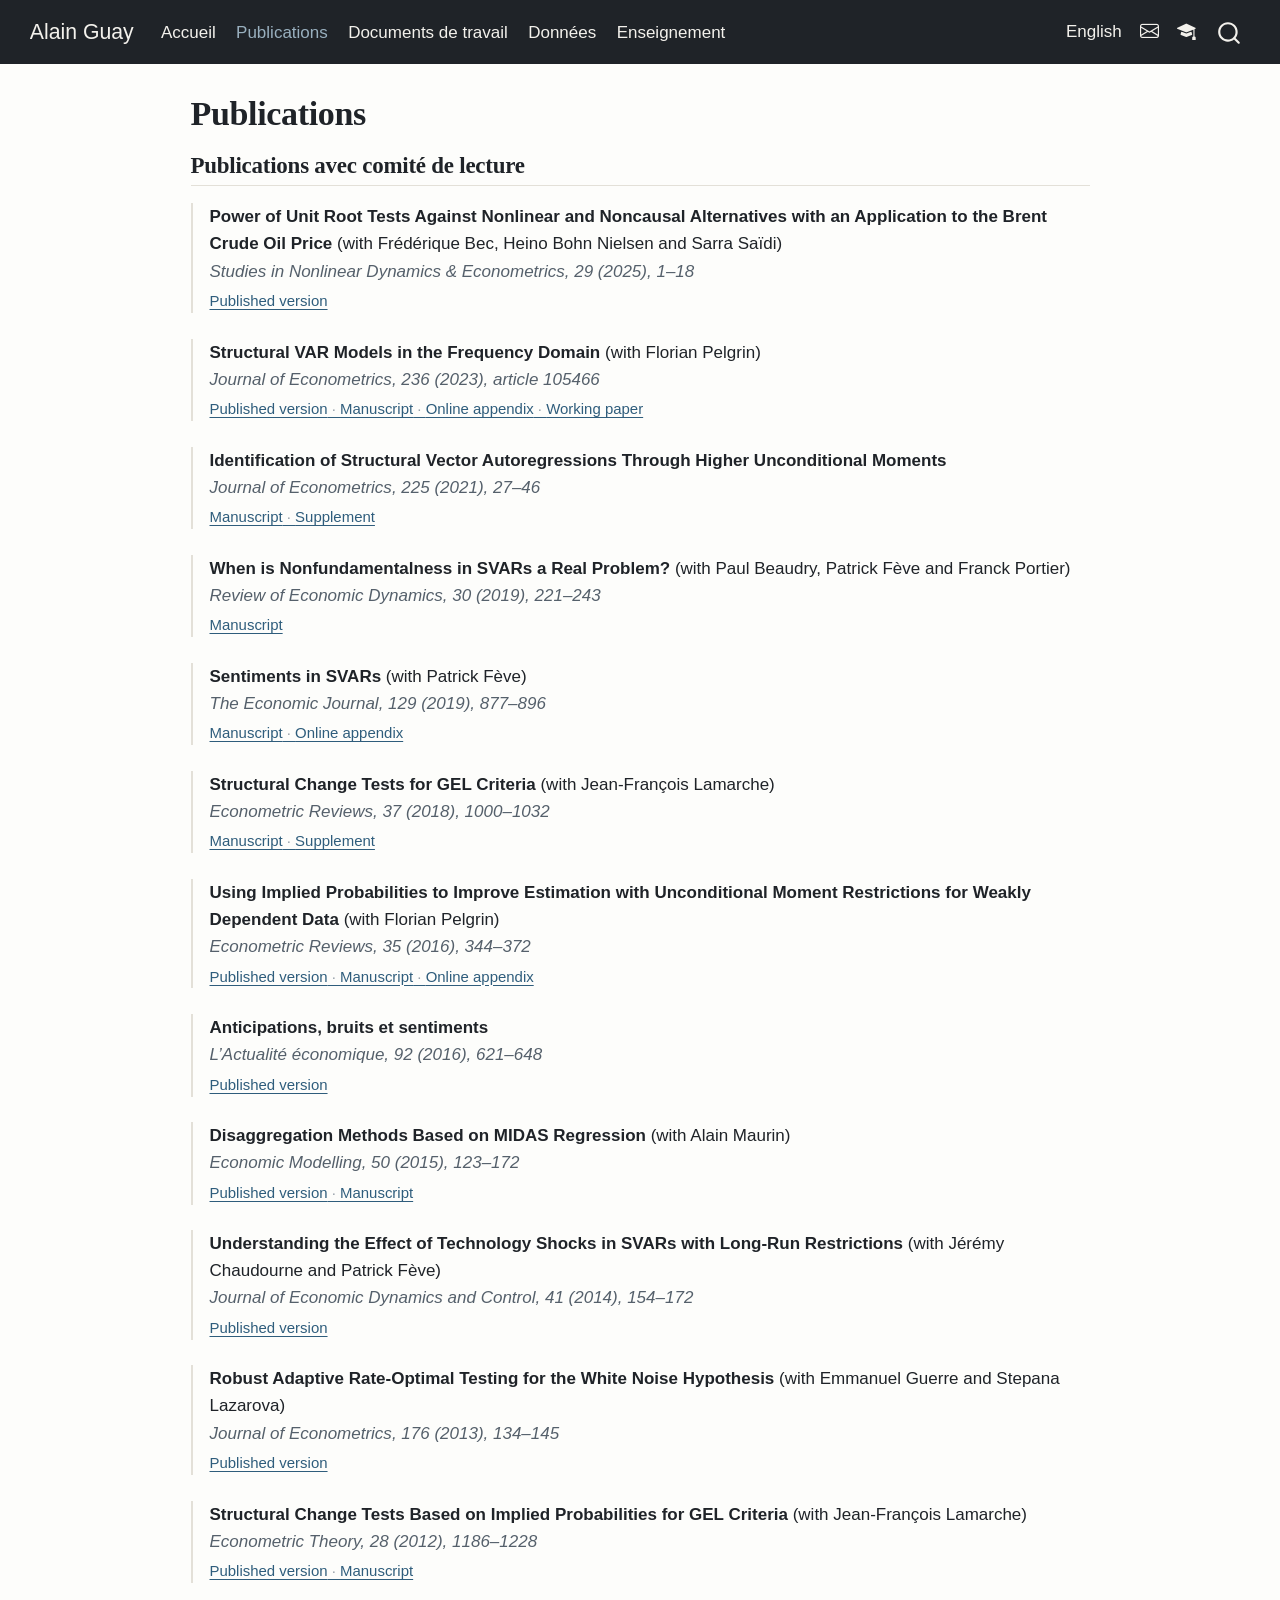
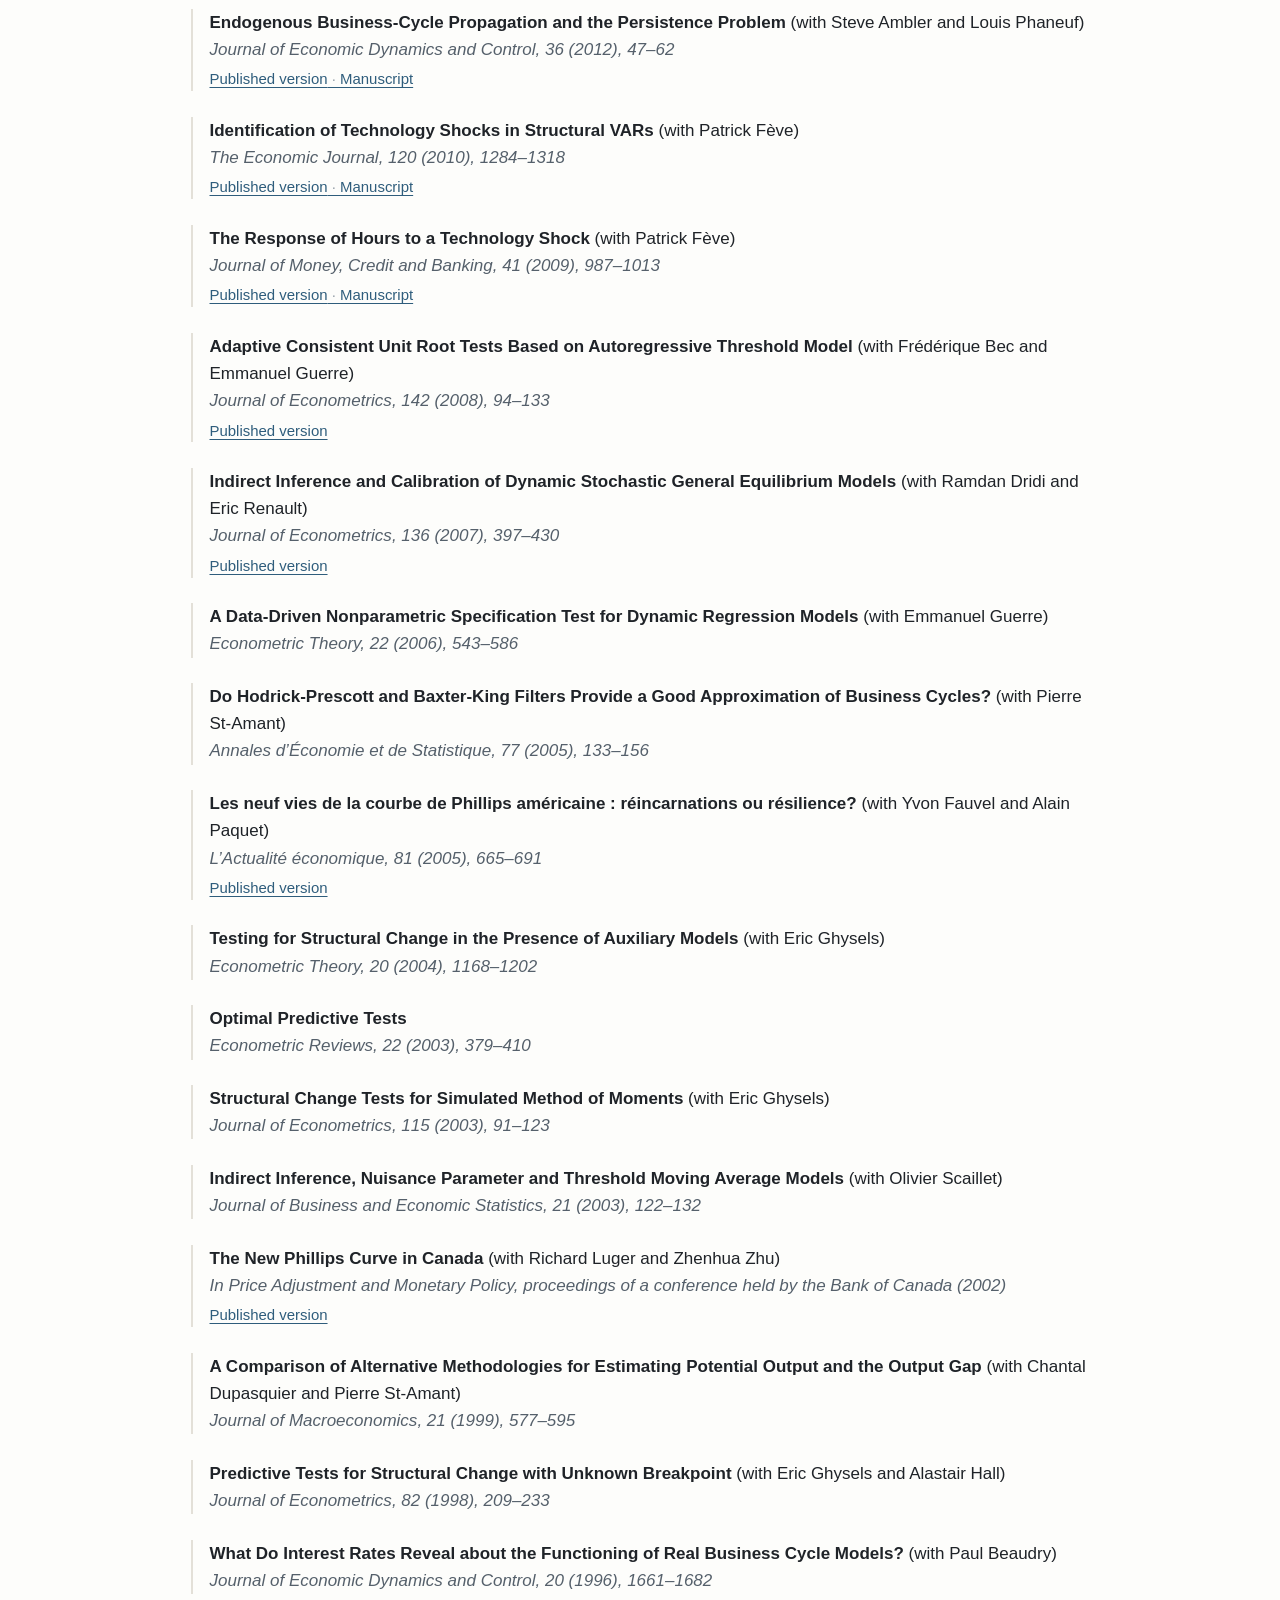
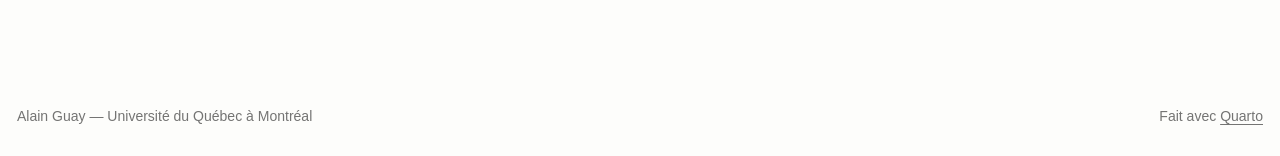
<file: fr/publications.html>
<!DOCTYPE html>
<html xmlns="http://www.w3.org/1999/xhtml" lang="fr-CA" xml:lang="fr-CA"><head>

<meta charset="utf-8">
<meta name="generator" content="quarto-1.11.9">

<meta name="viewport" content="width=device-width, initial-scale=1.0, user-scalable=yes">

<meta name="description" content="Publications arbitrées d’Alain Guay, UQAM — économétrie et macroéconomie.">

<title>Publications – Alain Guay</title>
<style>
/* Default styles provided by pandoc.
** See https://pandoc.org/MANUAL.html#variables-for-html for config info.
*/
span.smallcaps{font-variant: small-caps;}
div.columns{display: flex; gap: 1.5em;}
div.column{flex: auto;}
@media screen {
div.columns{gap: min(4vw, 1.5em);}
div.column{overflow-x: auto;}
}
div.hanging-indent{margin-left: 1.5em; text-indent: -1.5em;}
ul.task-list{list-style: none;}
ul.task-list li input[type="checkbox"] {
  width: 0.8em;
  margin: 0 0.8em 0.2em -1em; /* quarto-specific, see https://github.com/quarto-dev/quarto-cli/issues/4556 */ 
  vertical-align: middle;
}
</style>


<script src="../site_libs/quarto-nav/quarto-nav.js"></script>
<script src="../site_libs/quarto-nav/headroom.min.js"></script>
<script src="../site_libs/clipboard/clipboard.min.js"></script>
<script src="../site_libs/quarto-search/autocomplete.umd.js"></script>
<script src="../site_libs/quarto-search/fuse.min.js"></script>
<script src="../site_libs/quarto-search/quarto-search.js"></script>
<meta name="quarto:offset" content="../">
<script src="../site_libs/quarto-html/quarto.js" type="module"></script>
<script src="../site_libs/quarto-html/tabsets/tabsets.js" type="module"></script>
<script src="../site_libs/quarto-html/scrollable-regions/scrollable-regions.js" type="module"></script>
<script src="../site_libs/quarto-html/popper.min.js"></script>
<script src="../site_libs/quarto-html/tippy.umd.min.js"></script>
<script src="../site_libs/quarto-html/anchor.min.js"></script>
<link href="../site_libs/quarto-html/tippy.css" rel="stylesheet">
<link href="../site_libs/quarto-html/quarto-syntax-highlighting-63b5708e65d6cd79cd7618c58d0c21e7.css" rel="stylesheet" id="quarto-text-highlighting-styles">
<script src="../site_libs/bootstrap/bootstrap.min.js"></script>
<link href="../site_libs/bootstrap/bootstrap-icons.css" rel="stylesheet">
<link href="../site_libs/bootstrap/bootstrap-2d4688cafbdaf77ee67f89abc04a1952.min.css" rel="stylesheet" append-hash="true" id="quarto-bootstrap" data-mode="light">
<script id="quarto-search-options" type="application/json">{
  "location": "navbar",
  "copy-button": false,
  "collapse-after": 3,
  "panel-placement": "end",
  "type": "overlay",
  "limit": 50,
  "keyboard-shortcut": [
    "f",
    "/",
    "s"
  ],
  "show-item-context": false,
  "language": {
    "search-no-results-text": "Pas de résultats",
    "search-matching-documents-text": "documents trouvés",
    "search-copy-link-title": "Copier le lien vers la recherche",
    "search-hide-matches-text": "Cacher les correspondances additionnelles",
    "search-more-match-text": "correspondance de plus dans ce document",
    "search-more-matches-text": "correspondances de plus dans ce document",
    "search-clear-button-title": "Effacer",
    "search-text-placeholder": "",
    "search-detached-cancel-button-title": "Annuler",
    "search-submit-button-title": "Envoyer",
    "search-label": "Recherche"
  }
}</script>
<meta name="google-site-verification" content="aqki58po61c6EdJNmUEn2Dhq_YsLdl703e8ZTN3scGQ">


</head>

<body class="nav-fixed fullcontent quarto-light"><a id="quarto-skip-link" class="visually-hidden-focusable" href="#quarto-document-content">Aller au contenu principal</a>

<div id="quarto-search-results"></div>
  <header id="quarto-header" class="headroom fixed-top">
    <nav class="navbar navbar-expand-lg " data-bs-theme="dark" aria-label="Site web">
      <div class="navbar-container container-fluid">
      <div class="navbar-brand-container mx-auto">
    <a class="navbar-brand" href="../index.html">
    <span class="navbar-title">Alain Guay</span>
    </a>
  </div>
          <button class="navbar-toggler" type="button" data-bs-toggle="collapse" data-bs-target="#navbarCollapse" aria-controls="navbarCollapse" aria-expanded="false" aria-label="Basculer la navigation" onclick="if (window.quartoToggleHeadroom) { window.quartoToggleHeadroom(); }">
  <span class="navbar-toggler-icon"></span>
</button>
          <div class="collapse navbar-collapse" id="navbarCollapse">
            <ul class="navbar-nav navbar-nav-scroll me-auto">
  <li class="nav-item">
    <a class="nav-link" href="../fr/index.html"> 
<span class="menu-text">Accueil</span></a>
  </li>  
  <li class="nav-item">
    <a class="nav-link active" href="../fr/publications.html" aria-current="page"> 
<span class="menu-text">Publications</span></a>
  </li>  
  <li class="nav-item">
    <a class="nav-link" href="../fr/working-papers.html"> 
<span class="menu-text">Documents de travail</span></a>
  </li>  
  <li class="nav-item">
    <a class="nav-link" href="../fr/data.html"> 
<span class="menu-text">Données</span></a>
  </li>  
  <li class="nav-item">
    <a class="nav-link" href="../fr/teaching.html"> 
<span class="menu-text">Enseignement</span></a>
  </li>  
</ul>
            <ul class="navbar-nav navbar-nav-scroll ms-auto">
  <li class="nav-item">
    <a class="nav-link" href="../"> 
<span class="menu-text">English</span></a>
  </li>  
  <li class="nav-item compact">
    <a class="nav-link" href="mailto:guay.alain@uqam.ca"> <i class="bi bi-envelope" role="img" aria-label="Courriel">
</i> 
<span class="menu-text"></span></a>
  </li>  
  <li class="nav-item compact">
    <a class="nav-link" href="https://scholar.google.com/citations?user=Swf3sB4AAAAJ"> <i class="bi bi-mortarboard-fill" role="img" aria-label="Google Scholar">
</i> 
<span class="menu-text"></span></a>
  </li>  
</ul>
          </div> <!-- /navcollapse -->
            <div class="quarto-navbar-tools">
</div>
            <div id="quarto-search" class="" title="Recherche"></div>
      </div> <!-- /container-fluid -->
    </nav>
</header>
<!-- content -->
<div id="quarto-content" class="quarto-container page-columns page-rows-contents page-layout-article page-navbar">
<!-- sidebar -->
<!-- margin-sidebar -->
    
<!-- main -->
<main class="content" id="quarto-document-content" tabindex="-1">

<header id="title-block-header" class="quarto-title-block default">
<div class="quarto-title">
<h1 class="title">Publications</h1>
</div>



<div class="quarto-title-meta">

    
  
    
  </div>
  


</header>


<section id="publications-avec-comité-de-lecture" class="level2">
<h2 class="anchored" data-anchor-id="publications-avec-comité-de-lecture">Publications avec comité de lecture</h2>
<div class="pub-list">
<ul>
<li><p><span class="pub-title">Power of Unit Root Tests Against Nonlinear and Noncausal Alternatives with an Application to the Brent Crude Oil Price</span> (with Frédérique Bec, Heino Bohn Nielsen and Sarra Saïdi) <span class="pub-venue"><em>Studies in Nonlinear Dynamics &amp; Econometrics</em>, 29 (2025), 1–18</span> <span class="pub-links"><a href="https://doi.org/10.1515/snde-2022-0084">Published version</a></span></p></li>
<li><p><span class="pub-title">Structural VAR Models in the Frequency Domain</span> (with Florian Pelgrin) <span class="pub-venue"><em>Journal of Econometrics</em>, 236 (2023), article 105466</span> <span class="pub-links"><a href="https://www.sciencedirect.com/science/article/pii/S0304407623001604">Published version</a><a href="../files/svar-frequency-domain-ms.pdf">Manuscript</a><a href="../files/svar-frequency-domain-appendix.pdf">Online appendix</a><a href="../files/svar-frequency-domain-wp.pdf">Working paper</a></span></p></li>
<li><p><span class="pub-title">Identification of Structural Vector Autoregressions Through Higher Unconditional Moments</span> <span class="pub-venue"><em>Journal of Econometrics</em>, 225 (2021), 27–46</span> <span class="pub-links"><a href="../files/higher-moments-svar-ms.pdf">Manuscript</a><a href="../files/higher-moments-svar-supplement.pdf">Supplement</a></span></p></li>
<li><p><span class="pub-title">When is Nonfundamentalness in SVARs a Real Problem?</span> (with Paul Beaudry, Patrick Fève and Franck Portier) <span class="pub-venue"><em>Review of Economic Dynamics</em>, 30 (2019), 221–243</span> <span class="pub-links"><a href="../files/nonfundamentalness-svar-ms.pdf">Manuscript</a></span></p></li>
<li><p><span class="pub-title">Sentiments in SVARs</span> (with Patrick Fève) <span class="pub-venue"><em>The Economic Journal</em>, 129 (2019), 877–896</span> <span class="pub-links"><a href="../files/sentiments-svar-ms.pdf">Manuscript</a><a href="../files/sentiments-svar-appendix.pdf">Online appendix</a></span></p></li>
<li><p><span class="pub-title">Structural Change Tests for GEL Criteria</span> (with Jean-François Lamarche) <span class="pub-venue"><em>Econometric Reviews</em>, 37 (2018), 1000–1032</span> <span class="pub-links"><a href="../files/structural-change-gel-ms.pdf">Manuscript</a><a href="../files/structural-change-gel-supplement.pdf">Supplement</a></span></p></li>
<li><p><span class="pub-title">Using Implied Probabilities to Improve Estimation with Unconditional Moment Restrictions for Weakly Dependent Data</span> (with Florian Pelgrin) <span class="pub-venue"><em>Econometric Reviews</em>, 35 (2016), 344–372</span> <span class="pub-links"><a href="http://www.tandfonline.com/doi/full/10.1080/07474938.2014.966630">Published version</a><a href="../files/implied-probabilities-ms.pdf">Manuscript</a><a href="../files/implied-probabilities-appendix.pdf">Online appendix</a></span></p></li>
<li><p><span class="pub-title">Anticipations, bruits et sentiments</span> <span class="pub-venue"><em>L’Actualité économique</em>, 92 (2016), 621–648</span> <span class="pub-links"><a href="http://expertise.hec.ca/actualiteeconomique/wp-content/uploads/2017/06/92_4_2016_Guay_621_648.pdf">Published version</a></span></p></li>
<li><p><span class="pub-title">Disaggregation Methods Based on MIDAS Regression</span> (with Alain Maurin) <span class="pub-venue"><em>Economic Modelling</em>, 50 (2015), 123–172</span> <span class="pub-links"><a href="https://www.sciencedirect.com/science/article/pii/S0264999315001443">Published version</a><a href="../files/midas-disaggregation-ms.pdf">Manuscript</a></span></p></li>
<li><p><span class="pub-title">Understanding the Effect of Technology Shocks in SVARs with Long-Run Restrictions</span> (with Jérémy Chaudourne and Patrick Fève) <span class="pub-venue"><em>Journal of Economic Dynamics and Control</em>, 41 (2014), 154–172</span> <span class="pub-links"><a href="https://www.sciencedirect.com/science/article/pii/S0165188914000141">Published version</a></span></p></li>
<li><p><span class="pub-title">Robust Adaptive Rate-Optimal Testing for the White Noise Hypothesis</span> (with Emmanuel Guerre and Stepana Lazarova) <span class="pub-venue"><em>Journal of Econometrics</em>, 176 (2013), 134–145</span> <span class="pub-links"><a href="https://www.sciencedirect.com/science/article/pii/S0304407613001152">Published version</a></span></p></li>
<li><p><span class="pub-title">Structural Change Tests Based on Implied Probabilities for GEL Criteria</span> (with Jean-François Lamarche) <span class="pub-venue"><em>Econometric Theory</em>, 28 (2012), 1186–1228</span> <span class="pub-links"><a href="https://www.cambridge.org/core/journals/econometric-theory/article/structural-change-tests-based-on-implied-probabilities-for-gel-criteria/468CA65F1B34A5D6CF39F61235C50698">Published version</a><a href="../files/structural-change-implied-prob-ms.pdf">Manuscript</a></span></p></li>
<li><p><span class="pub-title">Endogenous Business-Cycle Propagation and the Persistence Problem</span> (with Steve Ambler and Louis Phaneuf) <span class="pub-venue"><em>Journal of Economic Dynamics and Control</em>, 36 (2012), 47–62</span> <span class="pub-links"><a href="https://www.sciencedirect.com/science/article/pii/S016518891100159X">Published version</a><a href="../files/business-cycle-propagation-ms.pdf">Manuscript</a></span></p></li>
<li><p><span class="pub-title">Identification of Technology Shocks in Structural VARs</span> (with Patrick Fève) <span class="pub-venue"><em>The Economic Journal</em>, 120 (2010), 1284–1318</span> <span class="pub-links"><a href="../files/technology-shocks-svar-published.pdf">Published version</a><a href="../files/technology-shocks-svar-ms.pdf">Manuscript</a></span></p></li>
<li><p><span class="pub-title">The Response of Hours to a Technology Shock</span> (with Patrick Fève) <span class="pub-venue"><em>Journal of Money, Credit and Banking</em>, 41 (2009), 987–1013</span> <span class="pub-links"><a href="../files/hours-technology-shock-published.pdf">Published version</a><a href="../files/hours-technology-shock-ms.pdf">Manuscript</a></span></p></li>
<li><p><span class="pub-title">Adaptive Consistent Unit Root Tests Based on Autoregressive Threshold Model</span> (with Frédérique Bec and Emmanuel Guerre) <span class="pub-venue"><em>Journal of Econometrics</em>, 142 (2008), 94–133</span> <span class="pub-links"><a href="../files/unit-root-threshold-published.pdf">Published version</a></span></p></li>
<li><p><span class="pub-title">Indirect Inference and Calibration of Dynamic Stochastic General Equilibrium Models</span> (with Ramdan Dridi and Eric Renault) <span class="pub-venue"><em>Journal of Econometrics</em>, 136 (2007), 397–430</span> <span class="pub-links"><a href="../files/indirect-inference-dsge-published.pdf">Published version</a></span></p></li>
<li><p><span class="pub-title">A Data-Driven Nonparametric Specification Test for Dynamic Regression Models</span> (with Emmanuel Guerre) <span class="pub-venue"><em>Econometric Theory</em>, 22 (2006), 543–586</span></p></li>
<li><p><span class="pub-title">Do Hodrick-Prescott and Baxter-King Filters Provide a Good Approximation of Business Cycles?</span> (with Pierre St-Amant) <span class="pub-venue"><em>Annales d’Économie et de Statistique</em>, 77 (2005), 133–156</span></p></li>
<li><p><span class="pub-title">Les neuf vies de la courbe de Phillips américaine : réincarnations ou résilience?</span> (with Yvon Fauvel and Alain Paquet) <span class="pub-venue"><em>L’Actualité économique</em>, 81 (2005), 665–691</span> <span class="pub-links"><a href="https://www.erudit.org/fr/revues/ae/2005-v81-n4-ae1614/014913ar/">Published version</a></span></p></li>
<li><p><span class="pub-title">Testing for Structural Change in the Presence of Auxiliary Models</span> (with Eric Ghysels) <span class="pub-venue"><em>Econometric Theory</em>, 20 (2004), 1168–1202</span></p></li>
<li><p><span class="pub-title">Optimal Predictive Tests</span> <span class="pub-venue"><em>Econometric Reviews</em>, 22 (2003), 379–410</span></p></li>
<li><p><span class="pub-title">Structural Change Tests for Simulated Method of Moments</span> (with Eric Ghysels) <span class="pub-venue"><em>Journal of Econometrics</em>, 115 (2003), 91–123</span></p></li>
<li><p><span class="pub-title">Indirect Inference, Nuisance Parameter and Threshold Moving Average Models</span> (with Olivier Scaillet) <span class="pub-venue"><em>Journal of Business and Economic Statistics</em>, 21 (2003), 122–132</span></p></li>
<li><p><span class="pub-title">The New Phillips Curve in Canada</span> (with Richard Luger and Zhenhua Zhu) <span class="pub-venue">In <em>Price Adjustment and Monetary Policy</em>, proceedings of a conference held by the Bank of Canada (2002)</span> <span class="pub-links"><a href="https://www.bankofcanada.ca/wp-content/uploads/2010/08/Guay_Luger_Zhu-final.pdf">Published version</a></span></p></li>
<li><p><span class="pub-title">A Comparison of Alternative Methodologies for Estimating Potential Output and the Output Gap</span> (with Chantal Dupasquier and Pierre St-Amant) <span class="pub-venue"><em>Journal of Macroeconomics</em>, 21 (1999), 577–595</span></p></li>
<li><p><span class="pub-title">Predictive Tests for Structural Change with Unknown Breakpoint</span> (with Eric Ghysels and Alastair Hall) <span class="pub-venue"><em>Journal of Econometrics</em>, 82 (1998), 209–233</span></p></li>
<li><p><span class="pub-title">What Do Interest Rates Reveal about the Functioning of Real Business Cycle Models?</span> (with Paul Beaudry) <span class="pub-venue"><em>Journal of Economic Dynamics and Control</em>, 20 (1996), 1661–1682</span></p></li>
</ul>
</div>


</section>

</main> <!-- /main -->
<script id="quarto-html-after-body" type="application/javascript">
  window.document.addEventListener("DOMContentLoaded", function (event) {
    const icon = "";
    const anchorJS = new window.AnchorJS();
    anchorJS.options = {
      placement: 'right',
      icon: icon
    };
    anchorJS.add('.anchored');
    const isCodeAnnotation = (el) => {
      for (const clz of el.classList) {
        if (clz.startsWith('code-annotation-')) {                     
          return true;
        }
      }
      return false;
    }
    const onCopySuccess = function(e) {
      // button target
      const button = e.trigger;
      // don't keep focus
      button.blur();
      // flash "checked"
      button.classList.add('code-copy-button-checked');
      var currentTitle = button.getAttribute("title");
      button.setAttribute("title", "Copié");
      let tooltip;
      if (window.bootstrap) {
        button.setAttribute("data-bs-toggle", "tooltip");
        button.setAttribute("data-bs-placement", "left");
        button.setAttribute("data-bs-title", "Copié");
        tooltip = new bootstrap.Tooltip(button, 
          { trigger: "manual", 
            customClass: "code-copy-button-tooltip",
            offset: [0, -8]});
        tooltip.show();    
      }
      setTimeout(function() {
        if (tooltip) {
          tooltip.hide();
          button.removeAttribute("data-bs-title");
          button.removeAttribute("data-bs-toggle");
          button.removeAttribute("data-bs-placement");
        }
        button.setAttribute("title", currentTitle);
        button.classList.remove('code-copy-button-checked');
      }, 1000);
      // clear code selection
      e.clearSelection();
    }
    const getTextToCopy = function(trigger) {
      const outerScaffold = trigger.parentElement.cloneNode(true);
      const codeEl = outerScaffold.querySelector('code');
      for (const childEl of codeEl.children) {
        if (isCodeAnnotation(childEl)) {
          childEl.remove();
        }
      }
      return codeEl.innerText;
    }
    const clipboard = new window.ClipboardJS('.code-copy-button:not([data-in-quarto-modal])', {
      text: getTextToCopy
    });
    clipboard.on('success', onCopySuccess);
    if (window.document.getElementById('quarto-embedded-source-code-modal')) {
      const clipboardModal = new window.ClipboardJS('.code-copy-button[data-in-quarto-modal]', {
        text: getTextToCopy,
        container: window.document.getElementById('quarto-embedded-source-code-modal')
      });
      clipboardModal.on('success', onCopySuccess);
    }
      var localhostRegex = new RegExp(/^(?:http|https):\/\/localhost\:?[0-9]*\//);
      var mailtoRegex = new RegExp(/^mailto:/);
        var filterRegex = new RegExp("https:\/\/alainguay\.github\.io");
      const newWindowLabel = "(opens in a new tab)";
      const newWindowNoteId = "quarto-ext-newwindow-label";
      // Links reference one hidden label through aria-describedby, so the
      // announcement never changes their accessible name.
      var describeNewWindow = (link) => {
        if (!window.document.getElementById(newWindowNoteId)) {
          var newWindowNote = window.document.createElement("span");
          newWindowNote.id = newWindowNoteId;
          newWindowNote.hidden = true;
          newWindowNote.textContent = newWindowLabel;
          window.document.body.appendChild(newWindowNote);
        }
        var describedBy = (link.getAttribute("aria-describedby") || "").split(/\s+/).filter(Boolean);
        if (!describedBy.includes(newWindowNoteId)) {
          describedBy.push(newWindowNoteId);
          link.setAttribute("aria-describedby", describedBy.join(" "));
        }
      }
      var isInternal = (href) => {
          return filterRegex.test(href) || localhostRegex.test(href) || mailtoRegex.test(href);
      }
      // Inspect non-navigation links and adorn them if external
      window.quartoDecorateExternalLinks = function (root) {
     var links = (root || window.document).querySelectorAll('a[href]:not(.nav-link):not(.navbar-brand):not(.toc-action):not(.sidebar-link):not(.sidebar-item-toggle):not(.pagination-link):not(.no-external):not([aria-hidden]):not(.dropdown-item):not(.quarto-navigation-tool):not(.about-link)');
      for (var i=0; i<links.length; i++) {
        const link = links[i];
        if (!isInternal(link.href)) {
          // undo the damage that might have been done by quarto-nav.js in the case of
          // links that we want to consider external
          if (link.dataset.originalHref !== undefined) {
            link.href = link.dataset.originalHref;
          }
            // target, if specified
            link.setAttribute("target", "_blank");
            if (link.getAttribute("rel") === null) {
              link.setAttribute("rel", "noopener");
            }
            describeNewWindow(link);
          if (!link.classList.contains('no-external-icon')) {
          }
        }
      }
      };
      window.quartoDecorateExternalLinks(window.document);
    // Esc closes the popup (WCAG 1.4.13) and focus leaving both trigger and
    // popup closes it (WCAG 2.4.11); tippy handles neither for interactive popups.
    const hideOnEscAndFocusOut = {
      name: 'hideOnEscAndFocusOut',
      defaultValue: true,
      fn(instance) {
        const dismiss = () => {
          // A show scheduled by the trigger delay would otherwise reopen it
          instance.clearDelayTimeouts();
          instance.hide();
        };
        const onKeyDown = (event) => {
          if (event.key !== 'Escape') {
            return;
          }
          // Keep Esc from also reaching page handlers (e.g. reveal.js overview),
          // except an open reveal.js slide menu, which Esc should close too.
          // The menu handles keys only when its keyboard option is on.
          const menuHandlesEsc = window.Reveal?.getPlugin?.('menu')?.isOpen() &&
            window.Reveal.getConfig().menu?.keyboard !== false;
          if (!menuHandlesEsc) {
            event.stopPropagation();
          }
          if (instance.popper.contains(window.document.activeElement)) {
            // Disabled while refocusing so the focus trigger does not reopen it
            instance.disable();
            instance.reference.focus();
            instance.enable();
          }
          dismiss();
        };
        const onFocusOut = (event) => {
          const target = event.relatedTarget;
          if (target && !instance.reference.contains(target) &&
              !instance.popper.contains(target)) {
            dismiss();
          }
        };
        // On the trigger too: a click trigger (code-annotations: select) has no
        // blur handling. Attached for the instance's lifetime so leaving the
        // trigger also cancels a show still pending on the trigger delay.
        instance.reference.addEventListener('focusout', onFocusOut);
        return {
          onShow() {
            window.document.addEventListener('keydown', onKeyDown, true);
            instance.popper.addEventListener('focusout', onFocusOut);
          },
          onHide() {
            window.document.removeEventListener('keydown', onKeyDown, true);
            instance.popper.removeEventListener('focusout', onFocusOut);
          },
          onDestroy() {
            instance.reference.removeEventListener('focusout', onFocusOut);
          },
        };
      },
    };
    function tippyHover(el, contentFn, onTriggerFn, onUntriggerFn) {
      const config = {
        allowHTML: true,
        maxWidth: 500,
        delay: 100,
        arrow: false,
        appendTo: function(el) {
            return el.parentElement;
        },
        interactive: true,
        interactiveBorder: 10,
        theme: 'quarto',
        placement: 'bottom-start',
        plugins: [hideOnEscAndFocusOut],
      };
      if (contentFn) {
        config.content = contentFn;
      }
      if (onTriggerFn) {
        config.onTrigger = onTriggerFn;
      }
      if (onUntriggerFn) {
        config.onUntrigger = onUntriggerFn;
      }
      window.tippy(el, config); 
    }
    const noterefs = window.document.querySelectorAll('a[role="doc-noteref"]');
    for (var i=0; i<noterefs.length; i++) {
      const ref = noterefs[i];
      tippyHover(ref, function() {
        // use id or data attribute instead here
        let href = ref.getAttribute('data-footnote-href') || ref.getAttribute('href');
        try { href = new URL(href).hash; } catch {}
        const id = href.replace(/^#\/?/, "");
        const note = window.document.getElementById(id);
        if (note) {
          return note.innerHTML;
        } else {
          return "";
        }
      });
    }
    const xrefs = window.document.querySelectorAll('a.quarto-xref');
    const processXRef = (id, note) => {
      // Strip column container classes
      const stripColumnClz = (el) => {
        el.classList.remove("page-full", "page-columns");
        if (el.children) {
          for (const child of el.children) {
            stripColumnClz(child);
          }
        }
      }
      stripColumnClz(note)
      if (id === null || id.startsWith('sec-')) {
        // Special case sections, only their first couple elements
        const container = document.createElement("div");
        if (note.children && note.children.length > 2) {
          container.appendChild(note.children[0].cloneNode(true));
          for (let i = 1; i < note.children.length; i++) {
            const child = note.children[i];
            if (child.tagName === "P" && child.innerText === "") {
              continue;
            } else {
              container.appendChild(child.cloneNode(true));
              break;
            }
          }
          if (window.Quarto?.typesetMath) {
            window.Quarto.typesetMath(container);
          }
          return container.innerHTML
        } else {
          if (window.Quarto?.typesetMath) {
            window.Quarto.typesetMath(note);
          }
          return note.innerHTML;
        }
      } else {
        // Remove any anchor links if they are present
        const anchorLink = note.querySelector('a.anchorjs-link');
        if (anchorLink) {
          anchorLink.remove();
        }
        if (window.Quarto?.typesetMath) {
          window.Quarto.typesetMath(note);
        }
        if (note.classList.contains("callout")) {
          return note.outerHTML;
        } else {
          return note.innerHTML;
        }
      }
    }
    for (var i=0; i<xrefs.length; i++) {
      const xref = xrefs[i];
      tippyHover(xref, undefined, function(instance) {
        instance.disable();
        let url = xref.getAttribute('href');
        let hash = undefined; 
        if (url.startsWith('#')) {
          hash = url;
        } else {
          try { hash = new URL(url).hash; } catch {}
        }
        if (hash) {
          const id = hash.replace(/^#\/?/, "");
          const note = window.document.getElementById(id);
          if (note !== null) {
            try {
              const html = processXRef(id, note.cloneNode(true));
              instance.setContent(html);
            } finally {
              instance.enable();
              instance.show();
            }
          } else {
            // See if we can fetch this
            fetch(url.split('#')[0])
            .then(res => res.text())
            .then(html => {
              const parser = new DOMParser();
              const htmlDoc = parser.parseFromString(html, "text/html");
              const note = htmlDoc.getElementById(id);
              if (note !== null) {
                const html = processXRef(id, note);
                instance.setContent(html);
              } 
            }).finally(() => {
              instance.enable();
              instance.show();
            });
          }
        } else {
          // See if we can fetch a full url (with no hash to target)
          // This is a special case and we should probably do some content thinning / targeting
          fetch(url)
          .then(res => res.text())
          .then(html => {
            const parser = new DOMParser();
            const htmlDoc = parser.parseFromString(html, "text/html");
            const note = htmlDoc.querySelector('main.content');
            if (note !== null) {
              // This should only happen for chapter cross references
              // (since there is no id in the URL)
              // remove the first header
              if (note.children.length > 0 && note.children[0].tagName === "HEADER") {
                note.children[0].remove();
              }
              const html = processXRef(null, note);
              instance.setContent(html);
            } 
          }).finally(() => {
            instance.enable();
            instance.show();
          });
        }
      }, function(instance) {
      });
    }
        let selectedAnnoteEl;
        const selectorForAnnotation = ( cell, annotation) => {
          let cellAttr = 'data-code-cell="' + cell + '"';
          let lineAttr = 'data-code-annotation="' +  annotation + '"';
          const selector = 'span[' + cellAttr + '][' + lineAttr + ']';
          return selector;
        }
        const selectCodeLines = (annoteEl) => {
          const doc = window.document;
          const targetCell = annoteEl.getAttribute("data-target-cell");
          const targetAnnotation = annoteEl.getAttribute("data-target-annotation");
          const annoteSpan = window.document.querySelector(selectorForAnnotation(targetCell, targetAnnotation));
          const lines = annoteSpan.getAttribute("data-code-lines").split(",");
          const lineIds = lines.map((line) => {
            return targetCell + "-" + line;
          })
          // Each band is positioned against its own containing block, which is
          // not the offsetParent of the lines, so place it from client rects.
          const placeBand = (band, firstEl, lastEl, codeBlock) => {
            const container = band.offsetParent;
            if (container === null) {
              return;
            }
            const containerRect = container.getBoundingClientRect();
            // Reveal.js scales slides with a transform, so convert client
            // pixels back to the CSS pixels of the container.
            const scale = containerRect.height / container.offsetHeight || 1;
            const firstRect = firstEl.getBoundingClientRect();
            const lastRect = lastEl.getBoundingClientRect();
            const top = (firstRect.top - containerRect.top) / scale - container.clientTop + container.scrollTop;
            const height = (lastRect.bottom - firstRect.top) / scale;
            band.style.top = top - 2 + "px";
            band.style.height = height + 4 + "px";
            if (codeBlock) {
              // Without the copy button wrapper, the containing block is wider
              // than the code block, so span the code block explicitly.
              const blockRect = codeBlock.getBoundingClientRect();
              band.style.left = (blockRect.left - containerRect.left) / scale - container.clientLeft + container.scrollLeft + "px";
              band.style.width = blockRect.width / scale + "px";
            }
          };
          if (lineIds.length > 0) {
            const el = window.document.getElementById(lineIds[0]);
            const lastEl = window.document.getElementById(lineIds[lineIds.length - 1]);
            const parent = el.parentElement.parentElement;
            // cook up a div (if necessary) and position it
            let div = window.document.getElementById("code-annotation-line-highlight");
            if (div === null) {
              div = window.document.createElement("div");
              div.setAttribute("id", "code-annotation-line-highlight");
              div.style.position = 'absolute';
              parent.appendChild(div);
            }
            placeBand(div, el, lastEl, parent.closest("div.sourceCode") || parent);
            let gutterDiv = window.document.getElementById("code-annotation-line-highlight-gutter");
            if (gutterDiv === null) {
              gutterDiv = window.document.createElement("div");
              gutterDiv.setAttribute("id", "code-annotation-line-highlight-gutter");
              gutterDiv.style.position = 'absolute';
              const codeCell = window.document.getElementById(targetCell);
              const gutter = codeCell.querySelector('.code-annotation-gutter');
              gutter.appendChild(gutterDiv);
            }
            placeBand(gutterDiv, el, lastEl);
            selectedAnnoteEl = annoteEl;
          }
        };
        const unselectCodeLines = () => {
          const elementsIds = ["code-annotation-line-highlight", "code-annotation-line-highlight-gutter"];
          elementsIds.forEach((elId) => {
            const div = window.document.getElementById(elId);
            if (div) {
              div.remove();
            }
          });
          selectedAnnoteEl = undefined;
        };
          // Handle positioning of the toggle
      window.addEventListener(
        "resize",
        throttle(() => {
          elRect = undefined;
          if (selectedAnnoteEl) {
            selectCodeLines(selectedAnnoteEl);
          }
        }, 10)
      );
      function throttle(fn, ms) {
      let throttle = false;
      let timer;
        return (...args) => {
          if(!throttle) { // first call gets through
              fn.apply(this, args);
              throttle = true;
          } else { // all the others get throttled
              if(timer) clearTimeout(timer); // cancel #2
              timer = setTimeout(() => {
                fn.apply(this, args);
                timer = throttle = false;
              }, ms);
          }
        };
      }
        // Attach click handler to the DT
        const annoteDls = window.document.querySelectorAll('dt[data-target-cell]');
        for (const annoteDlNode of annoteDls) {
          annoteDlNode.addEventListener('click', (event) => {
            const clickedEl = event.target;
            if (clickedEl !== selectedAnnoteEl) {
              unselectCodeLines();
              const activeEl = window.document.querySelector('dt[data-target-cell].code-annotation-active');
              if (activeEl) {
                activeEl.classList.remove('code-annotation-active');
              }
              selectCodeLines(clickedEl);
              clickedEl.classList.add('code-annotation-active');
            } else {
              // Unselect the line
              unselectCodeLines();
              clickedEl.classList.remove('code-annotation-active');
            }
          });
        }
    const findCites = (el) => {
      const parentEl = el.parentElement;
      if (parentEl) {
        const cites = parentEl.dataset.cites;
        if (cites) {
          return {
            el,
            cites: cites.split(' ')
          };
        } else {
          return findCites(el.parentElement)
        }
      } else {
        return undefined;
      }
    };
    var bibliorefs = window.document.querySelectorAll('a[role="doc-biblioref"]');
    for (var i=0; i<bibliorefs.length; i++) {
      const ref = bibliorefs[i];
      const citeInfo = findCites(ref);
      if (citeInfo) {
        tippyHover(citeInfo.el, function() {
          var popup = window.document.createElement('div');
          citeInfo.cites.forEach(function(cite) {
            var citeDiv = window.document.createElement('div');
            citeDiv.classList.add('hanging-indent');
            citeDiv.classList.add('csl-entry');
            var biblioDiv = window.document.getElementById('ref-' + cite);
            if (biblioDiv) {
              citeDiv.innerHTML = biblioDiv.innerHTML;
            }
            popup.appendChild(citeDiv);
          });
          return popup.innerHTML;
        });
      }
    }
  });
  </script>
  <script type="application/javascript">
  window.quartoScrollableRegionsLabels = {"code":"Code défilable","output":"Sortie défilable"};
  </script>
</div> <!-- /content -->
<footer class="footer">
  <div class="nav-footer">
    <div class="nav-footer-left">
<p>Alain Guay — Université du Québec à Montréal</p>
</div>   
    <div class="nav-footer-center">
      &nbsp;
    </div>
    <div class="nav-footer-right">
<p>Fait avec <a href="https://quarto.org">Quarto</a></p>
</div>
  </div>
</footer>




</body></html>
</file>
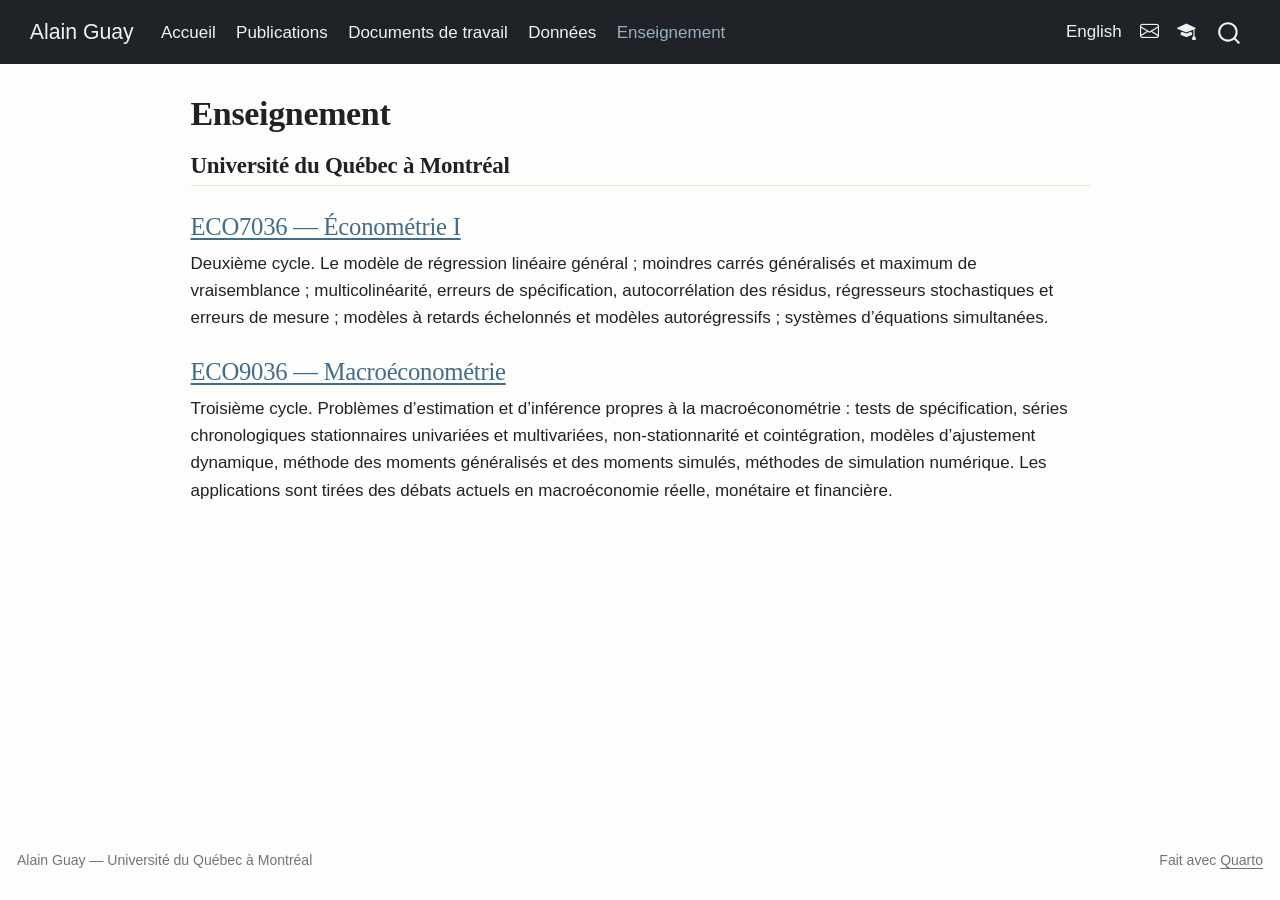
<file: fr/teaching.html>
<!DOCTYPE html>
<html xmlns="http://www.w3.org/1999/xhtml" lang="fr-CA" xml:lang="fr-CA"><head>

<meta charset="utf-8">
<meta name="generator" content="quarto-1.11.9">

<meta name="viewport" content="width=device-width, initial-scale=1.0, user-scalable=yes">

<meta name="description" content="Cours d’économétrie et de macroéconométrie aux cycles supérieurs à l’UQAM — Alain Guay.">

<title>Enseignement – Alain Guay</title>
<style>
/* Default styles provided by pandoc.
** See https://pandoc.org/MANUAL.html#variables-for-html for config info.
*/
span.smallcaps{font-variant: small-caps;}
div.columns{display: flex; gap: 1.5em;}
div.column{flex: auto;}
@media screen {
div.columns{gap: min(4vw, 1.5em);}
div.column{overflow-x: auto;}
}
div.hanging-indent{margin-left: 1.5em; text-indent: -1.5em;}
ul.task-list{list-style: none;}
ul.task-list li input[type="checkbox"] {
  width: 0.8em;
  margin: 0 0.8em 0.2em -1em; /* quarto-specific, see https://github.com/quarto-dev/quarto-cli/issues/4556 */ 
  vertical-align: middle;
}
</style>


<script src="../site_libs/quarto-nav/quarto-nav.js"></script>
<script src="../site_libs/quarto-nav/headroom.min.js"></script>
<script src="../site_libs/clipboard/clipboard.min.js"></script>
<script src="../site_libs/quarto-search/autocomplete.umd.js"></script>
<script src="../site_libs/quarto-search/fuse.min.js"></script>
<script src="../site_libs/quarto-search/quarto-search.js"></script>
<meta name="quarto:offset" content="../">
<script src="../site_libs/quarto-html/quarto.js" type="module"></script>
<script src="../site_libs/quarto-html/tabsets/tabsets.js" type="module"></script>
<script src="../site_libs/quarto-html/scrollable-regions/scrollable-regions.js" type="module"></script>
<script src="../site_libs/quarto-html/popper.min.js"></script>
<script src="../site_libs/quarto-html/tippy.umd.min.js"></script>
<script src="../site_libs/quarto-html/anchor.min.js"></script>
<link href="../site_libs/quarto-html/tippy.css" rel="stylesheet">
<link href="../site_libs/quarto-html/quarto-syntax-highlighting-63b5708e65d6cd79cd7618c58d0c21e7.css" rel="stylesheet" id="quarto-text-highlighting-styles">
<script src="../site_libs/bootstrap/bootstrap.min.js"></script>
<link href="../site_libs/bootstrap/bootstrap-icons.css" rel="stylesheet">
<link href="../site_libs/bootstrap/bootstrap-2d4688cafbdaf77ee67f89abc04a1952.min.css" rel="stylesheet" append-hash="true" id="quarto-bootstrap" data-mode="light">
<script id="quarto-search-options" type="application/json">{
  "location": "navbar",
  "copy-button": false,
  "collapse-after": 3,
  "panel-placement": "end",
  "type": "overlay",
  "limit": 50,
  "keyboard-shortcut": [
    "f",
    "/",
    "s"
  ],
  "show-item-context": false,
  "language": {
    "search-no-results-text": "Pas de résultats",
    "search-matching-documents-text": "documents trouvés",
    "search-copy-link-title": "Copier le lien vers la recherche",
    "search-hide-matches-text": "Cacher les correspondances additionnelles",
    "search-more-match-text": "correspondance de plus dans ce document",
    "search-more-matches-text": "correspondances de plus dans ce document",
    "search-clear-button-title": "Effacer",
    "search-text-placeholder": "",
    "search-detached-cancel-button-title": "Annuler",
    "search-submit-button-title": "Envoyer",
    "search-label": "Recherche"
  }
}</script>
<meta name="google-site-verification" content="aqki58po61c6EdJNmUEn2Dhq_YsLdl703e8ZTN3scGQ">


</head>

<body class="nav-fixed fullcontent quarto-light"><a id="quarto-skip-link" class="visually-hidden-focusable" href="#quarto-document-content">Aller au contenu principal</a>

<div id="quarto-search-results"></div>
  <header id="quarto-header" class="headroom fixed-top">
    <nav class="navbar navbar-expand-lg " data-bs-theme="dark" aria-label="Site web">
      <div class="navbar-container container-fluid">
      <div class="navbar-brand-container mx-auto">
    <a class="navbar-brand" href="../index.html">
    <span class="navbar-title">Alain Guay</span>
    </a>
  </div>
          <button class="navbar-toggler" type="button" data-bs-toggle="collapse" data-bs-target="#navbarCollapse" aria-controls="navbarCollapse" aria-expanded="false" aria-label="Basculer la navigation" onclick="if (window.quartoToggleHeadroom) { window.quartoToggleHeadroom(); }">
  <span class="navbar-toggler-icon"></span>
</button>
          <div class="collapse navbar-collapse" id="navbarCollapse">
            <ul class="navbar-nav navbar-nav-scroll me-auto">
  <li class="nav-item">
    <a class="nav-link" href="../fr/index.html"> 
<span class="menu-text">Accueil</span></a>
  </li>  
  <li class="nav-item">
    <a class="nav-link" href="../fr/publications.html"> 
<span class="menu-text">Publications</span></a>
  </li>  
  <li class="nav-item">
    <a class="nav-link" href="../fr/working-papers.html"> 
<span class="menu-text">Documents de travail</span></a>
  </li>  
  <li class="nav-item">
    <a class="nav-link" href="../fr/data.html"> 
<span class="menu-text">Données</span></a>
  </li>  
  <li class="nav-item">
    <a class="nav-link active" href="../fr/teaching.html" aria-current="page"> 
<span class="menu-text">Enseignement</span></a>
  </li>  
</ul>
            <ul class="navbar-nav navbar-nav-scroll ms-auto">
  <li class="nav-item">
    <a class="nav-link" href="../"> 
<span class="menu-text">English</span></a>
  </li>  
  <li class="nav-item compact">
    <a class="nav-link" href="mailto:guay.alain@uqam.ca"> <i class="bi bi-envelope" role="img" aria-label="Courriel">
</i> 
<span class="menu-text"></span></a>
  </li>  
  <li class="nav-item compact">
    <a class="nav-link" href="https://scholar.google.com/citations?user=Swf3sB4AAAAJ"> <i class="bi bi-mortarboard-fill" role="img" aria-label="Google Scholar">
</i> 
<span class="menu-text"></span></a>
  </li>  
</ul>
          </div> <!-- /navcollapse -->
            <div class="quarto-navbar-tools">
</div>
            <div id="quarto-search" class="" title="Recherche"></div>
      </div> <!-- /container-fluid -->
    </nav>
</header>
<!-- content -->
<div id="quarto-content" class="quarto-container page-columns page-rows-contents page-layout-article page-navbar">
<!-- sidebar -->
<!-- margin-sidebar -->
    
<!-- main -->
<main class="content" id="quarto-document-content" tabindex="-1">

<header id="title-block-header" class="quarto-title-block default">
<div class="quarto-title">
<h1 class="title">Enseignement</h1>
</div>



<div class="quarto-title-meta">

    
  
    
  </div>
  


</header>


<section id="université-du-québec-à-montréal" class="level2">
<h2 class="anchored" data-anchor-id="université-du-québec-à-montréal">Université du Québec à Montréal</h2>
<section id="eco7036-économétrie-i" class="level3">
<h3 class="anchored" data-anchor-id="eco7036-économétrie-i"><a href="https://etudier.uqam.ca/cours?sigle=ECO7036">ECO7036 — Économétrie I</a></h3>
<p>Deuxième cycle. Le modèle de régression linéaire général ; moindres carrés généralisés et maximum de vraisemblance ; multicolinéarité, erreurs de spécification, autocorrélation des résidus, régresseurs stochastiques et erreurs de mesure ; modèles à retards échelonnés et modèles autorégressifs ; systèmes d’équations simultanées.</p>
<!-- À COMPLÉTER : session la plus récente + [Plan de cours](/files/eco7036-plan.pdf) une fois le PDF déposé dans files/ -->
</section>
<section id="eco9036-macroéconométrie" class="level3">
<h3 class="anchored" data-anchor-id="eco9036-macroéconométrie"><a href="https://etudier.uqam.ca/cours?sigle=ECO9036">ECO9036 — Macroéconométrie</a></h3>
<p>Troisième cycle. Problèmes d’estimation et d’inférence propres à la macroéconométrie : tests de spécification, séries chronologiques stationnaires univariées et multivariées, non-stationnarité et cointégration, modèles d’ajustement dynamique, méthode des moments généralisés et des moments simulés, méthodes de simulation numérique. Les applications sont tirées des débats actuels en macroéconomie réelle, monétaire et financière.</p>
<!-- À COMPLÉTER : session la plus récente + [Plan de cours](/files/eco9036-plan.pdf) une fois le PDF déposé dans files/ -->


</section>
</section>

</main> <!-- /main -->
<script id="quarto-html-after-body" type="application/javascript">
  window.document.addEventListener("DOMContentLoaded", function (event) {
    const icon = "";
    const anchorJS = new window.AnchorJS();
    anchorJS.options = {
      placement: 'right',
      icon: icon
    };
    anchorJS.add('.anchored');
    const isCodeAnnotation = (el) => {
      for (const clz of el.classList) {
        if (clz.startsWith('code-annotation-')) {                     
          return true;
        }
      }
      return false;
    }
    const onCopySuccess = function(e) {
      // button target
      const button = e.trigger;
      // don't keep focus
      button.blur();
      // flash "checked"
      button.classList.add('code-copy-button-checked');
      var currentTitle = button.getAttribute("title");
      button.setAttribute("title", "Copié");
      let tooltip;
      if (window.bootstrap) {
        button.setAttribute("data-bs-toggle", "tooltip");
        button.setAttribute("data-bs-placement", "left");
        button.setAttribute("data-bs-title", "Copié");
        tooltip = new bootstrap.Tooltip(button, 
          { trigger: "manual", 
            customClass: "code-copy-button-tooltip",
            offset: [0, -8]});
        tooltip.show();    
      }
      setTimeout(function() {
        if (tooltip) {
          tooltip.hide();
          button.removeAttribute("data-bs-title");
          button.removeAttribute("data-bs-toggle");
          button.removeAttribute("data-bs-placement");
        }
        button.setAttribute("title", currentTitle);
        button.classList.remove('code-copy-button-checked');
      }, 1000);
      // clear code selection
      e.clearSelection();
    }
    const getTextToCopy = function(trigger) {
      const outerScaffold = trigger.parentElement.cloneNode(true);
      const codeEl = outerScaffold.querySelector('code');
      for (const childEl of codeEl.children) {
        if (isCodeAnnotation(childEl)) {
          childEl.remove();
        }
      }
      return codeEl.innerText;
    }
    const clipboard = new window.ClipboardJS('.code-copy-button:not([data-in-quarto-modal])', {
      text: getTextToCopy
    });
    clipboard.on('success', onCopySuccess);
    if (window.document.getElementById('quarto-embedded-source-code-modal')) {
      const clipboardModal = new window.ClipboardJS('.code-copy-button[data-in-quarto-modal]', {
        text: getTextToCopy,
        container: window.document.getElementById('quarto-embedded-source-code-modal')
      });
      clipboardModal.on('success', onCopySuccess);
    }
      var localhostRegex = new RegExp(/^(?:http|https):\/\/localhost\:?[0-9]*\//);
      var mailtoRegex = new RegExp(/^mailto:/);
        var filterRegex = new RegExp("https:\/\/alainguay\.github\.io");
      const newWindowLabel = "(opens in a new tab)";
      const newWindowNoteId = "quarto-ext-newwindow-label";
      // Links reference one hidden label through aria-describedby, so the
      // announcement never changes their accessible name.
      var describeNewWindow = (link) => {
        if (!window.document.getElementById(newWindowNoteId)) {
          var newWindowNote = window.document.createElement("span");
          newWindowNote.id = newWindowNoteId;
          newWindowNote.hidden = true;
          newWindowNote.textContent = newWindowLabel;
          window.document.body.appendChild(newWindowNote);
        }
        var describedBy = (link.getAttribute("aria-describedby") || "").split(/\s+/).filter(Boolean);
        if (!describedBy.includes(newWindowNoteId)) {
          describedBy.push(newWindowNoteId);
          link.setAttribute("aria-describedby", describedBy.join(" "));
        }
      }
      var isInternal = (href) => {
          return filterRegex.test(href) || localhostRegex.test(href) || mailtoRegex.test(href);
      }
      // Inspect non-navigation links and adorn them if external
      window.quartoDecorateExternalLinks = function (root) {
     var links = (root || window.document).querySelectorAll('a[href]:not(.nav-link):not(.navbar-brand):not(.toc-action):not(.sidebar-link):not(.sidebar-item-toggle):not(.pagination-link):not(.no-external):not([aria-hidden]):not(.dropdown-item):not(.quarto-navigation-tool):not(.about-link)');
      for (var i=0; i<links.length; i++) {
        const link = links[i];
        if (!isInternal(link.href)) {
          // undo the damage that might have been done by quarto-nav.js in the case of
          // links that we want to consider external
          if (link.dataset.originalHref !== undefined) {
            link.href = link.dataset.originalHref;
          }
            // target, if specified
            link.setAttribute("target", "_blank");
            if (link.getAttribute("rel") === null) {
              link.setAttribute("rel", "noopener");
            }
            describeNewWindow(link);
          if (!link.classList.contains('no-external-icon')) {
          }
        }
      }
      };
      window.quartoDecorateExternalLinks(window.document);
    // Esc closes the popup (WCAG 1.4.13) and focus leaving both trigger and
    // popup closes it (WCAG 2.4.11); tippy handles neither for interactive popups.
    const hideOnEscAndFocusOut = {
      name: 'hideOnEscAndFocusOut',
      defaultValue: true,
      fn(instance) {
        const dismiss = () => {
          // A show scheduled by the trigger delay would otherwise reopen it
          instance.clearDelayTimeouts();
          instance.hide();
        };
        const onKeyDown = (event) => {
          if (event.key !== 'Escape') {
            return;
          }
          // Keep Esc from also reaching page handlers (e.g. reveal.js overview),
          // except an open reveal.js slide menu, which Esc should close too.
          // The menu handles keys only when its keyboard option is on.
          const menuHandlesEsc = window.Reveal?.getPlugin?.('menu')?.isOpen() &&
            window.Reveal.getConfig().menu?.keyboard !== false;
          if (!menuHandlesEsc) {
            event.stopPropagation();
          }
          if (instance.popper.contains(window.document.activeElement)) {
            // Disabled while refocusing so the focus trigger does not reopen it
            instance.disable();
            instance.reference.focus();
            instance.enable();
          }
          dismiss();
        };
        const onFocusOut = (event) => {
          const target = event.relatedTarget;
          if (target && !instance.reference.contains(target) &&
              !instance.popper.contains(target)) {
            dismiss();
          }
        };
        // On the trigger too: a click trigger (code-annotations: select) has no
        // blur handling. Attached for the instance's lifetime so leaving the
        // trigger also cancels a show still pending on the trigger delay.
        instance.reference.addEventListener('focusout', onFocusOut);
        return {
          onShow() {
            window.document.addEventListener('keydown', onKeyDown, true);
            instance.popper.addEventListener('focusout', onFocusOut);
          },
          onHide() {
            window.document.removeEventListener('keydown', onKeyDown, true);
            instance.popper.removeEventListener('focusout', onFocusOut);
          },
          onDestroy() {
            instance.reference.removeEventListener('focusout', onFocusOut);
          },
        };
      },
    };
    function tippyHover(el, contentFn, onTriggerFn, onUntriggerFn) {
      const config = {
        allowHTML: true,
        maxWidth: 500,
        delay: 100,
        arrow: false,
        appendTo: function(el) {
            return el.parentElement;
        },
        interactive: true,
        interactiveBorder: 10,
        theme: 'quarto',
        placement: 'bottom-start',
        plugins: [hideOnEscAndFocusOut],
      };
      if (contentFn) {
        config.content = contentFn;
      }
      if (onTriggerFn) {
        config.onTrigger = onTriggerFn;
      }
      if (onUntriggerFn) {
        config.onUntrigger = onUntriggerFn;
      }
      window.tippy(el, config); 
    }
    const noterefs = window.document.querySelectorAll('a[role="doc-noteref"]');
    for (var i=0; i<noterefs.length; i++) {
      const ref = noterefs[i];
      tippyHover(ref, function() {
        // use id or data attribute instead here
        let href = ref.getAttribute('data-footnote-href') || ref.getAttribute('href');
        try { href = new URL(href).hash; } catch {}
        const id = href.replace(/^#\/?/, "");
        const note = window.document.getElementById(id);
        if (note) {
          return note.innerHTML;
        } else {
          return "";
        }
      });
    }
    const xrefs = window.document.querySelectorAll('a.quarto-xref');
    const processXRef = (id, note) => {
      // Strip column container classes
      const stripColumnClz = (el) => {
        el.classList.remove("page-full", "page-columns");
        if (el.children) {
          for (const child of el.children) {
            stripColumnClz(child);
          }
        }
      }
      stripColumnClz(note)
      if (id === null || id.startsWith('sec-')) {
        // Special case sections, only their first couple elements
        const container = document.createElement("div");
        if (note.children && note.children.length > 2) {
          container.appendChild(note.children[0].cloneNode(true));
          for (let i = 1; i < note.children.length; i++) {
            const child = note.children[i];
            if (child.tagName === "P" && child.innerText === "") {
              continue;
            } else {
              container.appendChild(child.cloneNode(true));
              break;
            }
          }
          if (window.Quarto?.typesetMath) {
            window.Quarto.typesetMath(container);
          }
          return container.innerHTML
        } else {
          if (window.Quarto?.typesetMath) {
            window.Quarto.typesetMath(note);
          }
          return note.innerHTML;
        }
      } else {
        // Remove any anchor links if they are present
        const anchorLink = note.querySelector('a.anchorjs-link');
        if (anchorLink) {
          anchorLink.remove();
        }
        if (window.Quarto?.typesetMath) {
          window.Quarto.typesetMath(note);
        }
        if (note.classList.contains("callout")) {
          return note.outerHTML;
        } else {
          return note.innerHTML;
        }
      }
    }
    for (var i=0; i<xrefs.length; i++) {
      const xref = xrefs[i];
      tippyHover(xref, undefined, function(instance) {
        instance.disable();
        let url = xref.getAttribute('href');
        let hash = undefined; 
        if (url.startsWith('#')) {
          hash = url;
        } else {
          try { hash = new URL(url).hash; } catch {}
        }
        if (hash) {
          const id = hash.replace(/^#\/?/, "");
          const note = window.document.getElementById(id);
          if (note !== null) {
            try {
              const html = processXRef(id, note.cloneNode(true));
              instance.setContent(html);
            } finally {
              instance.enable();
              instance.show();
            }
          } else {
            // See if we can fetch this
            fetch(url.split('#')[0])
            .then(res => res.text())
            .then(html => {
              const parser = new DOMParser();
              const htmlDoc = parser.parseFromString(html, "text/html");
              const note = htmlDoc.getElementById(id);
              if (note !== null) {
                const html = processXRef(id, note);
                instance.setContent(html);
              } 
            }).finally(() => {
              instance.enable();
              instance.show();
            });
          }
        } else {
          // See if we can fetch a full url (with no hash to target)
          // This is a special case and we should probably do some content thinning / targeting
          fetch(url)
          .then(res => res.text())
          .then(html => {
            const parser = new DOMParser();
            const htmlDoc = parser.parseFromString(html, "text/html");
            const note = htmlDoc.querySelector('main.content');
            if (note !== null) {
              // This should only happen for chapter cross references
              // (since there is no id in the URL)
              // remove the first header
              if (note.children.length > 0 && note.children[0].tagName === "HEADER") {
                note.children[0].remove();
              }
              const html = processXRef(null, note);
              instance.setContent(html);
            } 
          }).finally(() => {
            instance.enable();
            instance.show();
          });
        }
      }, function(instance) {
      });
    }
        let selectedAnnoteEl;
        const selectorForAnnotation = ( cell, annotation) => {
          let cellAttr = 'data-code-cell="' + cell + '"';
          let lineAttr = 'data-code-annotation="' +  annotation + '"';
          const selector = 'span[' + cellAttr + '][' + lineAttr + ']';
          return selector;
        }
        const selectCodeLines = (annoteEl) => {
          const doc = window.document;
          const targetCell = annoteEl.getAttribute("data-target-cell");
          const targetAnnotation = annoteEl.getAttribute("data-target-annotation");
          const annoteSpan = window.document.querySelector(selectorForAnnotation(targetCell, targetAnnotation));
          const lines = annoteSpan.getAttribute("data-code-lines").split(",");
          const lineIds = lines.map((line) => {
            return targetCell + "-" + line;
          })
          // Each band is positioned against its own containing block, which is
          // not the offsetParent of the lines, so place it from client rects.
          const placeBand = (band, firstEl, lastEl, codeBlock) => {
            const container = band.offsetParent;
            if (container === null) {
              return;
            }
            const containerRect = container.getBoundingClientRect();
            // Reveal.js scales slides with a transform, so convert client
            // pixels back to the CSS pixels of the container.
            const scale = containerRect.height / container.offsetHeight || 1;
            const firstRect = firstEl.getBoundingClientRect();
            const lastRect = lastEl.getBoundingClientRect();
            const top = (firstRect.top - containerRect.top) / scale - container.clientTop + container.scrollTop;
            const height = (lastRect.bottom - firstRect.top) / scale;
            band.style.top = top - 2 + "px";
            band.style.height = height + 4 + "px";
            if (codeBlock) {
              // Without the copy button wrapper, the containing block is wider
              // than the code block, so span the code block explicitly.
              const blockRect = codeBlock.getBoundingClientRect();
              band.style.left = (blockRect.left - containerRect.left) / scale - container.clientLeft + container.scrollLeft + "px";
              band.style.width = blockRect.width / scale + "px";
            }
          };
          if (lineIds.length > 0) {
            const el = window.document.getElementById(lineIds[0]);
            const lastEl = window.document.getElementById(lineIds[lineIds.length - 1]);
            const parent = el.parentElement.parentElement;
            // cook up a div (if necessary) and position it
            let div = window.document.getElementById("code-annotation-line-highlight");
            if (div === null) {
              div = window.document.createElement("div");
              div.setAttribute("id", "code-annotation-line-highlight");
              div.style.position = 'absolute';
              parent.appendChild(div);
            }
            placeBand(div, el, lastEl, parent.closest("div.sourceCode") || parent);
            let gutterDiv = window.document.getElementById("code-annotation-line-highlight-gutter");
            if (gutterDiv === null) {
              gutterDiv = window.document.createElement("div");
              gutterDiv.setAttribute("id", "code-annotation-line-highlight-gutter");
              gutterDiv.style.position = 'absolute';
              const codeCell = window.document.getElementById(targetCell);
              const gutter = codeCell.querySelector('.code-annotation-gutter');
              gutter.appendChild(gutterDiv);
            }
            placeBand(gutterDiv, el, lastEl);
            selectedAnnoteEl = annoteEl;
          }
        };
        const unselectCodeLines = () => {
          const elementsIds = ["code-annotation-line-highlight", "code-annotation-line-highlight-gutter"];
          elementsIds.forEach((elId) => {
            const div = window.document.getElementById(elId);
            if (div) {
              div.remove();
            }
          });
          selectedAnnoteEl = undefined;
        };
          // Handle positioning of the toggle
      window.addEventListener(
        "resize",
        throttle(() => {
          elRect = undefined;
          if (selectedAnnoteEl) {
            selectCodeLines(selectedAnnoteEl);
          }
        }, 10)
      );
      function throttle(fn, ms) {
      let throttle = false;
      let timer;
        return (...args) => {
          if(!throttle) { // first call gets through
              fn.apply(this, args);
              throttle = true;
          } else { // all the others get throttled
              if(timer) clearTimeout(timer); // cancel #2
              timer = setTimeout(() => {
                fn.apply(this, args);
                timer = throttle = false;
              }, ms);
          }
        };
      }
        // Attach click handler to the DT
        const annoteDls = window.document.querySelectorAll('dt[data-target-cell]');
        for (const annoteDlNode of annoteDls) {
          annoteDlNode.addEventListener('click', (event) => {
            const clickedEl = event.target;
            if (clickedEl !== selectedAnnoteEl) {
              unselectCodeLines();
              const activeEl = window.document.querySelector('dt[data-target-cell].code-annotation-active');
              if (activeEl) {
                activeEl.classList.remove('code-annotation-active');
              }
              selectCodeLines(clickedEl);
              clickedEl.classList.add('code-annotation-active');
            } else {
              // Unselect the line
              unselectCodeLines();
              clickedEl.classList.remove('code-annotation-active');
            }
          });
        }
    const findCites = (el) => {
      const parentEl = el.parentElement;
      if (parentEl) {
        const cites = parentEl.dataset.cites;
        if (cites) {
          return {
            el,
            cites: cites.split(' ')
          };
        } else {
          return findCites(el.parentElement)
        }
      } else {
        return undefined;
      }
    };
    var bibliorefs = window.document.querySelectorAll('a[role="doc-biblioref"]');
    for (var i=0; i<bibliorefs.length; i++) {
      const ref = bibliorefs[i];
      const citeInfo = findCites(ref);
      if (citeInfo) {
        tippyHover(citeInfo.el, function() {
          var popup = window.document.createElement('div');
          citeInfo.cites.forEach(function(cite) {
            var citeDiv = window.document.createElement('div');
            citeDiv.classList.add('hanging-indent');
            citeDiv.classList.add('csl-entry');
            var biblioDiv = window.document.getElementById('ref-' + cite);
            if (biblioDiv) {
              citeDiv.innerHTML = biblioDiv.innerHTML;
            }
            popup.appendChild(citeDiv);
          });
          return popup.innerHTML;
        });
      }
    }
  });
  </script>
  <script type="application/javascript">
  window.quartoScrollableRegionsLabels = {"code":"Code défilable","output":"Sortie défilable"};
  </script>
</div> <!-- /content -->
<footer class="footer">
  <div class="nav-footer">
    <div class="nav-footer-left">
<p>Alain Guay — Université du Québec à Montréal</p>
</div>   
    <div class="nav-footer-center">
      &nbsp;
    </div>
    <div class="nav-footer-right">
<p>Fait avec <a href="https://quarto.org">Quarto</a></p>
</div>
  </div>
</footer>




</body></html>
</file>
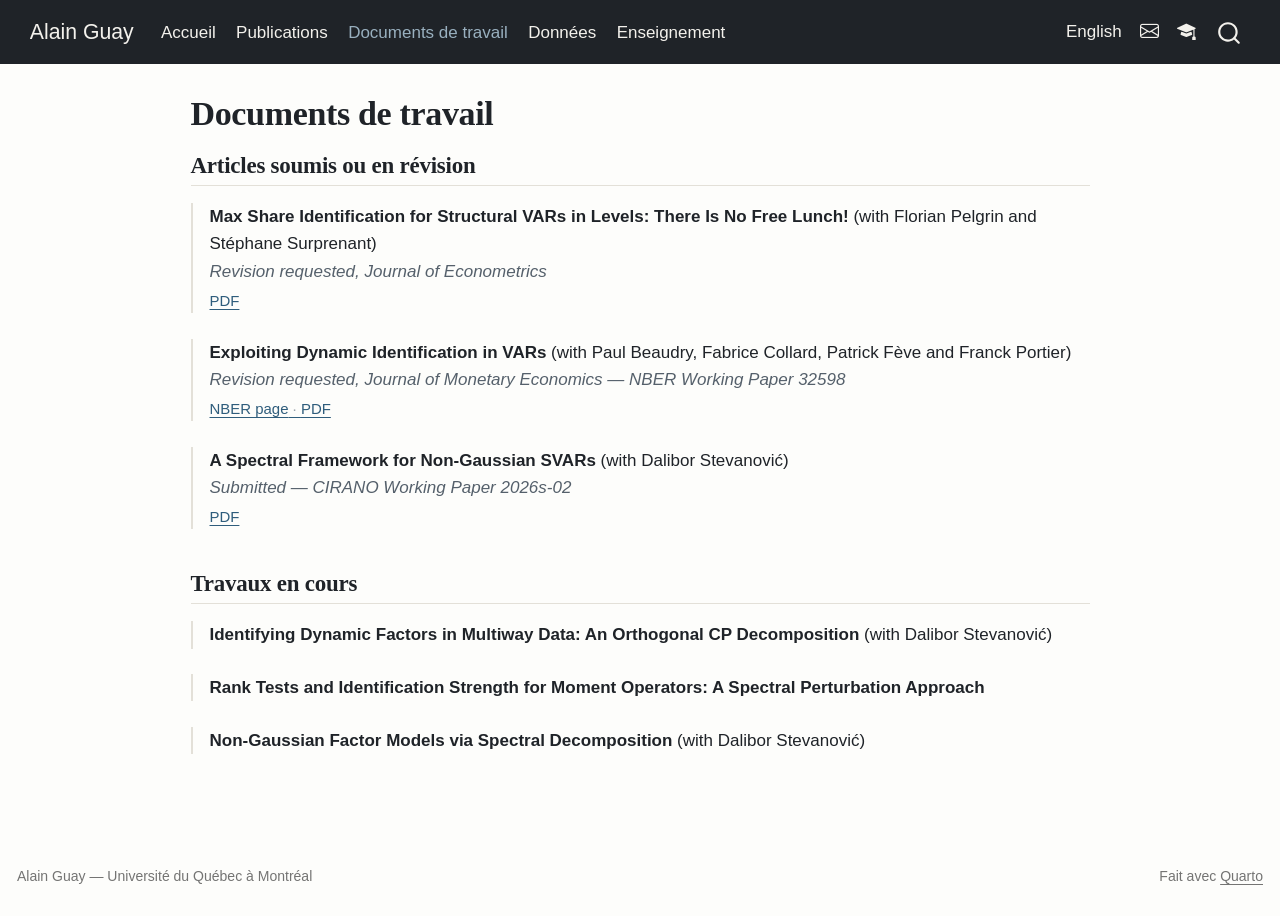
<file: fr/working-papers.html>
<!DOCTYPE html>
<html xmlns="http://www.w3.org/1999/xhtml" lang="fr-CA" xml:lang="fr-CA"><head>

<meta charset="utf-8">
<meta name="generator" content="quarto-1.11.9">

<meta name="viewport" content="width=device-width, initial-scale=1.0, user-scalable=yes">

<meta name="description" content="Documents de travail et travaux en cours — Alain Guay, UQAM.">

<title>Documents de travail – Alain Guay</title>
<style>
/* Default styles provided by pandoc.
** See https://pandoc.org/MANUAL.html#variables-for-html for config info.
*/
span.smallcaps{font-variant: small-caps;}
div.columns{display: flex; gap: 1.5em;}
div.column{flex: auto;}
@media screen {
div.columns{gap: min(4vw, 1.5em);}
div.column{overflow-x: auto;}
}
div.hanging-indent{margin-left: 1.5em; text-indent: -1.5em;}
ul.task-list{list-style: none;}
ul.task-list li input[type="checkbox"] {
  width: 0.8em;
  margin: 0 0.8em 0.2em -1em; /* quarto-specific, see https://github.com/quarto-dev/quarto-cli/issues/4556 */ 
  vertical-align: middle;
}
</style>


<script src="../site_libs/quarto-nav/quarto-nav.js"></script>
<script src="../site_libs/quarto-nav/headroom.min.js"></script>
<script src="../site_libs/clipboard/clipboard.min.js"></script>
<script src="../site_libs/quarto-search/autocomplete.umd.js"></script>
<script src="../site_libs/quarto-search/fuse.min.js"></script>
<script src="../site_libs/quarto-search/quarto-search.js"></script>
<meta name="quarto:offset" content="../">
<script src="../site_libs/quarto-html/quarto.js" type="module"></script>
<script src="../site_libs/quarto-html/tabsets/tabsets.js" type="module"></script>
<script src="../site_libs/quarto-html/scrollable-regions/scrollable-regions.js" type="module"></script>
<script src="../site_libs/quarto-html/popper.min.js"></script>
<script src="../site_libs/quarto-html/tippy.umd.min.js"></script>
<script src="../site_libs/quarto-html/anchor.min.js"></script>
<link href="../site_libs/quarto-html/tippy.css" rel="stylesheet">
<link href="../site_libs/quarto-html/quarto-syntax-highlighting-63b5708e65d6cd79cd7618c58d0c21e7.css" rel="stylesheet" id="quarto-text-highlighting-styles">
<script src="../site_libs/bootstrap/bootstrap.min.js"></script>
<link href="../site_libs/bootstrap/bootstrap-icons.css" rel="stylesheet">
<link href="../site_libs/bootstrap/bootstrap-2d4688cafbdaf77ee67f89abc04a1952.min.css" rel="stylesheet" append-hash="true" id="quarto-bootstrap" data-mode="light">
<script id="quarto-search-options" type="application/json">{
  "location": "navbar",
  "copy-button": false,
  "collapse-after": 3,
  "panel-placement": "end",
  "type": "overlay",
  "limit": 50,
  "keyboard-shortcut": [
    "f",
    "/",
    "s"
  ],
  "show-item-context": false,
  "language": {
    "search-no-results-text": "Pas de résultats",
    "search-matching-documents-text": "documents trouvés",
    "search-copy-link-title": "Copier le lien vers la recherche",
    "search-hide-matches-text": "Cacher les correspondances additionnelles",
    "search-more-match-text": "correspondance de plus dans ce document",
    "search-more-matches-text": "correspondances de plus dans ce document",
    "search-clear-button-title": "Effacer",
    "search-text-placeholder": "",
    "search-detached-cancel-button-title": "Annuler",
    "search-submit-button-title": "Envoyer",
    "search-label": "Recherche"
  }
}</script>
<meta name="google-site-verification" content="aqki58po61c6EdJNmUEn2Dhq_YsLdl703e8ZTN3scGQ">


</head>

<body class="nav-fixed fullcontent quarto-light"><a id="quarto-skip-link" class="visually-hidden-focusable" href="#quarto-document-content">Aller au contenu principal</a>

<div id="quarto-search-results"></div>
  <header id="quarto-header" class="headroom fixed-top">
    <nav class="navbar navbar-expand-lg " data-bs-theme="dark" aria-label="Site web">
      <div class="navbar-container container-fluid">
      <div class="navbar-brand-container mx-auto">
    <a class="navbar-brand" href="../index.html">
    <span class="navbar-title">Alain Guay</span>
    </a>
  </div>
          <button class="navbar-toggler" type="button" data-bs-toggle="collapse" data-bs-target="#navbarCollapse" aria-controls="navbarCollapse" aria-expanded="false" aria-label="Basculer la navigation" onclick="if (window.quartoToggleHeadroom) { window.quartoToggleHeadroom(); }">
  <span class="navbar-toggler-icon"></span>
</button>
          <div class="collapse navbar-collapse" id="navbarCollapse">
            <ul class="navbar-nav navbar-nav-scroll me-auto">
  <li class="nav-item">
    <a class="nav-link" href="../fr/index.html"> 
<span class="menu-text">Accueil</span></a>
  </li>  
  <li class="nav-item">
    <a class="nav-link" href="../fr/publications.html"> 
<span class="menu-text">Publications</span></a>
  </li>  
  <li class="nav-item">
    <a class="nav-link active" href="../fr/working-papers.html" aria-current="page"> 
<span class="menu-text">Documents de travail</span></a>
  </li>  
  <li class="nav-item">
    <a class="nav-link" href="../fr/data.html"> 
<span class="menu-text">Données</span></a>
  </li>  
  <li class="nav-item">
    <a class="nav-link" href="../fr/teaching.html"> 
<span class="menu-text">Enseignement</span></a>
  </li>  
</ul>
            <ul class="navbar-nav navbar-nav-scroll ms-auto">
  <li class="nav-item">
    <a class="nav-link" href="../"> 
<span class="menu-text">English</span></a>
  </li>  
  <li class="nav-item compact">
    <a class="nav-link" href="mailto:guay.alain@uqam.ca"> <i class="bi bi-envelope" role="img" aria-label="Courriel">
</i> 
<span class="menu-text"></span></a>
  </li>  
  <li class="nav-item compact">
    <a class="nav-link" href="https://scholar.google.com/citations?user=Swf3sB4AAAAJ"> <i class="bi bi-mortarboard-fill" role="img" aria-label="Google Scholar">
</i> 
<span class="menu-text"></span></a>
  </li>  
</ul>
          </div> <!-- /navcollapse -->
            <div class="quarto-navbar-tools">
</div>
            <div id="quarto-search" class="" title="Recherche"></div>
      </div> <!-- /container-fluid -->
    </nav>
</header>
<!-- content -->
<div id="quarto-content" class="quarto-container page-columns page-rows-contents page-layout-article page-navbar">
<!-- sidebar -->
<!-- margin-sidebar -->
    
<!-- main -->
<main class="content" id="quarto-document-content" tabindex="-1">

<header id="title-block-header" class="quarto-title-block default">
<div class="quarto-title">
<h1 class="title">Documents de travail</h1>
</div>



<div class="quarto-title-meta">

    
  
    
  </div>
  


</header>


<section id="articles-soumis-ou-en-révision" class="level2">
<h2 class="anchored" data-anchor-id="articles-soumis-ou-en-révision">Articles soumis ou en révision</h2>
<div class="pub-list">
<ul>
<li><p><span class="pub-title">Max Share Identification for Structural VARs in Levels: There Is No Free Lunch!</span> (with Florian Pelgrin and Stéphane Surprenant) <span class="pub-venue">Revision requested, <em>Journal of Econometrics</em></span> <span class="pub-links"><a href="../files/max-share-svars-levels.pdf">PDF</a></span></p></li>
<li><p><span class="pub-title">Exploiting Dynamic Identification in VARs</span> (with Paul Beaudry, Fabrice Collard, Patrick Fève and Franck Portier) <span class="pub-venue">Revision requested, <em>Journal of Monetary Economics</em> — NBER Working Paper 32598</span> <span class="pub-links"><a href="https://www.nber.org/papers/w32598">NBER page</a><a href="../files/wp-dynamic-identification-vars.pdf">PDF</a></span></p></li>
<li><p><span class="pub-title">A Spectral Framework for Non-Gaussian SVARs</span> (with Dalibor Stevanović) <span class="pub-venue">Submitted — CIRANO Working Paper 2026s-02</span> <span class="pub-links"><a href="https://cirano.qc.ca/files/publications/2026s-02.pdf">PDF</a></span></p></li>
</ul>
</div>
</section>
<section id="travaux-en-cours" class="level2">
<h2 class="anchored" data-anchor-id="travaux-en-cours">Travaux en cours</h2>
<div class="pub-list">
<ul>
<li><p><span class="pub-title">Identifying Dynamic Factors in Multiway Data: An Orthogonal CP Decomposition</span> (with Dalibor Stevanović)</p></li>
<li><p><span class="pub-title">Rank Tests and Identification Strength for Moment Operators: A Spectral Perturbation Approach</span></p></li>
<li><p><span class="pub-title">Non-Gaussian Factor Models via Spectral Decomposition</span> (with Dalibor Stevanović)</p></li>
</ul>
</div>


</section>

</main> <!-- /main -->
<script id="quarto-html-after-body" type="application/javascript">
  window.document.addEventListener("DOMContentLoaded", function (event) {
    const icon = "";
    const anchorJS = new window.AnchorJS();
    anchorJS.options = {
      placement: 'right',
      icon: icon
    };
    anchorJS.add('.anchored');
    const isCodeAnnotation = (el) => {
      for (const clz of el.classList) {
        if (clz.startsWith('code-annotation-')) {                     
          return true;
        }
      }
      return false;
    }
    const onCopySuccess = function(e) {
      // button target
      const button = e.trigger;
      // don't keep focus
      button.blur();
      // flash "checked"
      button.classList.add('code-copy-button-checked');
      var currentTitle = button.getAttribute("title");
      button.setAttribute("title", "Copié");
      let tooltip;
      if (window.bootstrap) {
        button.setAttribute("data-bs-toggle", "tooltip");
        button.setAttribute("data-bs-placement", "left");
        button.setAttribute("data-bs-title", "Copié");
        tooltip = new bootstrap.Tooltip(button, 
          { trigger: "manual", 
            customClass: "code-copy-button-tooltip",
            offset: [0, -8]});
        tooltip.show();    
      }
      setTimeout(function() {
        if (tooltip) {
          tooltip.hide();
          button.removeAttribute("data-bs-title");
          button.removeAttribute("data-bs-toggle");
          button.removeAttribute("data-bs-placement");
        }
        button.setAttribute("title", currentTitle);
        button.classList.remove('code-copy-button-checked');
      }, 1000);
      // clear code selection
      e.clearSelection();
    }
    const getTextToCopy = function(trigger) {
      const outerScaffold = trigger.parentElement.cloneNode(true);
      const codeEl = outerScaffold.querySelector('code');
      for (const childEl of codeEl.children) {
        if (isCodeAnnotation(childEl)) {
          childEl.remove();
        }
      }
      return codeEl.innerText;
    }
    const clipboard = new window.ClipboardJS('.code-copy-button:not([data-in-quarto-modal])', {
      text: getTextToCopy
    });
    clipboard.on('success', onCopySuccess);
    if (window.document.getElementById('quarto-embedded-source-code-modal')) {
      const clipboardModal = new window.ClipboardJS('.code-copy-button[data-in-quarto-modal]', {
        text: getTextToCopy,
        container: window.document.getElementById('quarto-embedded-source-code-modal')
      });
      clipboardModal.on('success', onCopySuccess);
    }
      var localhostRegex = new RegExp(/^(?:http|https):\/\/localhost\:?[0-9]*\//);
      var mailtoRegex = new RegExp(/^mailto:/);
        var filterRegex = new RegExp("https:\/\/alainguay\.github\.io");
      const newWindowLabel = "(opens in a new tab)";
      const newWindowNoteId = "quarto-ext-newwindow-label";
      // Links reference one hidden label through aria-describedby, so the
      // announcement never changes their accessible name.
      var describeNewWindow = (link) => {
        if (!window.document.getElementById(newWindowNoteId)) {
          var newWindowNote = window.document.createElement("span");
          newWindowNote.id = newWindowNoteId;
          newWindowNote.hidden = true;
          newWindowNote.textContent = newWindowLabel;
          window.document.body.appendChild(newWindowNote);
        }
        var describedBy = (link.getAttribute("aria-describedby") || "").split(/\s+/).filter(Boolean);
        if (!describedBy.includes(newWindowNoteId)) {
          describedBy.push(newWindowNoteId);
          link.setAttribute("aria-describedby", describedBy.join(" "));
        }
      }
      var isInternal = (href) => {
          return filterRegex.test(href) || localhostRegex.test(href) || mailtoRegex.test(href);
      }
      // Inspect non-navigation links and adorn them if external
      window.quartoDecorateExternalLinks = function (root) {
     var links = (root || window.document).querySelectorAll('a[href]:not(.nav-link):not(.navbar-brand):not(.toc-action):not(.sidebar-link):not(.sidebar-item-toggle):not(.pagination-link):not(.no-external):not([aria-hidden]):not(.dropdown-item):not(.quarto-navigation-tool):not(.about-link)');
      for (var i=0; i<links.length; i++) {
        const link = links[i];
        if (!isInternal(link.href)) {
          // undo the damage that might have been done by quarto-nav.js in the case of
          // links that we want to consider external
          if (link.dataset.originalHref !== undefined) {
            link.href = link.dataset.originalHref;
          }
            // target, if specified
            link.setAttribute("target", "_blank");
            if (link.getAttribute("rel") === null) {
              link.setAttribute("rel", "noopener");
            }
            describeNewWindow(link);
          if (!link.classList.contains('no-external-icon')) {
          }
        }
      }
      };
      window.quartoDecorateExternalLinks(window.document);
    // Esc closes the popup (WCAG 1.4.13) and focus leaving both trigger and
    // popup closes it (WCAG 2.4.11); tippy handles neither for interactive popups.
    const hideOnEscAndFocusOut = {
      name: 'hideOnEscAndFocusOut',
      defaultValue: true,
      fn(instance) {
        const dismiss = () => {
          // A show scheduled by the trigger delay would otherwise reopen it
          instance.clearDelayTimeouts();
          instance.hide();
        };
        const onKeyDown = (event) => {
          if (event.key !== 'Escape') {
            return;
          }
          // Keep Esc from also reaching page handlers (e.g. reveal.js overview),
          // except an open reveal.js slide menu, which Esc should close too.
          // The menu handles keys only when its keyboard option is on.
          const menuHandlesEsc = window.Reveal?.getPlugin?.('menu')?.isOpen() &&
            window.Reveal.getConfig().menu?.keyboard !== false;
          if (!menuHandlesEsc) {
            event.stopPropagation();
          }
          if (instance.popper.contains(window.document.activeElement)) {
            // Disabled while refocusing so the focus trigger does not reopen it
            instance.disable();
            instance.reference.focus();
            instance.enable();
          }
          dismiss();
        };
        const onFocusOut = (event) => {
          const target = event.relatedTarget;
          if (target && !instance.reference.contains(target) &&
              !instance.popper.contains(target)) {
            dismiss();
          }
        };
        // On the trigger too: a click trigger (code-annotations: select) has no
        // blur handling. Attached for the instance's lifetime so leaving the
        // trigger also cancels a show still pending on the trigger delay.
        instance.reference.addEventListener('focusout', onFocusOut);
        return {
          onShow() {
            window.document.addEventListener('keydown', onKeyDown, true);
            instance.popper.addEventListener('focusout', onFocusOut);
          },
          onHide() {
            window.document.removeEventListener('keydown', onKeyDown, true);
            instance.popper.removeEventListener('focusout', onFocusOut);
          },
          onDestroy() {
            instance.reference.removeEventListener('focusout', onFocusOut);
          },
        };
      },
    };
    function tippyHover(el, contentFn, onTriggerFn, onUntriggerFn) {
      const config = {
        allowHTML: true,
        maxWidth: 500,
        delay: 100,
        arrow: false,
        appendTo: function(el) {
            return el.parentElement;
        },
        interactive: true,
        interactiveBorder: 10,
        theme: 'quarto',
        placement: 'bottom-start',
        plugins: [hideOnEscAndFocusOut],
      };
      if (contentFn) {
        config.content = contentFn;
      }
      if (onTriggerFn) {
        config.onTrigger = onTriggerFn;
      }
      if (onUntriggerFn) {
        config.onUntrigger = onUntriggerFn;
      }
      window.tippy(el, config); 
    }
    const noterefs = window.document.querySelectorAll('a[role="doc-noteref"]');
    for (var i=0; i<noterefs.length; i++) {
      const ref = noterefs[i];
      tippyHover(ref, function() {
        // use id or data attribute instead here
        let href = ref.getAttribute('data-footnote-href') || ref.getAttribute('href');
        try { href = new URL(href).hash; } catch {}
        const id = href.replace(/^#\/?/, "");
        const note = window.document.getElementById(id);
        if (note) {
          return note.innerHTML;
        } else {
          return "";
        }
      });
    }
    const xrefs = window.document.querySelectorAll('a.quarto-xref');
    const processXRef = (id, note) => {
      // Strip column container classes
      const stripColumnClz = (el) => {
        el.classList.remove("page-full", "page-columns");
        if (el.children) {
          for (const child of el.children) {
            stripColumnClz(child);
          }
        }
      }
      stripColumnClz(note)
      if (id === null || id.startsWith('sec-')) {
        // Special case sections, only their first couple elements
        const container = document.createElement("div");
        if (note.children && note.children.length > 2) {
          container.appendChild(note.children[0].cloneNode(true));
          for (let i = 1; i < note.children.length; i++) {
            const child = note.children[i];
            if (child.tagName === "P" && child.innerText === "") {
              continue;
            } else {
              container.appendChild(child.cloneNode(true));
              break;
            }
          }
          if (window.Quarto?.typesetMath) {
            window.Quarto.typesetMath(container);
          }
          return container.innerHTML
        } else {
          if (window.Quarto?.typesetMath) {
            window.Quarto.typesetMath(note);
          }
          return note.innerHTML;
        }
      } else {
        // Remove any anchor links if they are present
        const anchorLink = note.querySelector('a.anchorjs-link');
        if (anchorLink) {
          anchorLink.remove();
        }
        if (window.Quarto?.typesetMath) {
          window.Quarto.typesetMath(note);
        }
        if (note.classList.contains("callout")) {
          return note.outerHTML;
        } else {
          return note.innerHTML;
        }
      }
    }
    for (var i=0; i<xrefs.length; i++) {
      const xref = xrefs[i];
      tippyHover(xref, undefined, function(instance) {
        instance.disable();
        let url = xref.getAttribute('href');
        let hash = undefined; 
        if (url.startsWith('#')) {
          hash = url;
        } else {
          try { hash = new URL(url).hash; } catch {}
        }
        if (hash) {
          const id = hash.replace(/^#\/?/, "");
          const note = window.document.getElementById(id);
          if (note !== null) {
            try {
              const html = processXRef(id, note.cloneNode(true));
              instance.setContent(html);
            } finally {
              instance.enable();
              instance.show();
            }
          } else {
            // See if we can fetch this
            fetch(url.split('#')[0])
            .then(res => res.text())
            .then(html => {
              const parser = new DOMParser();
              const htmlDoc = parser.parseFromString(html, "text/html");
              const note = htmlDoc.getElementById(id);
              if (note !== null) {
                const html = processXRef(id, note);
                instance.setContent(html);
              } 
            }).finally(() => {
              instance.enable();
              instance.show();
            });
          }
        } else {
          // See if we can fetch a full url (with no hash to target)
          // This is a special case and we should probably do some content thinning / targeting
          fetch(url)
          .then(res => res.text())
          .then(html => {
            const parser = new DOMParser();
            const htmlDoc = parser.parseFromString(html, "text/html");
            const note = htmlDoc.querySelector('main.content');
            if (note !== null) {
              // This should only happen for chapter cross references
              // (since there is no id in the URL)
              // remove the first header
              if (note.children.length > 0 && note.children[0].tagName === "HEADER") {
                note.children[0].remove();
              }
              const html = processXRef(null, note);
              instance.setContent(html);
            } 
          }).finally(() => {
            instance.enable();
            instance.show();
          });
        }
      }, function(instance) {
      });
    }
        let selectedAnnoteEl;
        const selectorForAnnotation = ( cell, annotation) => {
          let cellAttr = 'data-code-cell="' + cell + '"';
          let lineAttr = 'data-code-annotation="' +  annotation + '"';
          const selector = 'span[' + cellAttr + '][' + lineAttr + ']';
          return selector;
        }
        const selectCodeLines = (annoteEl) => {
          const doc = window.document;
          const targetCell = annoteEl.getAttribute("data-target-cell");
          const targetAnnotation = annoteEl.getAttribute("data-target-annotation");
          const annoteSpan = window.document.querySelector(selectorForAnnotation(targetCell, targetAnnotation));
          const lines = annoteSpan.getAttribute("data-code-lines").split(",");
          const lineIds = lines.map((line) => {
            return targetCell + "-" + line;
          })
          // Each band is positioned against its own containing block, which is
          // not the offsetParent of the lines, so place it from client rects.
          const placeBand = (band, firstEl, lastEl, codeBlock) => {
            const container = band.offsetParent;
            if (container === null) {
              return;
            }
            const containerRect = container.getBoundingClientRect();
            // Reveal.js scales slides with a transform, so convert client
            // pixels back to the CSS pixels of the container.
            const scale = containerRect.height / container.offsetHeight || 1;
            const firstRect = firstEl.getBoundingClientRect();
            const lastRect = lastEl.getBoundingClientRect();
            const top = (firstRect.top - containerRect.top) / scale - container.clientTop + container.scrollTop;
            const height = (lastRect.bottom - firstRect.top) / scale;
            band.style.top = top - 2 + "px";
            band.style.height = height + 4 + "px";
            if (codeBlock) {
              // Without the copy button wrapper, the containing block is wider
              // than the code block, so span the code block explicitly.
              const blockRect = codeBlock.getBoundingClientRect();
              band.style.left = (blockRect.left - containerRect.left) / scale - container.clientLeft + container.scrollLeft + "px";
              band.style.width = blockRect.width / scale + "px";
            }
          };
          if (lineIds.length > 0) {
            const el = window.document.getElementById(lineIds[0]);
            const lastEl = window.document.getElementById(lineIds[lineIds.length - 1]);
            const parent = el.parentElement.parentElement;
            // cook up a div (if necessary) and position it
            let div = window.document.getElementById("code-annotation-line-highlight");
            if (div === null) {
              div = window.document.createElement("div");
              div.setAttribute("id", "code-annotation-line-highlight");
              div.style.position = 'absolute';
              parent.appendChild(div);
            }
            placeBand(div, el, lastEl, parent.closest("div.sourceCode") || parent);
            let gutterDiv = window.document.getElementById("code-annotation-line-highlight-gutter");
            if (gutterDiv === null) {
              gutterDiv = window.document.createElement("div");
              gutterDiv.setAttribute("id", "code-annotation-line-highlight-gutter");
              gutterDiv.style.position = 'absolute';
              const codeCell = window.document.getElementById(targetCell);
              const gutter = codeCell.querySelector('.code-annotation-gutter');
              gutter.appendChild(gutterDiv);
            }
            placeBand(gutterDiv, el, lastEl);
            selectedAnnoteEl = annoteEl;
          }
        };
        const unselectCodeLines = () => {
          const elementsIds = ["code-annotation-line-highlight", "code-annotation-line-highlight-gutter"];
          elementsIds.forEach((elId) => {
            const div = window.document.getElementById(elId);
            if (div) {
              div.remove();
            }
          });
          selectedAnnoteEl = undefined;
        };
          // Handle positioning of the toggle
      window.addEventListener(
        "resize",
        throttle(() => {
          elRect = undefined;
          if (selectedAnnoteEl) {
            selectCodeLines(selectedAnnoteEl);
          }
        }, 10)
      );
      function throttle(fn, ms) {
      let throttle = false;
      let timer;
        return (...args) => {
          if(!throttle) { // first call gets through
              fn.apply(this, args);
              throttle = true;
          } else { // all the others get throttled
              if(timer) clearTimeout(timer); // cancel #2
              timer = setTimeout(() => {
                fn.apply(this, args);
                timer = throttle = false;
              }, ms);
          }
        };
      }
        // Attach click handler to the DT
        const annoteDls = window.document.querySelectorAll('dt[data-target-cell]');
        for (const annoteDlNode of annoteDls) {
          annoteDlNode.addEventListener('click', (event) => {
            const clickedEl = event.target;
            if (clickedEl !== selectedAnnoteEl) {
              unselectCodeLines();
              const activeEl = window.document.querySelector('dt[data-target-cell].code-annotation-active');
              if (activeEl) {
                activeEl.classList.remove('code-annotation-active');
              }
              selectCodeLines(clickedEl);
              clickedEl.classList.add('code-annotation-active');
            } else {
              // Unselect the line
              unselectCodeLines();
              clickedEl.classList.remove('code-annotation-active');
            }
          });
        }
    const findCites = (el) => {
      const parentEl = el.parentElement;
      if (parentEl) {
        const cites = parentEl.dataset.cites;
        if (cites) {
          return {
            el,
            cites: cites.split(' ')
          };
        } else {
          return findCites(el.parentElement)
        }
      } else {
        return undefined;
      }
    };
    var bibliorefs = window.document.querySelectorAll('a[role="doc-biblioref"]');
    for (var i=0; i<bibliorefs.length; i++) {
      const ref = bibliorefs[i];
      const citeInfo = findCites(ref);
      if (citeInfo) {
        tippyHover(citeInfo.el, function() {
          var popup = window.document.createElement('div');
          citeInfo.cites.forEach(function(cite) {
            var citeDiv = window.document.createElement('div');
            citeDiv.classList.add('hanging-indent');
            citeDiv.classList.add('csl-entry');
            var biblioDiv = window.document.getElementById('ref-' + cite);
            if (biblioDiv) {
              citeDiv.innerHTML = biblioDiv.innerHTML;
            }
            popup.appendChild(citeDiv);
          });
          return popup.innerHTML;
        });
      }
    }
  });
  </script>
  <script type="application/javascript">
  window.quartoScrollableRegionsLabels = {"code":"Code défilable","output":"Sortie défilable"};
  </script>
</div> <!-- /content -->
<footer class="footer">
  <div class="nav-footer">
    <div class="nav-footer-left">
<p>Alain Guay — Université du Québec à Montréal</p>
</div>   
    <div class="nav-footer-center">
      &nbsp;
    </div>
    <div class="nav-footer-right">
<p>Fait avec <a href="https://quarto.org">Quarto</a></p>
</div>
  </div>
</footer>




</body></html>
</file>
<file: site_libs/quarto-html/tippy.css>
.tippy-box[data-animation=fade][data-state=hidden]{opacity:0}[data-tippy-root]{max-width:calc(100vw - 10px)}.tippy-box{position:relative;background-color:#333;color:#fff;border-radius:4px;font-size:14px;line-height:1.4;white-space:normal;outline:0;transition-property:transform,visibility,opacity}.tippy-box[data-placement^=top]>.tippy-arrow{bottom:0}.tippy-box[data-placement^=top]>.tippy-arrow:before{bottom:-7px;left:0;border-width:8px 8px 0;border-top-color:initial;transform-origin:center top}.tippy-box[data-placement^=bottom]>.tippy-arrow{top:0}.tippy-box[data-placement^=bottom]>.tippy-arrow:before{top:-7px;left:0;border-width:0 8px 8px;border-bottom-color:initial;transform-origin:center bottom}.tippy-box[data-placement^=left]>.tippy-arrow{right:0}.tippy-box[data-placement^=left]>.tippy-arrow:before{border-width:8px 0 8px 8px;border-left-color:initial;right:-7px;transform-origin:center left}.tippy-box[data-placement^=right]>.tippy-arrow{left:0}.tippy-box[data-placement^=right]>.tippy-arrow:before{left:-7px;border-width:8px 8px 8px 0;border-right-color:initial;transform-origin:center right}.tippy-box[data-inertia][data-state=visible]{transition-timing-function:cubic-bezier(.54,1.5,.38,1.11)}.tippy-arrow{width:16px;height:16px;color:#333}.tippy-arrow:before{content:"";position:absolute;border-color:transparent;border-style:solid}.tippy-content{position:relative;padding:5px 9px;z-index:1}
</file>
<file: site_libs/quarto-html/quarto-syntax-highlighting-63b5708e65d6cd79cd7618c58d0c21e7.css>
/* quarto syntax highlight colors */
:root {
  --quarto-hl-ot-color: #003B4F;
  --quarto-hl-at-color: #657422;
  --quarto-hl-ss-color: #20794D;
  --quarto-hl-an-color: #5E5E5E;
  --quarto-hl-fu-color: #4758AB;
  --quarto-hl-st-color: #20794D;
  --quarto-hl-cf-color: #003B4F;
  --quarto-hl-op-color: #5E5E5E;
  --quarto-hl-er-color: #AD0000;
  --quarto-hl-bn-color: #AD0000;
  --quarto-hl-al-color: #AD0000;
  --quarto-hl-va-color: #111111;
  --quarto-hl-bu-color: inherit;
  --quarto-hl-ex-color: inherit;
  --quarto-hl-pp-color: #AD0000;
  --quarto-hl-in-color: #5E5E5E;
  --quarto-hl-vs-color: #20794D;
  --quarto-hl-wa-color: #5E5E5E;
  --quarto-hl-do-color: #5E5E5E;
  --quarto-hl-im-color: #00769E;
  --quarto-hl-ch-color: #20794D;
  --quarto-hl-dt-color: #AD0000;
  --quarto-hl-fl-color: #AD0000;
  --quarto-hl-co-color: #5E5E5E;
  --quarto-hl-cv-color: #5E5E5E;
  --quarto-hl-cn-color: #8f5902;
  --quarto-hl-sc-color: #5E5E5E;
  --quarto-hl-dv-color: #AD0000;
  --quarto-hl-kw-color: #003B4F;
}

/* other quarto variables */
:root {
  --quarto-font-monospace: SFMono-Regular, Menlo, Monaco, Consolas, "Liberation Mono", "Courier New", monospace;
}

/* syntax highlight based on Pandoc's rules */
pre > code.sourceCode > span {
  color: #003B4F;
}

code.sourceCode > span {
  color: #003B4F;
}

div.sourceCode,
div.sourceCode pre.sourceCode {
  color: #003B4F;
}

/* Normal */
code span {
  color: #003B4F;
}

/* Alert */
code span.al {
  color: #AD0000;
  font-style: inherit;
}

/* Annotation */
code span.an {
  color: #5E5E5E;
  font-style: inherit;
}

/* Attribute */
code span.at {
  color: #657422;
  font-style: inherit;
}

/* BaseN */
code span.bn {
  color: #AD0000;
  font-style: inherit;
}

/* BuiltIn */
code span.bu {
  font-style: inherit;
}

/* ControlFlow */
code span.cf {
  color: #003B4F;
  font-weight: bold;
  font-style: inherit;
}

/* Char */
code span.ch {
  color: #20794D;
  font-style: inherit;
}

/* Constant */
code span.cn {
  color: #8f5902;
  font-style: inherit;
}

/* Comment */
code span.co {
  color: #5E5E5E;
  font-style: inherit;
}

/* CommentVar */
code span.cv {
  color: #5E5E5E;
  font-style: italic;
}

/* Documentation */
code span.do {
  color: #5E5E5E;
  font-style: italic;
}

/* DataType */
code span.dt {
  color: #AD0000;
  font-style: inherit;
}

/* DecVal */
code span.dv {
  color: #AD0000;
  font-style: inherit;
}

/* Error */
code span.er {
  color: #AD0000;
  font-style: inherit;
}

/* Extension */
code span.ex {
  font-style: inherit;
}

/* Float */
code span.fl {
  color: #AD0000;
  font-style: inherit;
}

/* Function */
code span.fu {
  color: #4758AB;
  font-style: inherit;
}

/* Import */
code span.im {
  color: #00769E;
  font-style: inherit;
}

/* Information */
code span.in {
  color: #5E5E5E;
  font-style: inherit;
}

/* Keyword */
code span.kw {
  color: #003B4F;
  font-weight: bold;
  font-style: inherit;
}

/* Operator */
code span.op {
  color: #5E5E5E;
  font-style: inherit;
}

/* Other */
code span.ot {
  color: #003B4F;
  font-style: inherit;
}

/* Preprocessor */
code span.pp {
  color: #AD0000;
  font-style: inherit;
}

/* SpecialChar */
code span.sc {
  color: #5E5E5E;
  font-style: inherit;
}

/* SpecialString */
code span.ss {
  color: #20794D;
  font-style: inherit;
}

/* String */
code span.st {
  color: #20794D;
  font-style: inherit;
}

/* Variable */
code span.va {
  color: #111111;
  font-style: inherit;
}

/* VerbatimString */
code span.vs {
  color: #20794D;
  font-style: inherit;
}

/* Warning */
code span.wa {
  color: #5E5E5E;
  font-style: italic;
}

.prevent-inlining {
  content: "</";
}

/*# sourceMappingURL=054cc16b9e9817627be6994582d2ffb5.css.map */
</file>
